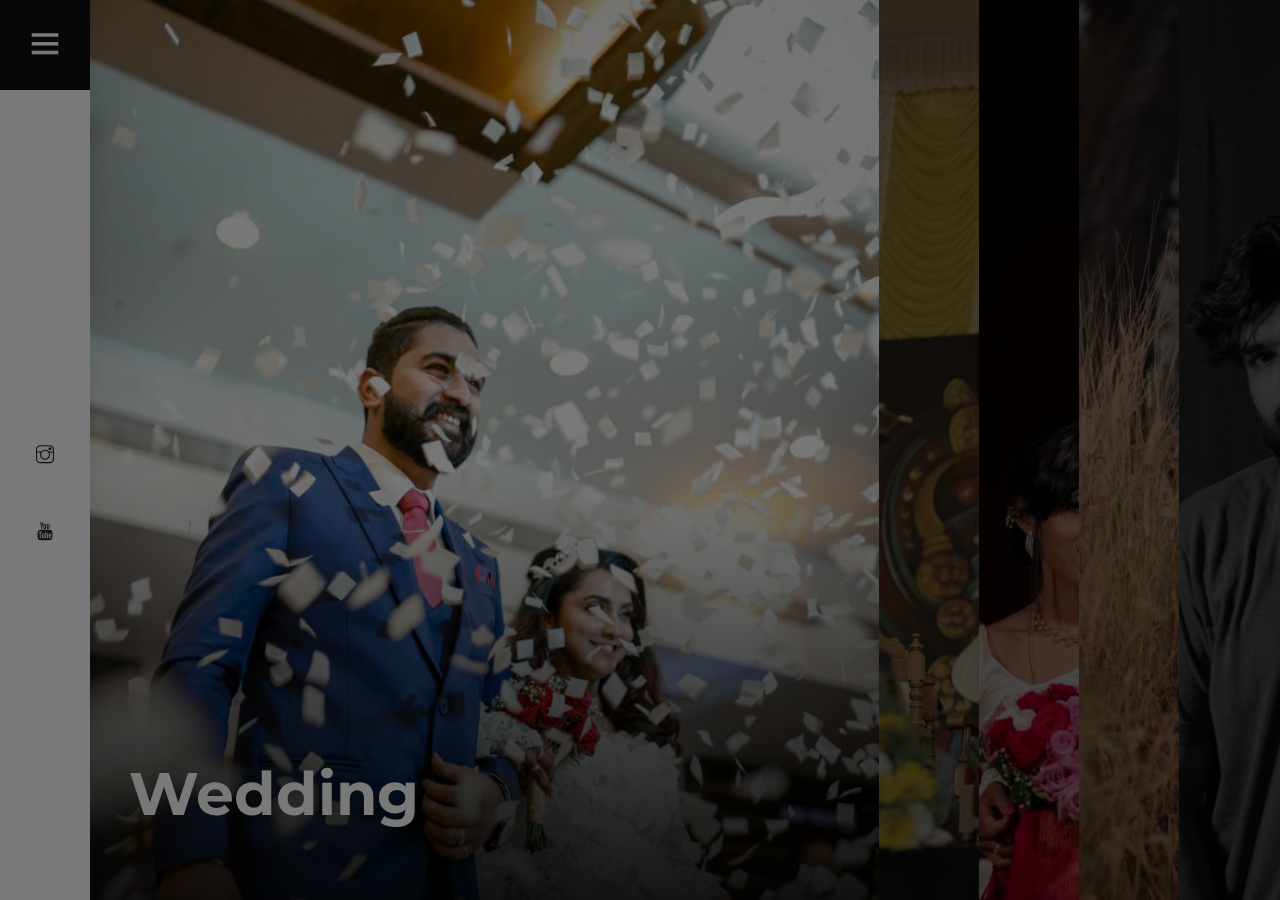
<file: index.html>
<!DOCTYPE html>
<html lang="zxx">
<head>
	<title>MagicEye Photography</title>
	<meta charset="UTF-8">
	<meta name="description" content="Tulen Photography HTML Template"">
	<meta name="keywords" content="photo, html">
	<meta name="viewport" content="width=device-width, initial-scale=1.0">
	<!-- Stylesheets -->
	<link rel="stylesheet" href="css/bootstrap.min.css"/>
	<link rel="stylesheet" href="css/font-awesome.min.css"/>
	<link rel="stylesheet" href="css/themify-icons.css"/>
	<link rel="stylesheet" href="css/accordion.css"/>
	<link rel="stylesheet" href="css/owl.carousel.min.css"/>
	<link rel="favicon" href="images/piano.png"/>
	<!-- Main Stylesheets -->
	<link rel="stylesheet" href="css/style.css"/>


	<!--[if lt IE 9]>
		<script src="https://oss.maxcdn.com/html5shiv/3.7.2/html5shiv.min.js"></script>
		<script src="https://oss.maxcdn.com/respond/1.4.2/respond.min.js"></script>
	<![endif]-->

</head>
<body>
	<!-- Page Preloder -->
	<div id="preloder">
		<div class="loader"></div>
	</div>

	<!-- Offcanvas Menu Section -->
	<div class="menu-wrapper">
		<div class="menu-switch">
			<i class="ti-menu"></i>
		</div>
		<div class="menu-social-warp">
			<div class="menu-social">
				<a href="https://www.instagram.com/magic_eye_weddingstories/?igshid=YmMyMTA2M2Y=" target="_blank"><i class="ti-instagram"></i></a>
				<a href="https://www.youtube.com/channel/UCpM5FG9Kh1Nis9Dhz3dktrw" target="_blank"><i class="ti-youtube"></i></a>
			</div>
		</div>
	</div>
	<div class="side-menu-wrapper">
		<div class="sm-header">
			<div class="menu-close">
				<i class="ti-arrow-left"></i>
			</div>
			<a href="index.html" class="site-logo">
				<img src="images/mod.png" alt="">
			</a>
		</div>
		<nav class="main-menu">
			<ul>
				<li><a href="index.html" class="active">Home</a></li>
				<li><a href="about.html">About</a></li>
				<li><a href="gallery.html">Gallery</a></li>
		<!--	<li><a href="blog.html">Blog</a></li> -->
				<li><a href="contact.html">Contact</a></li>
			</ul>
		</nav>
		<div class="sm-footer">
			<div class="sm-socail">
				<a href="tel:+918304830018"><i class="fa fa-phone">1</i></a>
				<a href="tel:+918330807018"><i class="fa fa-phone">2</i></a>
				<a href="mailto:roshannrmusics@gmail.com"><i class="ti-email"></i></a>
				<a href="https://www.instagram.com/magic_eye_weddingstories/?igshid=YmMyMTA2M2Y=" target="_blank"><i class="ti-instagram"></i></a>
			</div>
		<div class="copyright-text">
			<p>  </p>
</div>
		</div>
	</div>
	<!-- Offcanvas Menu Section end -->
	<!--	pc view -->
	<!-- Hero Section end -->
	<section class="hero-section">
		<div class="pana-accordion" id="accordion">
    		<div class="pana-accordion-wrap">
				<div class="pana-accordion-item set-bg" data-setbg="images/he3.jpg">
					<div class="pa-text">
				<!--	<div class="pa-tag">people</div> -->
						<h2>Wedding</h2>
					<div class="pa-author">
				<!--		<img src="images/rosh5.jpg" alt=""> 
							<h4>Roshan Raji</h4>  -->
						</div>
					</div>
				</div>
				<div class="pana-accordion-item set-bg" data-setbg="images/he13.jpg">
					<div class="pa-text">
						
						<h2>Events</h2>
						<div class="pa-author">
							
						</div>
					</div>
				</div>
				<div class="pana-accordion-item set-bg" data-setbg="images/pro5.jpg">
					<div class="pa-text">
						
						<h2>Couple Portraits</h2>
						<div class="pa-author">
							
						</div>
					</div>
				</div>
				<div class="pana-accordion-item set-bg" data-setbg="images/he10.jpg">
					<div class="pa-text">
						
						<h2>Outdoor Shoot</h2>
						<div class="pa-author">
							
						</div>
					</div>
				</div>
				<div class="pana-accordion-item set-bg" data-setbg="images/r.jpg">
					<div class="pa-text">
						
						<h2>Portraits</h2>
						<div class="pa-author">
							
						</div>
					</div>
				</div>
	    	</div>
		</div>

<!--              smartphone view    -->

		<div class="hero-slider-warp">
			<div class="hero-slider owl-carousel">
				<div class="hero-item set-bg" data-setbg="images/he3.jpg">
					<div class="pa-text">
						
						<h2>Wedding</h2>
						
					</div>
				</div>
				<div class="hero-item set-bg" data-setbg="images/he13.jpg">
					<div class="pa-text">
						
						<h2>Events</h2>
						
					</div>
				</div>
				<div class="hero-item set-bg" data-setbg="images/pro5.jpg">
					<div class="pa-text">
						
						<h2>Couple Portraits</h2>
						
					</div>
				</div>
				<div class="hero-item set-bg" data-setbg="images/he10.jpg">
					<div class="pa-text">
						
						<h2>Outdoor</h2>
						
					</div>
				</div>
				<div class="hero-item set-bg" data-setbg="images/r.jpg">
					<div class="pa-text">
					<!----	<div class="pa-tag">people</div> -->
						<h2>Portraits</h2>
					<!--	<div class="pa-author"> -->
						<!--<img src="img/Hero/author.jpg" alt=""> -->
						<!--	<h2>Events</h2>
						</div> -->
					</div>
				</div>
			</div>
		</div>
	</section>
	<!-- Hero Section end -->

	<!--====== Javascripts & Jquery ======-->
	<script src="js/vendor/jquery-3.2.1.min.js"></script>
	<script src="js/bootstrap.min.js"></script>
	<script src="js/owl.carousel.min.js"></script>
	<script src="js/imagesloaded.pkgd.min.js"></script>
	<script src="js/isotope.pkgd.min.js"></script>
	<script src="js/jquery.nicescroll.min.js"></script>
	<script src="js/circle-progress.min.js"></script>
	<script src="js/pana-accordion.js"></script>
	<script src="js/main.js"></script>

	</body>
</html>
</file>
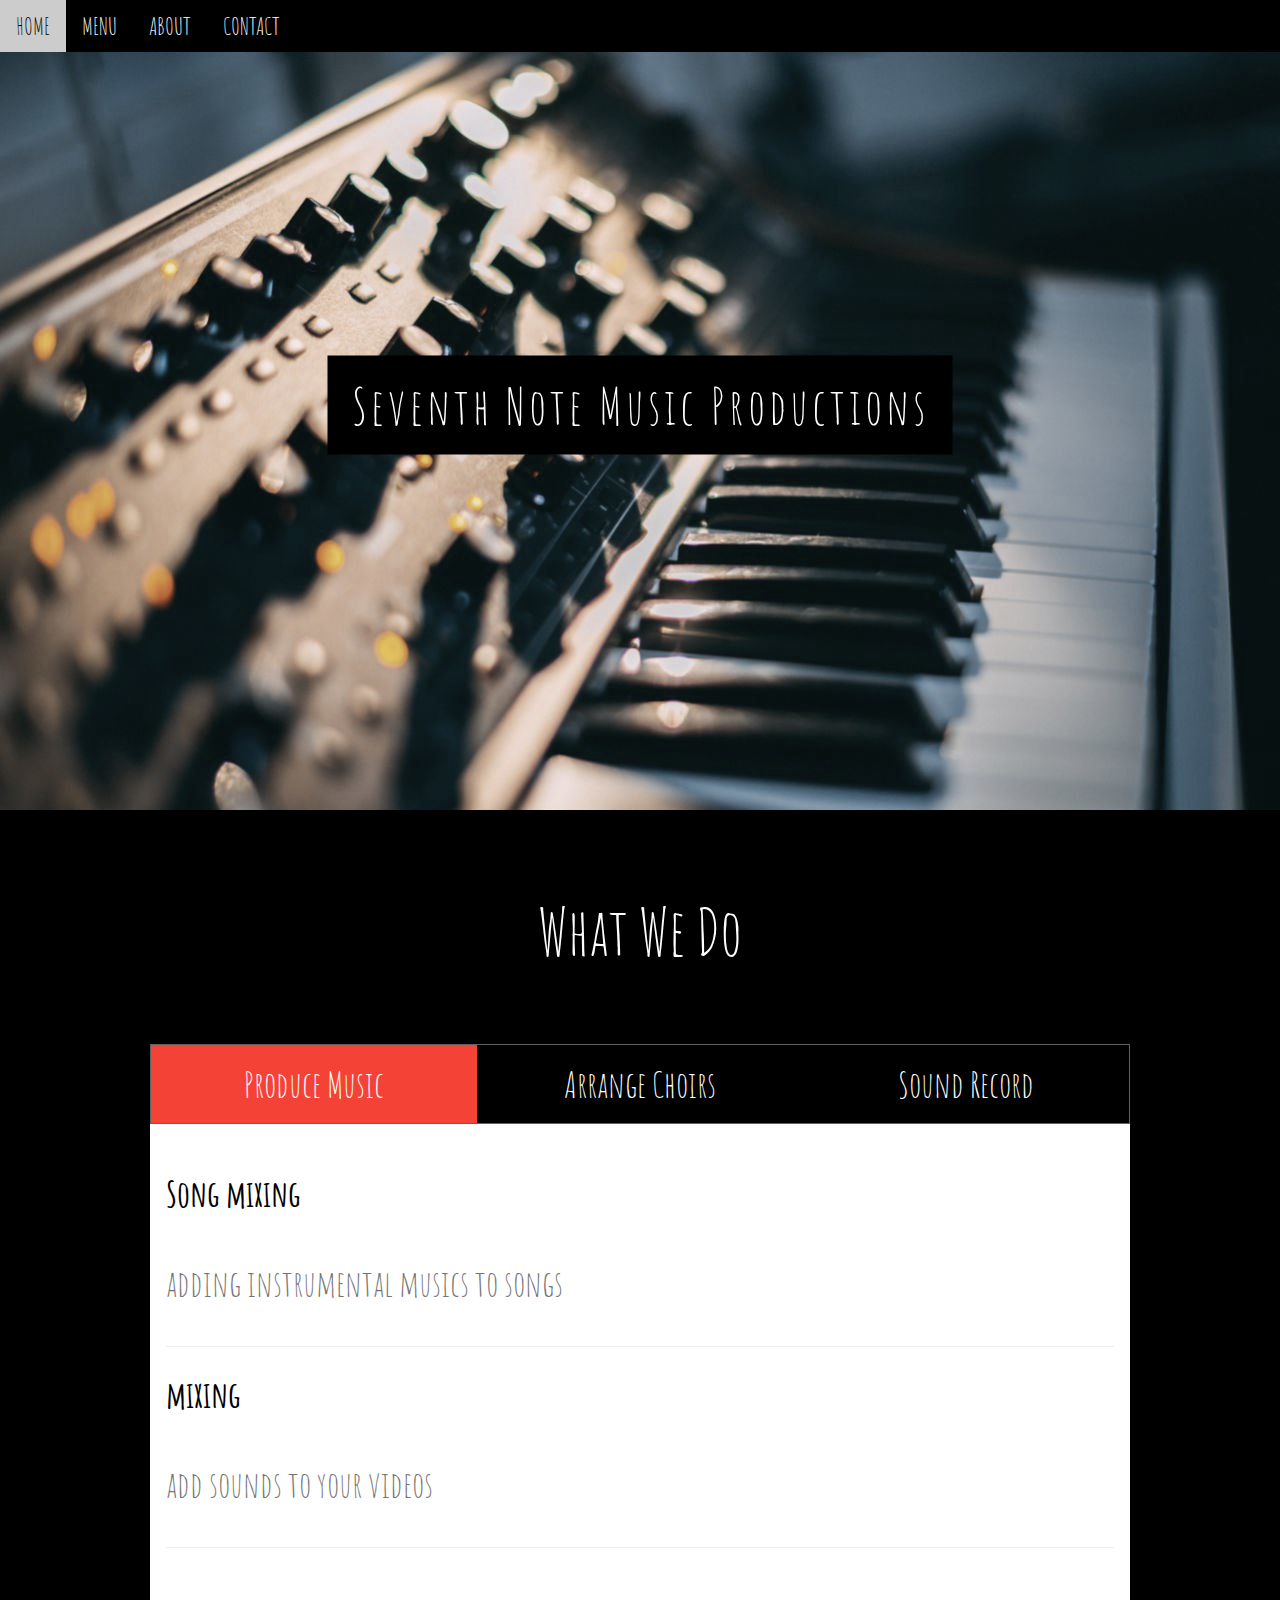
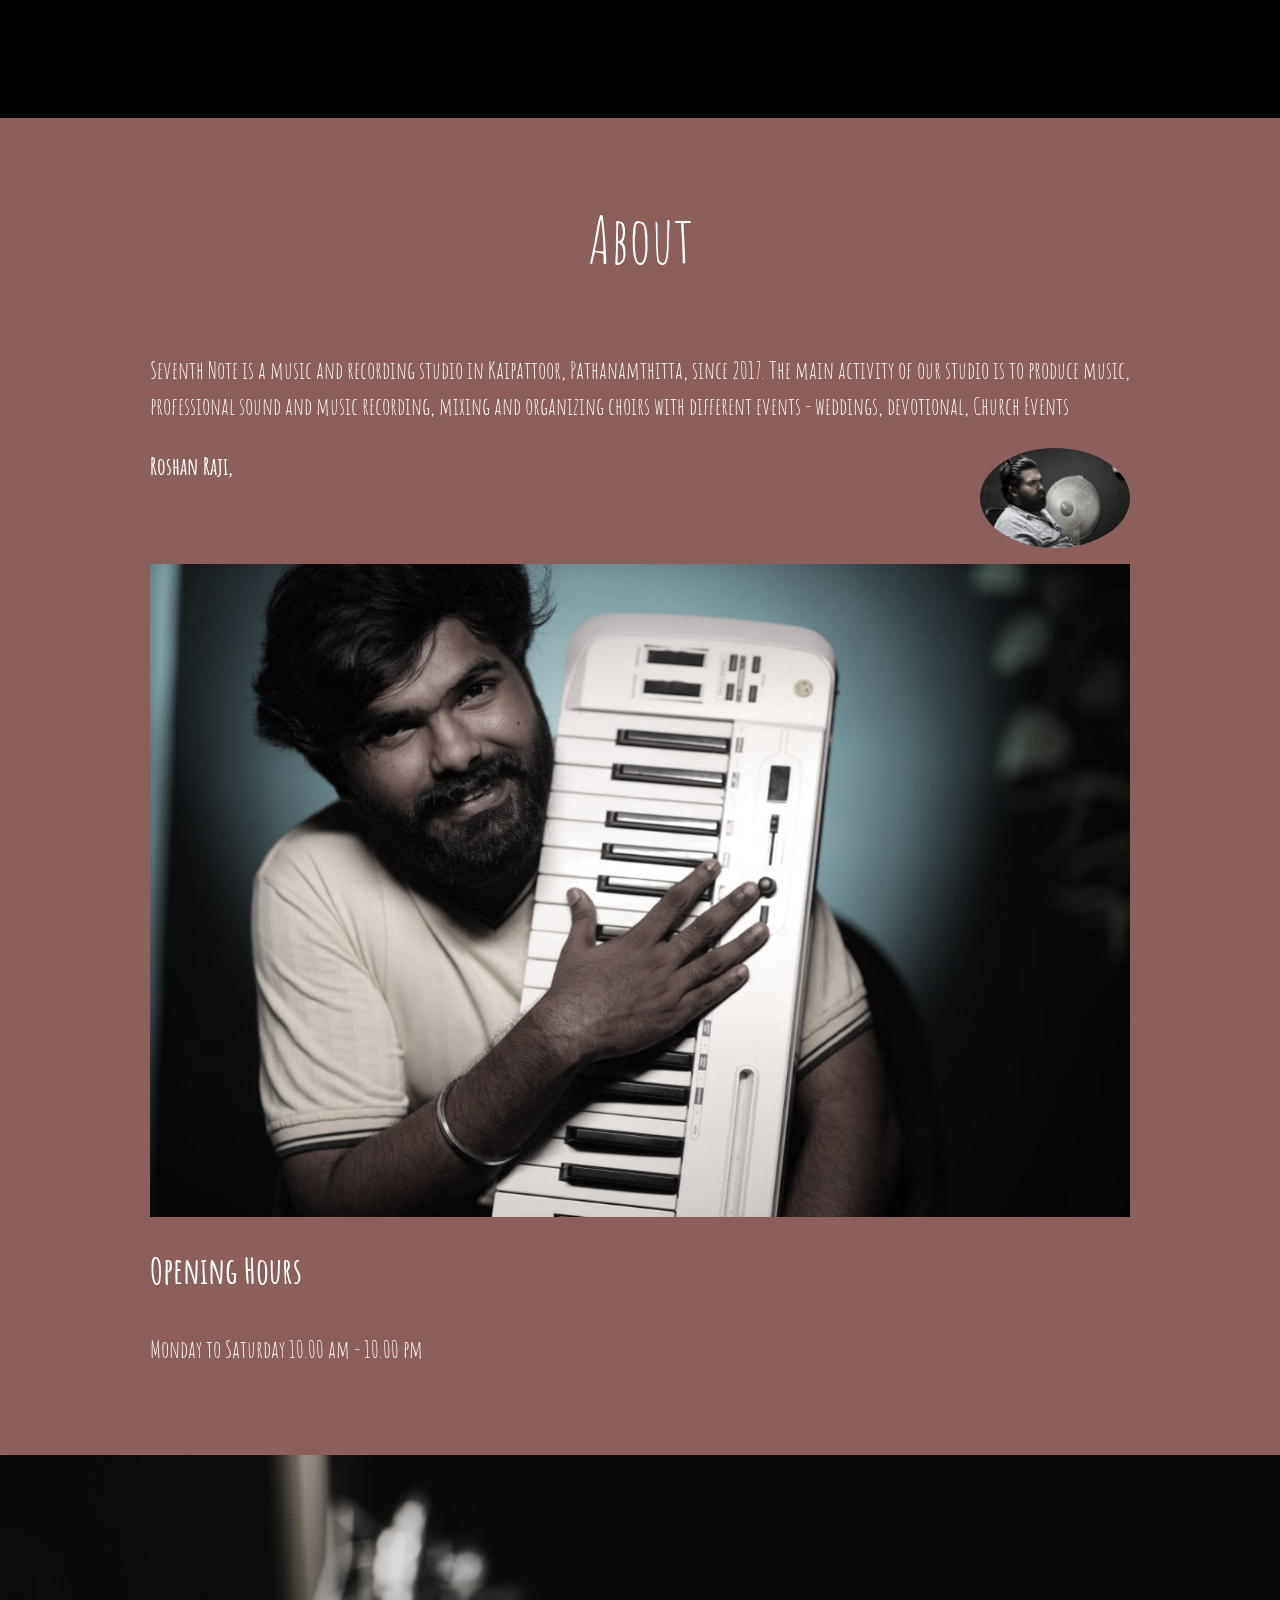
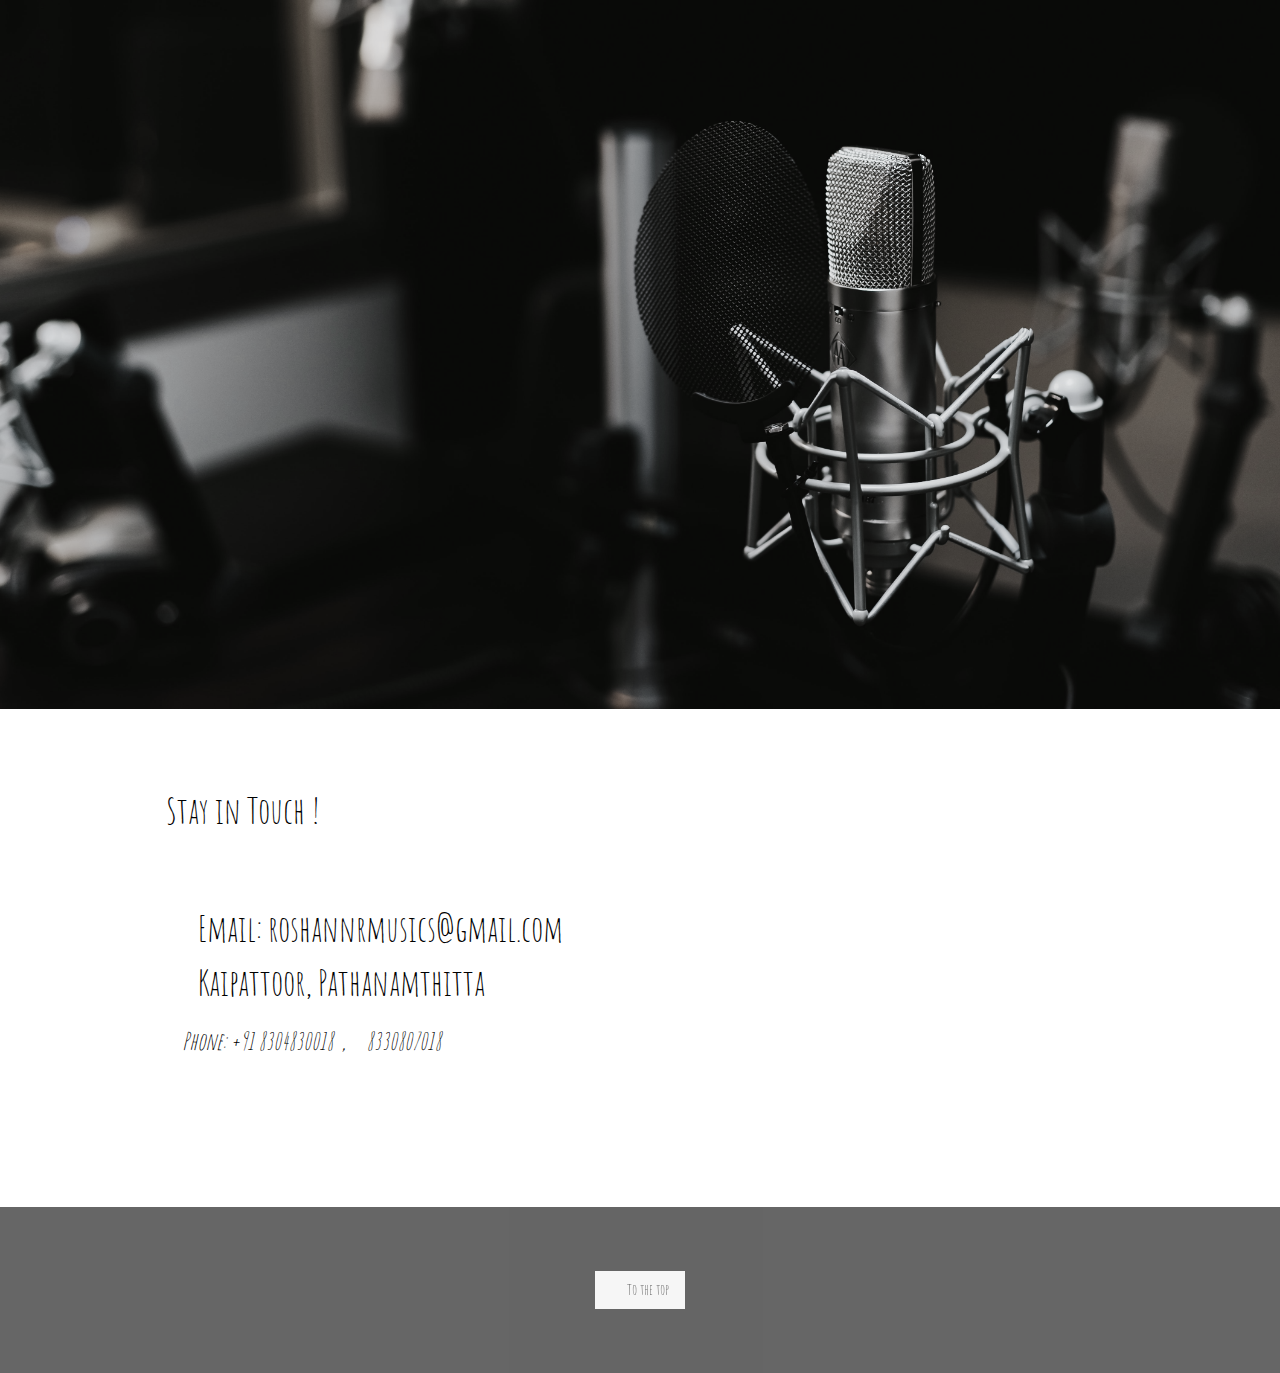
<file: 7note.html>
<!DOCTYPE html>
<html>
<head>
<title>Seventh Note</title>
<meta charset="UTF-8">
<meta name="viewport" content="width=device-width, initial-scale=1">
<link rel="stylesheet" href="7note.css">
<link rel="stylesheet" href="https://fonts.googleapis.com/css?family=Amatic+SC">
<style>
body, html {height: 100%}
body,h1,h2,h3,h4,h5,h6 {font-family: "Amatic SC", sans-serif}
.menu {display: none}
.bgimg {
  background-repeat: no-repeat;
  background-size: cover;
  background-image: url(images/piano.jpg  );
  min-height: 90%;
}
</style>
</head>
<body>

<!-- Navbar (sit on top) -->
<div class="w3-top w3-hide-small">
  <div class="w3-bar w3-xlarge w3-black w3-opacity w3-hover-opacity-off" id="myNavbar">
    <a href="#" class="w3-bar-item w3-button">HOME</a>
    <a href="#menu" class="w3-bar-item w3-button">MENU</a>
    <a href="#about" class="w3-bar-item w3-button">ABOUT</a>
    <a href="#myMap" class="w3-bar-item w3-button">CONTACT</a>
  </div>
</div>
  
<!-- Header with image -->
<header class="bgimg w3-display-container w3-grayscale-min" id="home">
 <!-- <div class="w3-display-bottomleft w3-padding">
    <span class="w3-tag w3-xlarge">texttt</span>
  </div> -->

  <div class="w3-display-middle" style="margin-bottom:64px" > <!-- style="white-space: nowrap" -->
    <h1 class="w3-center w3-padding-large w3-black w3-large w3-wide w3-animate-opacity">Seventh Note Music Productions</h1>
  </div>

  <!--test <div class="w3-display-middle w3-center">
    <span class="w3-text-white w3-hide-small" style="font-size:100px">Seventh Note<br>Music Productions</span>
    <span class="w3-text-white w3-hide-large w3-hide-medium" style="font-size:60px"><b>Seventh Note<br>Music Productions</b></span>
    <p><a href="#menu" class="w3-button w3-xxlarge w3-black">Let me see the menu</a></p>
  </div> -->
</header>

<!-- Menu Container -->
<div class="w3-container w3-black w3-padding-64 w3-xxlarge" id="menu">
  <div class="w3-content">
  
    <h1 class="w3-center w3-jumbo" style="margin-bottom:64px">What We Do</h1>
    <div class="w3-row w3-center w3-border w3-border-dark-grey">
      <a href="javascript:void(0)" onclick="openMenu(event, 'music');" id="myLink">
        <div class="w3-col s4 tablink w3-padding-large w3-hover-red">Produce Music</div>
      </a>
      <a href="javascript:void(0)" onclick="openMenu(event, 'choir');">
        <div class="w3-col s4 tablink w3-padding-large w3-hover-red">Arrange Choirs</div>
      </a>
      <a href="javascript:void(0)" onclick="openMenu(event, 'record');">
        <div class="w3-col s4 tablink w3-padding-large w3-hover-red">Sound Record</div>
      </a>
    </div>

    <div id="music" class="w3-container menu w3-padding-32 w3-white">
      <h1><b>Song mixing</b></h1>
      <p class="w3-text-grey">adding instrumental musics to songs</p>
      <hr>
   
      <h1><b>mixing</b></h1>
      <p class="w3-text-grey">add sounds to your videos</p>
      <hr>
    </div>

    <div id="choir" class="w3-container menu w3-padding-32 w3-white">
      <h1><b>wedding choirs</b></h1>
      <p class="w3-text-grey">we can arrange choirs for your wedding</p>
      <hr>
   
      <h1><b>church choirs</b></h1>
      <p class="w3-text-grey">we'll arrange devotional choirs for churches</p>
      <hr>
    </div>


    <div id="record" class="w3-container menu w3-padding-32 w3-white">
      <h1><b>songs</b></h1>
      <p class="w3-text-grey">turn your lyrics to awesome songs</p>
      <hr>
   
      <h1><b>voice recording</b></h1>
      <p class="w3-text-grey">record sounds with quality </p>
      <hr>
    </div><br>

  </div>
</div>

<!-- About Container -->
<div class="w3-container w3-padding-64 w3-red w3-grayscale w3-xlarge" id="about">
  <div class="w3-content">
    <h1 class="w3-center w3-jumbo" style="margin-bottom:64px">About</h1>
    <p>Seventh Note is a music and recording studio in Kaipattoor, Pathanamthitta, since 2017. The main activity of our studio is to produce music, professional sound and music recording, mixing and organizing choirs with different events - weddings, devotional, Church Events</p>
    <p><strong>Roshan Raji,</strong> <img src="images/rosh5.jpg" style="width:150px" class="w3-circle w3-right" alt="Chef"></p>
    <img src="images/rosh4.jpg" style="width:100%" class="w3-margin-top w3-margin-bottom" alt="Restaurant">
    <h1><b>Opening Hours</b></h1>
    
    <div class="w3-row">
      <div class="w3-col s6">
        <p>Monday to Saturday 10.00 am - 10.00 pm</p>
      </div>
    </div>
    
  </div>
</div>

<!-- Image of location/map -->
<img src="images/studio.jpg" class="w3-image w3-greyscale" style="width:100%;" id="myMap">

<!-- Container (Contact Section) -->
<div class="w3-content w3-container w3-padding-64" id="contact">
  <h3 class="w3-xxlarge">Stay in Touch !</h3>

  <div class="w3-row w3-padding-32 w3-section">
    <div class="w3-col m8 w3-panel">
      <div class="w3-xxlarge w3-margin-bottom">
        
        
        <i
          class="fa fa-envelope fa-fw w3-hover-text-black w3-xlarge w3-margin-right"
        ></i>
        <a href="mailto:roshannrmusics@gmail.com" style="text-decoration: none;"> Email: roshannrmusics@gmail.com </a><br />
        <i
          class="fa fa-map-marker fa-fw w3-hover-text-black w3-xlarge w3-margin-right"
        ></i>
        Kaipattoor, Pathanamthitta<br />

        <i
          class="fa fa-phone fa-fw w3-hover-text-black w3-xlarge w3-margin-right"
        ><a href="tel:+918304830018" style="text-decoration: none;">Phone: +91 8304830018 &nbsp;,</a> </i>
        <i class="fa fa-phone fa-fw w3-hover-text-black w3-xlarge w3-margin-right"><a href="tel:+918330807018" style="text-decoration: none;"> 8330807018</a></i>

      </div>
    </div>
  </div>
</div>


<!-- excluded
<div class="w3-container w3-padding-64 w3-blue-grey w3-grayscale-min w3-xlarge">
  <div class="w3-content">
    <h1 class="w3-center w3-jumbo" style="margin-bottom:64px">Contact</h1>
    <p>Find us at some address at some place or call us at 05050515-122330</p>
    <p><span class="w3-tag">FYI!</span> We offer full-service catering for any event, large or small. We understand your needs and we will cater the food to satisfy the biggerst criteria of them all, both look and taste.</p>
    <p class="w3-xxlarge"><strong>Reserve</strong> a table, ask for today's special or just send us a message:</p>
    <form action="/action_page.php" target="_blank">
      <p><input class="w3-input w3-padding-16 w3-border" type="text" placeholder="Name" required name="Name"></p>
      <p><input class="w3-input w3-padding-16 w3-border" type="number" placeholder="How many people" required name="People"></p>
      <p><input class="w3-input w3-padding-16 w3-border" type="datetime-local" placeholder="Date and time" required name="date" value="2020-11-16T20:00"></p>
      <p><input class="w3-input w3-padding-16 w3-border" type="text" placeholder="Message \ Special requirements" required name="Message"></p>
      <p><button class="w3-button w3-light-grey w3-block" type="submit">SEND MESSAGE</button></p>
    </form>
  </div>
</div> -->

<!-- Footer -->
<!-- Footer -->
<footer
class="w3-center w3-black w3-padding-64 w3-opacity w3-hover-opacity-off"
>
<a href="#home" class="w3-button w3-light-grey"
  ><i class="fa fa-arrow-up w3-margin-right"></i>To the top</a
  >
</footer>

<script>
// Tabbed Menu
function openMenu(evt, menuName) {
  var i, x, tablinks;
  x = document.getElementsByClassName("menu");
  for (i = 0; i < x.length; i++) {
     x[i].style.display = "none";
  }
  tablinks = document.getElementsByClassName("tablink");
  for (i = 0; i < x.length; i++) {
     tablinks[i].className = tablinks[i].className.replace(" w3-red", "");
  }
  document.getElementById(menuName).style.display = "block";
  evt.currentTarget.firstElementChild.className += " w3-red";
}
document.getElementById("myLink").click();
</script>

</body>
</html>
</file>
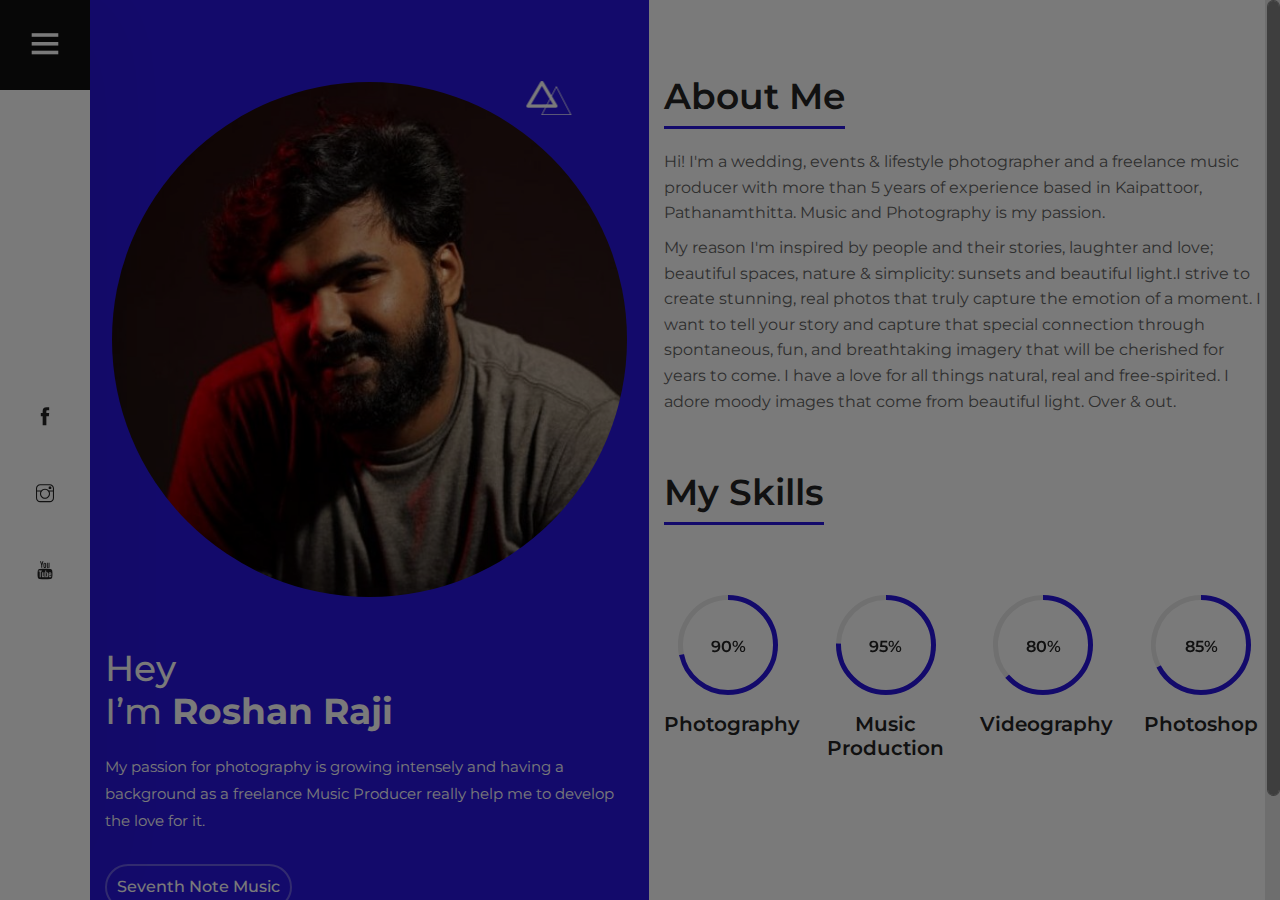
<file: about.html>
<!DOCTYPE html>
<html lang="zxx">
  <head>
    <title>Roshan Raji</title>
    <meta charset="UTF-8" />
    <meta name="description" content="Tulen Photography HTML Template"">
    <meta name="keywords" content="photo, html" />
    <meta name="viewport" content="width=device-width, initial-scale=1.0" />
    <!-- Stylesheets -->
    <link rel="stylesheet" href="css/bootstrap.min.css" />
    <link rel="stylesheet" href="css/font-awesome.min.css" />
    <link rel="stylesheet" href="css/themify-icons.css" />
    <link rel="stylesheet" href="css/accordion.css" />
    <link rel="stylesheet" href="css/owl.carousel.min.css" />

    <!-- Main Stylesheets -->
    <link rel="stylesheet" href="css/style.css" />

    <!--[if lt IE 9]>
      <script src="https://oss.maxcdn.com/html5shiv/3.7.2/html5shiv.min.js"></script>
      <script src="https://oss.maxcdn.com/respond/1.4.2/respond.min.js"></script>
    <![endif]-->
  </head>
  <body>
    <!-- Page Preloder -->
    <div id="preloder">
      <div class="loader"></div>
    </div>

    <!-- Offcanvas Menu Section -->
    <div class="menu-wrapper">
      <div class="menu-switch">
        <i class="ti-menu"></i>
      </div>
      <div class="menu-social-warp">
        <div class="menu-social">
          <a href="https://www.facebook.com/roshan.raji" target="_blank"><i class="ti-facebook"></i></a>
          <a href="https://www.instagram.com/accounts/login/?next=/achayanz_officiall/" target="_blank"><i class="ti-instagram"></i></a>
          <a href="https://www.youtube.com/channel/UCpM5FG9Kh1Nis9Dhz3dktrw" target="_blank"><i class="ti-youtube"></i></a>
        </div>
      </div>
    </div>
    <div class="side-menu-wrapper">
      <div class="sm-header">
        <div class="menu-close">
          <i class="ti-arrow-left"></i>
        </div>
        <a href="index.html" class="site-logo">
          <img src="images/mod.png" alt="" />
        </a>
      </div>
      <nav class="main-menu">
        <ul>
          <li><a href="index.html">Home</a></li>
          <li><a href="about.html" class="active">About</a></li>
          <li><a href="gallery.html">Gallery</a></li>
    <!--  <li><a href="blog.html">Blog</a></li> -->
          <li><a href="contact.html">Contact</a></li>
        </ul>
      </nav>
      <div class="sm-footer">
        <div class="sm-socail">
          <a href="tel:+918304830018"><i class="fa fa-phone">1</i></a>
				<a href="tel:+918330807018"><i class="fa fa-phone">2</i></a>
				<a href="mailto:roshannrmusics@gmail.com"><i class="ti-email"></i></a>
				<a href="https://www.instagram.com/magic_eye_weddingstories/?igshid=YmMyMTA2M2Y=" target="_blank"><i class="ti-instagram"></i></a>
        </div>
        <div class="copyright-text">
          <p>
            
          </p>
        </div>
      </div>
    </div>
    <!-- Offcanvas Menu Section end -->

    <!-- About Section end -->
    <section class="about-section">
      <div class="about-warp">
        <div class="about-left">
          <div class="about-img">
            <img src="images/about1.jpg" alt="" />
          </div>
          <div class="profile-text text-white">
            <h2>Hey</h2>
            <h2>I’m <strong>Roshan Raji</strong></h2>
            <p>
              My passion for photography is growing intensely and having a
              background as a freelance Music Producer really help me to develop
              the love for it.
            </p>
            <a href="7note.html" target="_blank" class="profile-btn">Seventh Note Music</a>
            <a href="7note.html" target="_blank" style="text-decoration: none;" class="profile-email">Feel free to browse our music production site</a>
            <hr>
          </div>

        </div>
        <div class="about-right">
          <div class="about-text">
            <h2>About Me</h2>
            <p>
              Hi! I'm a wedding, events & lifestyle photographer and a freelance
              music producer with more than 5 years of experience based in
              Kaipattoor, Pathanamthitta. Music and Photography is my passion.
              
            </p>
			<p>
				      My reason I'm inspired by people and their stories, laughter and
              love; beautiful spaces, nature & simplicity: sunsets and beautiful
              light.I strive to create stunning, real photos that truly capture
              the emotion of a moment. I want to tell your story and capture
              that special connection through spontaneous, fun, and breathtaking
              imagery that will be cherished for years to come. I have a love
              for all things natural, real and free-spirited. I adore moody
              images that come from beautiful light. Over & out.

			</p>
            <h2 class="pt-5">My Skills</h2>
          </div>
          <div class="skill-warp text-center">
            <div class="row">
              <div class="col-lg-3 col-sm-6">
                <div class="circle-item">
                  <div
                    class="circle-progress"
                    data-cpid="id-1"
                    data-cpvalue="90"
                    data-cpcolor="#2916e0"
                  ></div>
                  <h4>Photography</h4>
                </div>
              </div>
              <div class="col-lg-3 col-sm-6">
                <div class="circle-item">
                  <div
                    class="circle-progress"
                    data-cpid="id-2"
                    data-cpvalue="95"
                    data-cpcolor="#2916e0"
                  ></div>
                  <h4>Music Production</h4>
                </div>
              </div>
              <div class="col-lg-3 col-sm-6">
                <div class="circle-item">
                  <div
                    class="circle-progress"
                    data-cpid="id-3"
                    data-cpvalue="80"
                    data-cpcolor="#2916e0"
                  ></div>
                  <h4>Videography</h4>
                </div>
              </div>
              <div class="col-lg-3 col-sm-6">
                <div class="circle-item">
                  <div
                    class="circle-progress"
                    data-cpid="id-4"
                    data-cpvalue="85"
                    data-cpcolor="#2916e0"
                  ></div>
                  <h4>Photoshop</h4>
                </div>
              </div>
            </div>
          </div>
        </div>
      </div>
    </section>
    <!-- About Section end -->

    <!--====== Javascripts & Jquery ======-->
    <script src="js/vendor/jquery-3.2.1.min.js"></script>
    <script src="js/bootstrap.min.js"></script>
    <script src="js/owl.carousel.min.js"></script>
    <script src="js/imagesloaded.pkgd.min.js"></script>
    <script src="js/isotope.pkgd.min.js"></script>
    <script src="js/jquery.nicescroll.min.js"></script>
    <script src="js/circle-progress.min.js"></script>
    <script src="js/pana-accordion.js"></script>
    <script src="js/main.js"></script>
  </body>
</html>
</file>
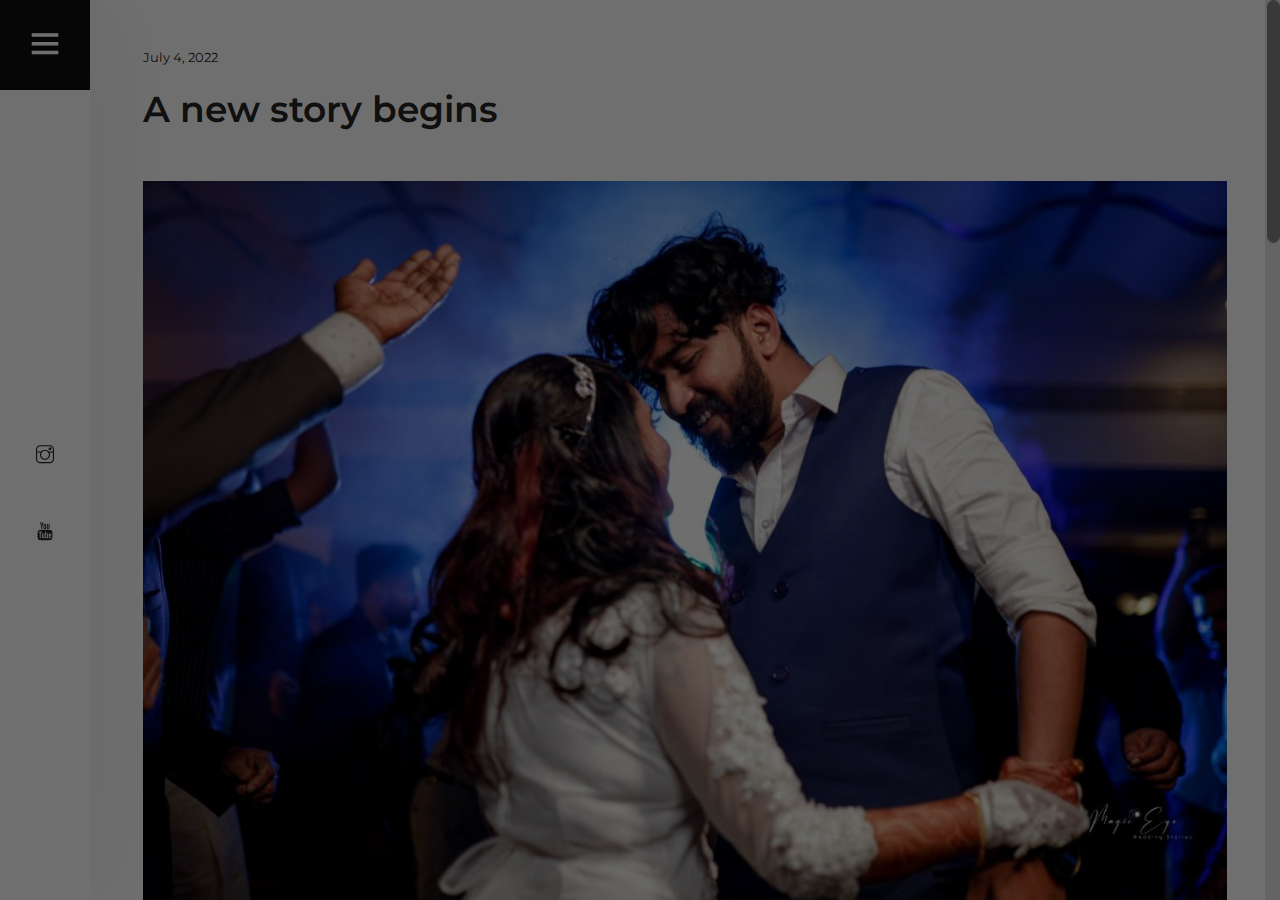
<file: blog-details.html>
<!DOCTYPE html>
<html lang="zxx">
<head>
	<title>Magic Eye Blog Stories</title>
	<meta charset="UTF-8">
	<meta name="description" content="Tulen Photography HTML Template"">
	<meta name="keywords" content="photo, html">
	<meta name="viewport" content="width=device-width, initial-scale=1.0">
	<!-- Stylesheets -->
	<link rel="stylesheet" href="css/bootstrap.min.css"/>
	<link rel="stylesheet" href="css/font-awesome.min.css"/>
	<link rel="stylesheet" href="css/themify-icons.css"/>
	<link rel="stylesheet" href="css/accordion.css"/>
	<link rel="stylesheet" href="css/fresco.css"/>
	<link rel="stylesheet" href="css/owl.carousel.min.css"/>

	<!-- Main Stylesheets -->
	<link rel="stylesheet" href="css/style.css"/>


	<!--[if lt IE 9]>
		<script src="https://oss.maxcdn.com/html5shiv/3.7.2/html5shiv.min.js"></script>
		<script src="https://oss.maxcdn.com/respond/1.4.2/respond.min.js"></script>
	<![endif]-->

</head>
<body>
	<!-- Page Preloder -->
	<div id="preloder">
		<div class="loader"></div>
	</div>

	<!-- Offcanvas Menu Section -->
	<div class="menu-wrapper">
		<div class="menu-switch">
			<i class="ti-menu"></i>
		</div>
		<div class="menu-social-warp">
			<div class="menu-social">
				<a href="https://www.instagram.com/magic_eye_weddingstories/?igshid=YmMyMTA2M2Y=" target="_blank"><i class="ti-instagram"></i></a>
				<a href="https://www.youtube.com/channel/UCpM5FG9Kh1Nis9Dhz3dktrw" target="_blank"><i class="ti-youtube"></i></a>
			</div>
		</div>
	</div>
	<div class="side-menu-wrapper">
		<div class="sm-header">
			<div class="menu-close">
				<i class="ti-arrow-left"></i>
			</div>
			<a href="index.html" class="site-logo">
				<img src="images/mod.png" alt="">
			</a>
		</div>
		<nav class="main-menu">
			<ul>
				<li><a href="index.html">Home</a></li>
				<li><a href="about.html">About</a></li>
				<li><a href="gallery.html">Gallery</a></li>
				<li><a href="blog.html" class="active">Blog</a></li>
				<li><a href="contact.html">Contact</a></li>
			</ul>
		</nav>
		<div class="sm-footer">
			<div class="sm-socail">
				<a href="tel:+918304830018"><i class="fa fa-phone">1</i></a>
				<a href="tel:+918330807018"><i class="fa fa-phone">2</i></a>
				<a href="mailto:roshannrmusics@gmail.com"><i class="ti-email"></i></a>
				<a href="https://www.instagram.com/magic_eye_weddingstories/?igshid=YmMyMTA2M2Y=" target="_blank"><i class="ti-instagram"></i></a>
			</div>
			<div class="copyright-text"><p> </p></div>
		</div>
	</div>
	<!-- Offcanvas Menu Section end -->

	<!-- Blog Section end -->
	<section class="blog-details">
		<div class="container">
			<div class="single-blog-page">
				<div class="blog-metas">
					<div class="blog-meta">July 4, 2022</div>
			<!--	<div class="blog-meta"></div> -->
				</div>
				<h2>A new story begins</h2>
				<div class="blog-thumb">
		<!--			<div class="thumb-cata">people</div>  -->
					<img src="images/pro1.jpg" alt="">
				</div>
				<p>Lorem ipsum dolor sit amet, consectetur adipisicing elit, sed do eiusmod tempor incididunt ut labore et dolore magna aliqua. Ut enim ad minim veniam, quis nostrud exercitation ullamco laboris nisi ut aliquip ex ea commodo consequat. Duis aute irure dolor in reprehenderit in voluptate velit esse cillum dolore eu fugiat nulla pariatur. </p>
				<p>Excepteur sint occaecat cupidatat non proident, sunt in culpa qui officia deserunt mollit anim id est laborum. </p>
				<p>Sed ut perspiciatis unde omnis iste natus error sit voluptatem accusantium doloremque laudantium, totam rem aperiam, eaque ipsa quae ab illo inventore veritatis et quasi architecto beatae vitae dicta sunt explicabo</p>
				<div class="row blog-gallery">
					<div class="col-lg-3 p-0">
						<div class="bg-item">
							<img src="images/he15.jpg" alt="">
						</div>
					</div>
					<div class="col-lg-9 p-0">
						<div class="row m-0">
							
							<div class="col-lg-8 p-0">
								<div class="bg-item">
									<img src="images/he3.jpg" alt="">
								</div>	
							</div>
							<div class="col-lg-8 p-0">
								<div class="bg-item">
									<img src="images/pro6.jpg" alt="">
								</div>	
							</div>
							<div class="col-lg-4 p-0">
								<div class="bg-item">
									<img src="images/wi12.jpg" alt="">
								</div>	
							</div>
						</div>
					</div>
				</div>
				<br>
				<hr>
		<!--		<div class="row pt-5">
					<div class="col-lg-6 mb-4">
						<a href="#" class="post-cata">people</a>
						<a href="#" class="post-cata">Photography</a>
						<a href="#" class="post-cata">nature</a>
					</div>	-->
	            	<div class="col-lg-6 mb-5 text-left text-md-right">
				<!--		<div class="post-share">
							<span>Share:</span>
							<a href="#"><i class="fa fa-facebook"></i></a>
							<a href="#"><i class="fa fa-twitter"></i></a>
							<a href="#"><i class="fa fa-google-plus"></i></a>
						</div>
					</div> -->
				</div>	
	<!--			<div class="blog-navigation">
					<div class="row m-0">
						<div class="col-lg-6 p-0">
							<a href="#" class="bn-item set-bg" data-setbg="img/blog-details/blog-prev.jpg">
								<h4><i class="ti-arrow-left"></i> The Female Body Shape Men Find Most Attractive</h4>
							</a>
						</div>
						<div class="col-lg-6 p-0">
							<a href="#" class="bn-item bn-next set-bg" data-setbg="img/blog-details/blog-next.jpg">
								<h4><i class="ti-arrow-right"></i>Vietnam's largest art community</h4>
							</a>
						</div>
					</div>
				</div>	-->
				<div class="recent-blog">
					<h3 class="mb-4 pb-2">Recommended For You</h3>
					<div class="row">
						<div class="col-lg-4">
							<div class="blog-item rp-item set-bg" data-setbg="images/wi2.jpg">
						<!--		<div class="bi-tag">nature</div> -->
								<div class="bi-text">
									<div class="bi-date">July 4, 2022 </div>
									<h3><a href="blog-details.html">A wedding story</a></h3>
								</div>
							</div>
						</div>
						<div class="col-lg-4">
							<div class="blog-item rp-item set-bg" data-setbg="images/pro2.jpg">
								
								<div class="bi-text">
									<div class="bi-date">July 4, 2022</div>
									<h3><a href="blog-details.html"> Story of a wedding</a></h3>
								</div>
							</div>
						</div>
						<div class="col-lg-4">
							<div class="blog-item rp-item set-bg" data-setbg="images/wi11.jpg">
								
								<div class="bi-text">
									<div class="bi-date">July 4, 2022</div>
									<h3><a href="blog-details.html"> Wedding day</a></h3>
								</div>
							</div>
						</div>
					</div>
				</div>
		<!--		<div class="comment-option">
					<h3>2 Comments</h3>
					<div class="single-comment-item first-comment">
						<div class="sc-author">
							<img src="img/blog-details/user-1.jpg" alt="">
						</div>
						<div class="sc-text">
							<span>27 Aug 2019</span>
							<h5>Brandon Kelley</h5>
							<p>Neque porro qui squam est, qui dolorem ipsum quia dolor sit amet, consectetur, adipisci velit, sed quia non numquam eius modi tempora.lit, sed quia non numquam eius modi tempora numquam eius modi tempora..</p>
							<a href="#" class="comment-btn like-btn">Like</a>
							<a href="#" class="comment-btn">Reply</a>
						</div>
					</div>
					<div class="single-comment-item reply-comment">
						<div class="sc-author">
							<img src="img/blog-details/user-2.jpg" alt="">
						</div>
						<div class="sc-text">
							<span>27 Aug 2019</span>
							<h5>Mia Maya</h5>
							<p>Neque porro qui squam est, qui dolorem ipsum quia dolor sit amet, consectetur, adipisci velit, sed quia non numquam eius modi tempora.lit, sed quia non numquam eius modi tempora numquam eius modi tempora.</p>
							<a href="#" class="comment-btn like-btn">Like</a>
							<a href="#" class="comment-btn">Reply</a>
						</div>
					</div>
					<div class="single-comment-item second-comment ">
						<div class="sc-author">
							<img src="img/blog-details/user-3.jpg" alt="">
						</div>
						<div class="sc-text">
							<span>27 Aug 2019</span>
							<h5>Mike Phillips</h5>
							<p>Neque porro qui squam est, qui dolorem ipsum quia dolor sit amet, consectetur, adipisci velit, sed quia non numquam eius modi tempora.lit, sed quia non numquam eius modi tempora numquam eius modi tempora.</p>
							<a href="#" class="comment-btn like-btn">Like</a>
							<a href="#" class="comment-btn">Reply</a>
						</div>
					</div>
				</div>
				<div class="comment-form">
					<h3>Leave A Comment</h3>
					<form action="#">
						<div class="row">
							<div class="col-md-4">
								<input type="text" placeholder="Name">
							</div>
							<div class="col-md-4">
								<input type="text" placeholder="Email">
							</div>
							<div class="col-md-4">
								<input type="text" placeholder="Phone">
							</div>
							<div class="col-md-12">
								<textarea placeholder="Comment"></textarea>
								<button type="submit">Post Comment</button>
							</div>
						</div>
					</form>
				</div>
			</div>
		</div>
	</section> -->
	<!-- Blog Section end -->

	<!--====== Javascripts & Jquery ======-->
	<script src="js/vendor/jquery-3.2.1.min.js"></script>
	<script src="js/bootstrap.min.js"></script>
	<script src="js/owl.carousel.min.js"></script>
	<script src="js/imagesloaded.pkgd.min.js"></script>
	<script src="js/isotope.pkgd.min.js"></script>
	<script src="js/jquery.nicescroll.min.js"></script>
	<script src="js/circle-progress.min.js"></script>
	<script src="js/pana-accordion.js"></script>
	<script src="js/main.js"></script>

	</body>
</html>
</file>
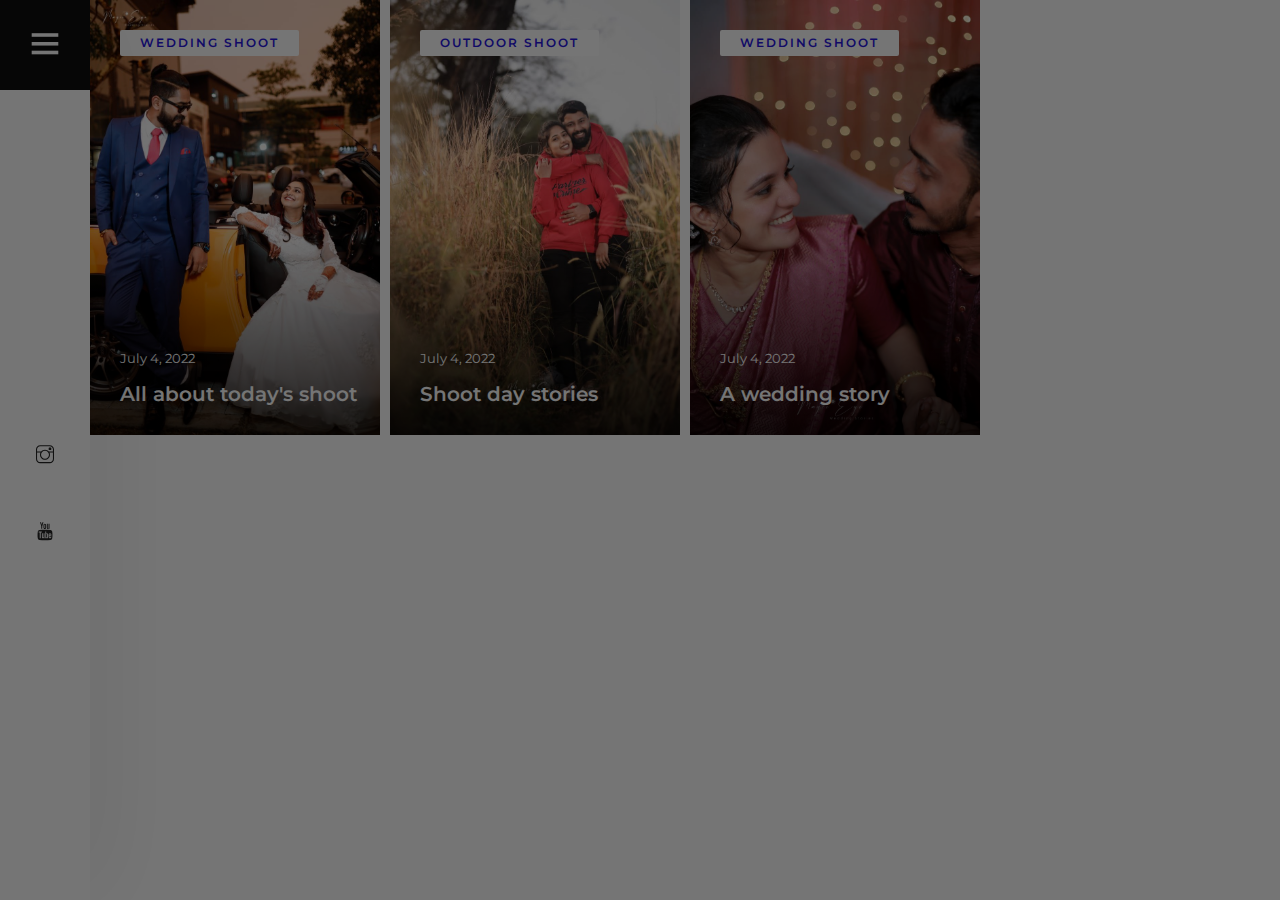
<file: blog.html>
<!DOCTYPE html>
<html lang="zxx">
<head>
	<title>Magic Eye Blog</title>
	<meta charset="UTF-8">
	<meta name="description" content="Tulen Photography HTML Template"">
	<meta name="keywords" content="photo, html">
	<meta name="viewport" content="width=device-width, initial-scale=1.0">
	<!-- Stylesheets -->
	<link rel="stylesheet" href="css/bootstrap.min.css"/>
	<link rel="stylesheet" href="css/font-awesome.min.css"/>
	<link rel="stylesheet" href="css/themify-icons.css"/>
	<link rel="stylesheet" href="css/accordion.css"/>
	<link rel="stylesheet" href="css/fresco.css"/>
	<link rel="stylesheet" href="css/owl.carousel.min.css"/>

	<!-- Main Stylesheets -->
	<link rel="stylesheet" href="css/style.css"/>


	<!--[if lt IE 9]>
		<script src="https://oss.maxcdn.com/html5shiv/3.7.2/html5shiv.min.js"></script>
		<script src="https://oss.maxcdn.com/respond/1.4.2/respond.min.js"></script>
	<![endif]-->

</head>
<body>
	<!-- Page Preloder -->
	<div id="preloder">
		<div class="loader"></div>
	</div>

	<!-- Offcanvas Menu Section -->
	<div class="menu-wrapper">
		<div class="menu-switch">
			<i class="ti-menu"></i>
		</div>
		<div class="menu-social-warp">
			<div class="menu-social">
				<a href="https://www.instagram.com/magic_eye_weddingstories/?igshid=YmMyMTA2M2Y=" target="_blank"><i class="ti-instagram"></i></a>
				<a href="https://www.youtube.com/channel/UCpM5FG9Kh1Nis9Dhz3dktrw" target="_blank"><i class="ti-youtube"></i></a>
        </div>
			</div>
		</div>
	</div>
	<div class="side-menu-wrapper">
		<div class="sm-header">
			<div class="menu-close">
				<i class="ti-arrow-left"></i>
			</div>
			<a href="index.html" class="site-logo">
				<img src="images/mod.png" alt="">
			</a>
		</div>
		<nav class="main-menu">
			<ul>
				<li><a href="index.html">Home</a></li>
				<li><a href="about.html">About</a></li>
				<li><a href="gallery.html">Gallery</a></li>
				<li><a href="blog.html" class="active">Blog</a></li>
				<li><a href="contact.html">Contact</a></li>
			</ul>
		</nav>
		<div class="sm-footer">
			<div class="sm-socail">
				<a href="tel:+918304830018"><i class="fa fa-phone">1</i></a>
				<a href="tel:+918330807018"><i class="fa fa-phone">2</i></a>
				<a href="mailto:roshannrmusics@gmail.com"><i class="ti-email"></i></a>
				<a href="https://www.instagram.com/magic_eye_weddingstories/?igshid=YmMyMTA2M2Y=" target="_blank"><i class="ti-instagram"></i></a>
			</div>
			<div class="copyright-text"><p> </p></div>
		</div>
	</div>
	<!-- Offcanvas Menu Section end -->

	<!-- Blog Section end -->
	<section class="blog-section">
		<div class="nice-scroll">
			<div class="blog-grid-warp">
				<div class="blog-grid-sizer"></div>

				<!--blog story section-->
				<div class="blog-grid">
					<div class="blog-item">
						<img src="images/pro6.jpg" alt="">
						<div class="bi-tag">Wedding Shoot</div>
						<div class="bi-text">
							<div class="bi-date">July 4, 2022 </div>
							<h3><a href="blog-details.html">All about today's shoot</a></h3>
						</div>
					</div>
				</div>

				<div class="blog-grid">
					<div class="blog-item">
						<img src="images/he10.jpg" alt="">
						<div class="bi-tag">Outdoor Shoot</div>
						<div class="bi-text">
							<div class="bi-date">July 4, 2022 </div>
							<h3><a href="blog-details.html">Shoot day stories</a></h3>
						</div>
					</div>
				</div>

				<div class="blog-grid">
					<div class="blog-item">
						<img src="images/he9.jpg" alt="">
						<div class="bi-tag">Wedding Shoot</div>
						<div class="bi-text">
							<div class="bi-date">July 4, 2022 </div>
							<h3><a href="blog-details.html">A wedding story</a></h3>
						</div>
					</div>
				</div>
	
				
			</div>
		</div>
	</section>
	<!-- Blog Section end -->

	<!--====== Javascripts & Jquery ======-->
	<script src="js/vendor/jquery-3.2.1.min.js"></script>
	<script src="js/bootstrap.min.js"></script>
	<script src="js/owl.carousel.min.js"></script>
	<script src="js/imagesloaded.pkgd.min.js"></script>
	<script src="js/isotope.pkgd.min.js"></script>
	<script src="js/jquery.nicescroll.min.js"></script>
	<script src="js/circle-progress.min.js"></script>
	<script src="js/pana-accordion.js"></script>
	<script src="js/main.js"></script>
	</body>
</html>
</file>
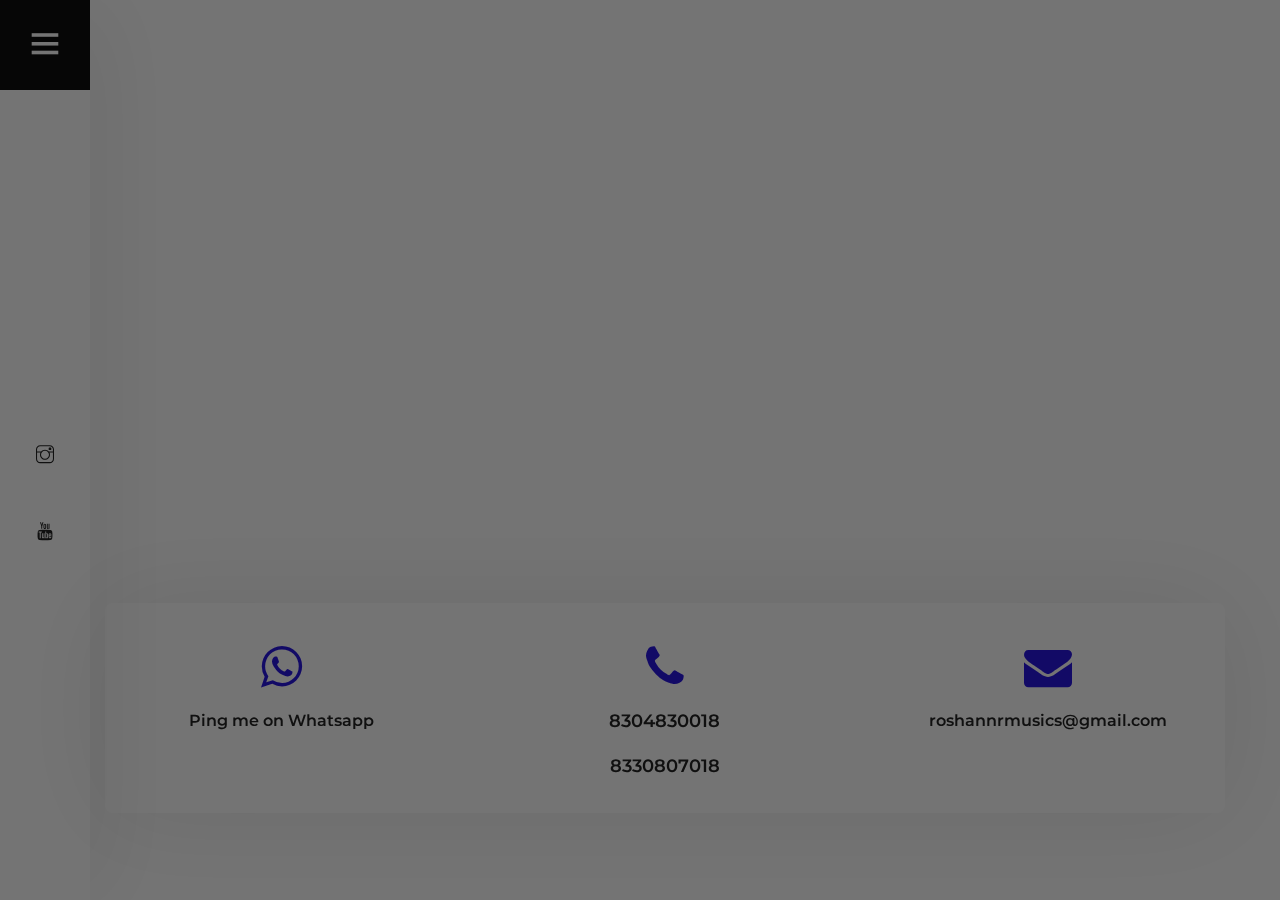
<file: contact.html>
<!DOCTYPE html>
<html lang="zxx">
<head>
	<title>Contact Us</title>
	<meta charset="UTF-8">
	<meta name="description" content="Tulen Photography HTML Template">
	<meta name="keywords" content="photo, html">
	<meta name="viewport" content="width=device-width, initial-scale=1.0">
	<!-- Stylesheets -->
	<link rel="stylesheet" href="css/bootstrap.min.css"/>
	<link rel="stylesheet" href="css/font-awesome.min.css"/>
	<link rel="stylesheet" href="css/themify-icons.css"/>
	<link rel="stylesheet" href="css/accordion.css"/>
	<link rel="stylesheet" href="css/fresco.css"/>
	<link rel="stylesheet" href="css/owl.carousel.min.css"/>

	<!-- Main Stylesheets -->
	<link rel="stylesheet" href="css/style.css"/>


	<!--[if lt IE 9]>
		<script src="https://oss.maxcdn.com/html5shiv/3.7.2/html5shiv.min.js"></script>
		<script src="https://oss.maxcdn.com/respond/1.4.2/respond.min.js"></script>
	<![endif]-->

</head>
<body>
	<!-- Page Preloder -->
	<div id="preloder">
		<div class="loader"></div>
	</div>

	<!-- Offcanvas Menu Section -->
	<div class="menu-wrapper">
		<div class="menu-switch">
			<i class="ti-menu"></i>
		</div>
		<div class="menu-social-warp">
			<div class="menu-social">
				<a href="https://www.instagram.com/magic_eye_weddingstories/?igshid=YmMyMTA2M2Y=" target="_blank"><i class="ti-instagram"></i></a>
				<a href="https://www.youtube.com/channel/UCpM5FG9Kh1Nis9Dhz3dktrw" target="_blank"><i class="ti-youtube"></i></a>
			</div>
		</div>
	</div>
	<div class="side-menu-wrapper">
		<div class="sm-header">
			<div class="menu-close">
				<i class="ti-arrow-left"></i>
			</div>
			<a href="index.html" class="site-logo">
				<img src="images/mod.png" alt="">
			</a>
		</div>
		<nav class="main-menu">
			<ul>
				<li><a href="index.html">Home</a></li>
				<li><a href="about.html">About</a></li>
				<li><a href="gallery.html">Gallery</a></li>
<!--			<li><a href="blog.html">Blog</a></li> -->
				<li><a href="contact.html" class="active">Contact</a></li>
			</ul>
		</nav>
		<div class="sm-footer">
			<div class="sm-socail">
				<a href="tel:+918304830018"><i class="fa fa-phone">1</i></a>
				<a href="tel:+918330807018"><i class="fa fa-phone">2</i></a>
				<a href="mailto:roshannrmusics@gmail.com"><i class="ti-email"></i></a>
				<a href="https://www.instagram.com/magic_eye_weddingstories/?igshid=YmMyMTA2M2Y=" target="_blank"><i class="ti-instagram"></i></a>
			</div>
			<div class="copyright-text"><p> </p></div>
		</div>
	</div>
	<!-- Offcanvas Menu Section end -->

	<!-- Contact Section end -->
	<div class="contact-section">
		<div class="map-warp"><iframe src="https://www.google.com/maps/embed?pb=!1m18!1m12!1m3!1d3938.137361457655!2d76.7428230142641!3d9.232009893380196!2m3!1f0!2f0!3f0!3m2!1i1024!2i768!4f13.1!3m3!1m2!1s0x3b06150b0453a069%3A0xbc118ed2097ecfb8!2sMagic%20Eye%20Wedding%20Stories!5e0!3m2!1sen!2sin!4v1656744666177!5m2!1sen!2sin" width="600" height="450" style="border:0;" allowfullscreen="" loading="lazy" referrerpolicy="no-referrer-when-downgrade"></iframe></div>
		<div class="contact-box">
			<div class="row">
				<div class="col-lg-4">
					<div class="contact-info">
					
						<a href="whatsapp://send?text=Hello !&phone=+918304830018" style="color: inherit;"><i class="fa fa-whatsapp"></i></a>
						<a href="whatsapp://send?text=Hello !&phone=+918304830018" style="color: inherit;"><h6>Ping me on Whatsapp</h6></a>
						
					</div>
				</div>
				<div class="col-lg-4">
					<div class="contact-info">
						<i class="fa fa-phone"></i>
						<a href="tel:+918304830018" style="text-decoration: none; color: inherit;" class="profile-email"><h5>8304830018</h5></a> 
            			<br>
						<a href="tel:+918330807018" style="text-decoration: none; color: inherit;" class="profile-email"><h5>8330807018<h5></a>	
						
					<!--<p><span>Mail:</span> @</p> -->	
					</div>
				</div>
				<div class="col-lg-4">
					<div class="contact-info">
						<a href="mailto:roshannrmusics@gmail.com" style="text-decoration: none; color: inherit;" class="profile-email"><i class="fa fa-envelope" ></i></a>
						<a href="mailto:roshannrmusics@gmail.com" style="text-decoration: none; color: inherit;" class="profile-email"><h6>roshannrmusics@gmail.com</h6></a>
					</div>
				</div>

		<!--	<div class="col-lg-4">
					<div class="contact-info">
						<i class="ti-location-pin"></i>
						<p>Kaipattoor ,<br>Pathanamthitta</p>	
					</div>
				</div>	-->
			</div>
		</div>
	</div>
	<!-- Contact Section end -->

	<!--====== Javascripts & Jquery ======-->
	<script src="js/vendor/jquery-3.2.1.min.js"></script>
	<script src="js/bootstrap.min.js"></script>
	<script src="js/owl.carousel.min.js"></script>
	<script src="js/imagesloaded.pkgd.min.js"></script>
	<script src="js/isotope.pkgd.min.js"></script>
	<script src="js/jquery.nicescroll.min.js"></script>
	<script src="js/circle-progress.min.js"></script>
	<script src="js/pana-accordion.js"></script>
	<script src="js/main.js"></script>

	</body>
</html>
</file>
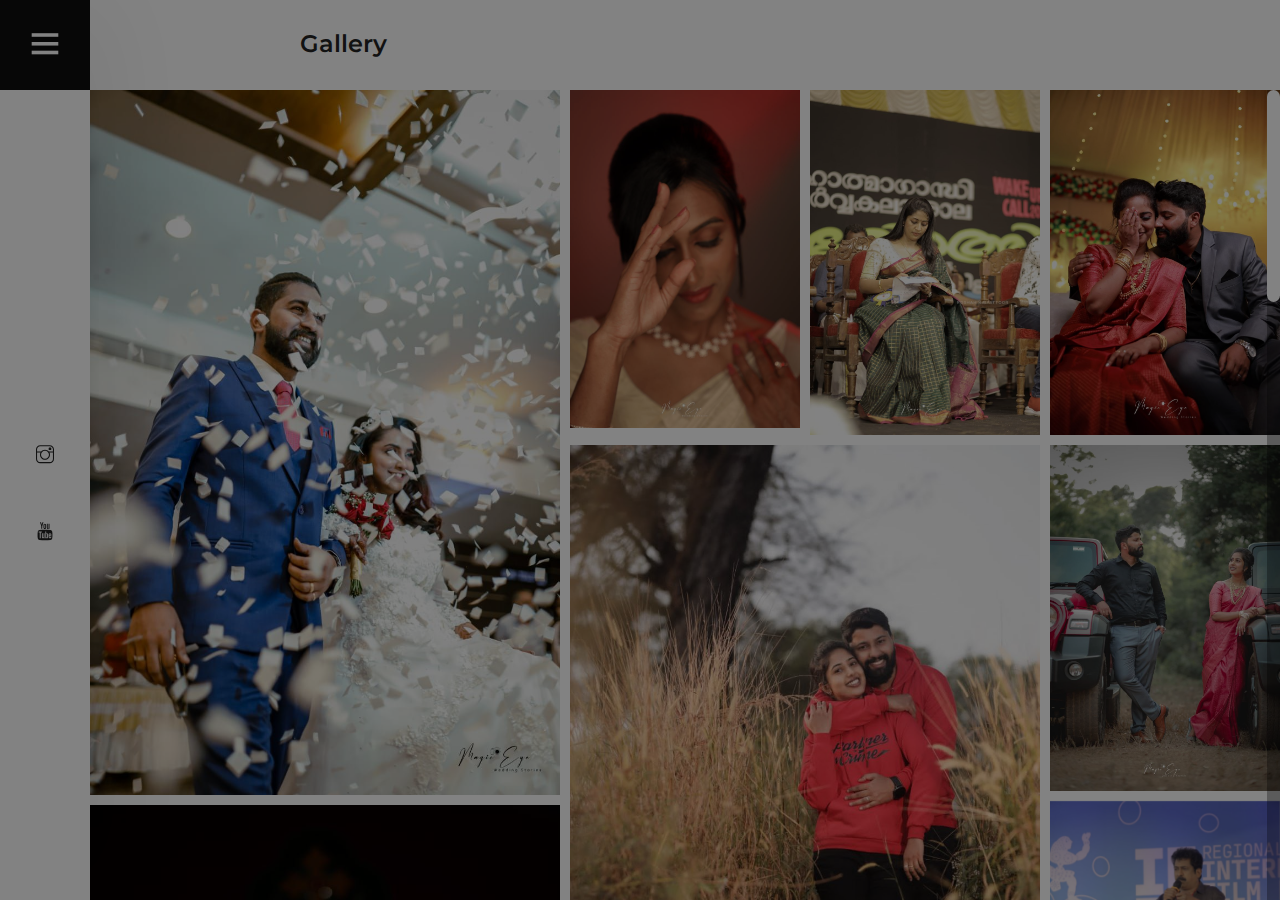
<file: gallery.html>
<!DOCTYPE html>
<html lang="zxx">
<head>
	<title>MagicEye Gallery</title>
	<meta charset="UTF-8">
	<meta name="description" content="Tulen Photography HTML Template"">
	<meta name="keywords" content="photo, html">
	<meta name="viewport" content="width=device-width, initial-scale=1.0">
	<!-- Stylesheets -->
	<link rel="stylesheet" href="css/bootstrap.min.css"/>
	<link rel="stylesheet" href="css/font-awesome.min.css"/>
	<link rel="stylesheet" href="css/themify-icons.css"/>
	<link rel="stylesheet" href="css/accordion.css"/>
	<link rel="stylesheet" href="css/fresco.css"/>
	<link rel="stylesheet" href="css/owl.carousel.min.css"/>

	<!-- Main Stylesheets -->
	<link rel="stylesheet" href="css/style.css"/>


	<!--[if lt IE 9]>
		<script src="https://oss.maxcdn.com/html5shiv/3.7.2/html5shiv.min.js"></script>
		<script src="https://oss.maxcdn.com/respond/1.4.2/respond.min.js"></script>
	<![endif]-->

</head>
<body>
	<!-- Page Preloder -->
	<div id="preloder">
		<div class="loader"></div>
	</div>

	<!-- Offcanvas Menu Section -->
	<div class="menu-wrapper">
		<div class="menu-switch">
			<i class="ti-menu"></i>
		</div>
		<div class="menu-social-warp">
			<div class="menu-social">
				<a href="https://www.instagram.com/magic_eye_weddingstories/?igshid=YmMyMTA2M2Y=" target="_blank"><i class="ti-instagram"></i></a>
				<a href="https://www.youtube.com/channel/UCpM5FG9Kh1Nis9Dhz3dktrw" target="_blank"><i class="ti-youtube"></i></a>
			</div>
		</div>
	</div>
	<div class="side-menu-wrapper">
		<div class="sm-header">
			<div class="menu-close">
				<i class="ti-arrow-left"></i>
			</div>
			<a href="index.html" class="site-logo">
				<img src="images/mod.png" alt="">
			</a>
		</div>
		<nav class="main-menu">
			<ul>
				<li><a href="index.html">Home</a></li>
				<li><a href="about.html">About</a></li>
				<li><a href="gallery.html" class="active">Gallery</a></li>
		<!--    <li><a href="blog.html">Blog</a></li> -->
				<li><a href="contact.html">Contact</a></li>
			</ul>
		</nav>
		<div class="sm-footer">
			<div class="sm-socail">
				<a href="tel:+918304830018"><i class="fa fa-phone">1</i></a>
				<a href="tel:+918330807018"><i class="fa fa-phone">2</i></a>
				<a href="mailto:roshannrmusics@gmail.com"><i class="ti-email"></i></a>
				<a href="https://www.instagram.com/magic_eye_weddingstories/?igshid=YmMyMTA2M2Y=" target="_blank"><i class="ti-instagram"></i></a>
			</div>
			<div class="copyright-text"><p>  </p></div>
		</div>
	</div>
	<!-- Offcanvas Menu Section end -->

	<!-- Gallery Section end -->
	<section class="gallery-section">
		<div class="gallery-header">
			<h4>Gallery</h4>
			<ul class="gallery-filter">
		<!--~	<li class="filter all active" data-filter="*">All</li>
				<li class="filter" data-filter=".featured">Wedding</li>
				<li class="filter" data-filter=".nature">Lifestyle</li>
				<li class="filter" data-filter=".animal">Portraits</li>
				<li class="filter" data-filter=".travel">Events</li> -->
			</ul>
		</div>
		<div class="nice-scroll">
			<div class="gallery-warp">
				<div class="grid-sizer"></div>
				<div class="gallery-item gi-big featured">
					<a class="fresco" href="images/he3.jpg" data-fresco-group="projects">
						<img src="images/he3.jpg" alt="">
					</a>
			<!--	<div class="gi-hover">
						<img src="img/gallery/author.jpg" alt="">
						<h6>Arthur Rose</h6>
					</div> -->
				</div>
				<div class="gallery-item people">
					<a class="fresco" href="images/he1.jpg" data-fresco-group="projects">
						<img src="images/he1.jpg" alt="">
					</a>
					
				</div>
				<div class="gallery-item nature">
					<a class="fresco" href="images/pro7.jpg" data-fresco-group="projects">
						<img src="images/pro7.jpg" alt="">
					</a>
					
				</div>
				<div class="gallery-item gi-long travel">
					<a class="fresco" href="images/he4.jpg" data-fresco-group="projects">
						<img src="images/he4.jpg" alt="">
					</a>
					
				</div>
				<div class="gallery-item gi-big animal">
					<a class="fresco" href="images/he10.jpg" data-fresco-group="projects">
						<img src="images/he10.jpg" alt="">
					</a>
					
				</div>
				<div class="gallery-item gi-big featured">
					<a class="fresco" href="images/pro5.jpg" data-fresco-group="projects">
						<img src="images/pro5.jpg" alt="">
					</a>
					
				</div>
				<div class="gallery-item travel">
					<a class="fresco" href="images/he5.jpg" data-fresco-group="projects">
						<img src="images/he5.jpg" alt="">
					</a>
					
				</div>
				<div class="gallery-item people">
					<a class="fresco" href="images/he6.jpg" data-fresco-group="projects">
						<img src="images/he6.jpg" alt="">
					</a>
					
				</div>
				<div class="gallery-item animal">
					<a class="fresco" href="images/pro8.jpg" data-fresco-group="projects">
						<img src="images/pro8.jpg" alt="">
					</a>
					
				</div>
				<div class="gallery-item gi-big travel">
					<a class="fresco" href="images/he9.jpg" data-fresco-group="projects">
						<img src="images/he9.jpg" alt="">
					</a>
					
				</div>
				<div class="gallery-item featured">
					<a class="fresco" href="images/he7.jpg" data-fresco-group="projects">
						<img src="images/he7.jpg" alt="">
					</a>
				</div>
				<div class="gallery-item featured">
					<a class="fresco" href="images/he8.jpg" data-fresco-group="projects">
						<img src="images/he8.jpg" alt="">
					</a>
				</div>
				<div class="gallery-item featured">
					<a class="fresco" href="images/he13.jpg" data-fresco-group="projects">
						<img src="images/he13.jpg" alt="">
					</a>
				</div>

				<div class="gallery-item gi-big featured">
					<a class="fresco" href="images/he12.jpg" data-fresco-group="projects">
						<img src="images/he12.jpg" alt="">
					</a>
					
				</div>
				<div class="gallery-item gi-big featured">
					<a class="fresco" href="images/he11.jpg" data-fresco-group="projects">
						<img src="images/he11.jpg" alt="">
					</a>
					
				</div>
				<div class="gallery-item gi-big featured">
					<a class="fresco" href="images/he15.jpg" data-fresco-group="projects">
						<img src="images/he15.jpg" alt="">
					</a>
					
				</div>
				<div class="gallery-item featured">
					<a class="fresco" href="images/he14.jpg" data-fresco-group="projects">
						<img src="images/he14.jpg" alt="">
					</a>
				</div>
				<div class="gallery-item featured">
					<a class="fresco" href="images/pro1.jpg" data-fresco-group="projects">
						<img src="images/pro1.jpg" alt="">
					</a>
				</div>
				<div class="gallery-item featured">
					<a class="fresco" href="images/pro2.jpg" data-fresco-group="projects">
						<img src="images/pro2.jpg" alt="">
					</a>
				</div>
				<div class="gallery-item featured">
					<a class="fresco" href="images/pro3.jpg" data-fresco-group="projects">
						<img src="images/pro3.jpg" alt="">
					</a>
				</div>
				<div class="gallery-item featured">
					<a class="fresco" href="images/pro6.jpg" data-fresco-group="projects">
						<img src="images/pro6.jpg" alt="">
					</a>
				</div>
				<div class="gallery-item featured">
					<a class="fresco" href="images/pro8.jpg" data-fresco-group="projects">
						<img src="images/pro8.jpg" alt="">
					</a>
				</div>
				<div class="gallery-item featured">
					<a class="fresco" href="images/rosh4.jpg" data-fresco-group="projects">
						<img src="images/rosh4.jpg" alt="">
					</a>
				</div>
			</div>
		</div>
	</section>
	<!-- Gallery Section end -->

	<!--====== Javascripts & Jquery ======-->
	<script src="js/vendor/jquery-3.2.1.min.js"></script>
	<script src="js/bootstrap.min.js"></script>
	<script src="js/owl.carousel.min.js"></script>
	<script src="js/imagesloaded.pkgd.min.js"></script>
	<script src="js/isotope.pkgd.min.js"></script>
	<script src="js/jquery.nicescroll.min.js"></script>
	<script src="js/circle-progress.min.js"></script>
	<script src="js/pana-accordion.js"></script>
	<script src="js/fresco.min.js"></script>
	<script src="js/main.js"></script>

	</body>
</html>
</file>
<file: css/themify-icons.css>
@font-face {
	font-family: 'themify';
	src:url('../fonts/themify.eot?-fvbane');
	src:url('../fonts/themify.eot?#iefix-fvbane') format('embedded-opentype'),
		url('../fonts/themify.woff?-fvbane') format('woff'),
		url('../fonts/themify.ttf?-fvbane') format('truetype'),
		url('../fonts/themify.svg?-fvbane#themify') format('svg');
	font-weight: normal;
	font-style: normal;
}

[class^="ti-"], [class*=" ti-"] {
	font-family: 'themify';
	speak: none;
	font-style: normal;
	font-weight: normal;
	font-variant: normal;
	text-transform: none;
	line-height: 1;

	/* Better Font Rendering =========== */
	-webkit-font-smoothing: antialiased;
	-moz-osx-font-smoothing: grayscale;
}

.ti-wand:before {
	content: "\e600";
}
.ti-volume:before {
	content: "\e601";
}
.ti-user:before {
	content: "\e602";
}
.ti-unlock:before {
	content: "\e603";
}
.ti-unlink:before {
	content: "\e604";
}
.ti-trash:before {
	content: "\e605";
}
.ti-thought:before {
	content: "\e606";
}
.ti-target:before {
	content: "\e607";
}
.ti-tag:before {
	content: "\e608";
}
.ti-tablet:before {
	content: "\e609";
}
.ti-star:before {
	content: "\e60a";
}
.ti-spray:before {
	content: "\e60b";
}
.ti-signal:before {
	content: "\e60c";
}
.ti-shopping-cart:before {
	content: "\e60d";
}
.ti-shopping-cart-full:before {
	content: "\e60e";
}
.ti-settings:before {
	content: "\e60f";
}
.ti-search:before {
	content: "\e610";
}
.ti-zoom-in:before {
	content: "\e611";
}
.ti-zoom-out:before {
	content: "\e612";
}
.ti-cut:before {
	content: "\e613";
}
.ti-ruler:before {
	content: "\e614";
}
.ti-ruler-pencil:before {
	content: "\e615";
}
.ti-ruler-alt:before {
	content: "\e616";
}
.ti-bookmark:before {
	content: "\e617";
}
.ti-bookmark-alt:before {
	content: "\e618";
}
.ti-reload:before {
	content: "\e619";
}
.ti-plus:before {
	content: "\e61a";
}
.ti-pin:before {
	content: "\e61b";
}
.ti-pencil:before {
	content: "\e61c";
}
.ti-pencil-alt:before {
	content: "\e61d";
}
.ti-paint-roller:before {
	content: "\e61e";
}
.ti-paint-bucket:before {
	content: "\e61f";
}
.ti-na:before {
	content: "\e620";
}
.ti-mobile:before {
	content: "\e621";
}
.ti-minus:before {
	content: "\e622";
}
.ti-medall:before {
	content: "\e623";
}
.ti-medall-alt:before {
	content: "\e624";
}
.ti-marker:before {
	content: "\e625";
}
.ti-marker-alt:before {
	content: "\e626";
}
.ti-arrow-up:before {
	content: "\e627";
}
.ti-arrow-right:before {
	content: "\e628";
}
.ti-arrow-left:before {
	content: "\e629";
}
.ti-arrow-down:before {
	content: "\e62a";
}
.ti-lock:before {
	content: "\e62b";
}
.ti-location-arrow:before {
	content: "\e62c";
}
.ti-link:before {
	content: "\e62d";
}
.ti-layout:before {
	content: "\e62e";
}
.ti-layers:before {
	content: "\e62f";
}
.ti-layers-alt:before {
	content: "\e630";
}
.ti-key:before {
	content: "\e631";
}
.ti-import:before {
	content: "\e632";
}
.ti-image:before {
	content: "\e633";
}
.ti-heart:before {
	content: "\e634";
}
.ti-heart-broken:before {
	content: "\e635";
}
.ti-hand-stop:before {
	content: "\e636";
}
.ti-hand-open:before {
	content: "\e637";
}
.ti-hand-drag:before {
	content: "\e638";
}
.ti-folder:before {
	content: "\e639";
}
.ti-flag:before {
	content: "\e63a";
}
.ti-flag-alt:before {
	content: "\e63b";
}
.ti-flag-alt-2:before {
	content: "\e63c";
}
.ti-eye:before {
	content: "\e63d";
}
.ti-export:before {
	content: "\e63e";
}
.ti-exchange-vertical:before {
	content: "\e63f";
}
.ti-desktop:before {
	content: "\e640";
}
.ti-cup:before {
	content: "\e641";
}
.ti-crown:before {
	content: "\e642";
}
.ti-comments:before {
	content: "\e643";
}
.ti-comment:before {
	content: "\e644";
}
.ti-comment-alt:before {
	content: "\e645";
}
.ti-close:before {
	content: "\e646";
}
.ti-clip:before {
	content: "\e647";
}
.ti-angle-up:before {
	content: "\e648";
}
.ti-angle-right:before {
	content: "\e649";
}
.ti-angle-left:before {
	content: "\e64a";
}
.ti-angle-down:before {
	content: "\e64b";
}
.ti-check:before {
	content: "\e64c";
}
.ti-check-box:before {
	content: "\e64d";
}
.ti-camera:before {
	content: "\e64e";
}
.ti-announcement:before {
	content: "\e64f";
}
.ti-brush:before {
	content: "\e650";
}
.ti-briefcase:before {
	content: "\e651";
}
.ti-bolt:before {
	content: "\e652";
}
.ti-bolt-alt:before {
	content: "\e653";
}
.ti-blackboard:before {
	content: "\e654";
}
.ti-bag:before {
	content: "\e655";
}
.ti-move:before {
	content: "\e656";
}
.ti-arrows-vertical:before {
	content: "\e657";
}
.ti-arrows-horizontal:before {
	content: "\e658";
}
.ti-fullscreen:before {
	content: "\e659";
}
.ti-arrow-top-right:before {
	content: "\e65a";
}
.ti-arrow-top-left:before {
	content: "\e65b";
}
.ti-arrow-circle-up:before {
	content: "\e65c";
}
.ti-arrow-circle-right:before {
	content: "\e65d";
}
.ti-arrow-circle-left:before {
	content: "\e65e";
}
.ti-arrow-circle-down:before {
	content: "\e65f";
}
.ti-angle-double-up:before {
	content: "\e660";
}
.ti-angle-double-right:before {
	content: "\e661";
}
.ti-angle-double-left:before {
	content: "\e662";
}
.ti-angle-double-down:before {
	content: "\e663";
}
.ti-zip:before {
	content: "\e664";
}
.ti-world:before {
	content: "\e665";
}
.ti-wheelchair:before {
	content: "\e666";
}
.ti-view-list:before {
	content: "\e667";
}
.ti-view-list-alt:before {
	content: "\e668";
}
.ti-view-grid:before {
	content: "\e669";
}
.ti-uppercase:before {
	content: "\e66a";
}
.ti-upload:before {
	content: "\e66b";
}
.ti-underline:before {
	content: "\e66c";
}
.ti-truck:before {
	content: "\e66d";
}
.ti-timer:before {
	content: "\e66e";
}
.ti-ticket:before {
	content: "\e66f";
}
.ti-thumb-up:before {
	content: "\e670";
}
.ti-thumb-down:before {
	content: "\e671";
}
.ti-text:before {
	content: "\e672";
}
.ti-stats-up:before {
	content: "\e673";
}
.ti-stats-down:before {
	content: "\e674";
}
.ti-split-v:before {
	content: "\e675";
}
.ti-split-h:before {
	content: "\e676";
}
.ti-smallcap:before {
	content: "\e677";
}
.ti-shine:before {
	content: "\e678";
}
.ti-shift-right:before {
	content: "\e679";
}
.ti-shift-left:before {
	content: "\e67a";
}
.ti-shield:before {
	content: "\e67b";
}
.ti-notepad:before {
	content: "\e67c";
}
.ti-server:before {
	content: "\e67d";
}
.ti-quote-right:before {
	content: "\e67e";
}
.ti-quote-left:before {
	content: "\e67f";
}
.ti-pulse:before {
	content: "\e680";
}
.ti-printer:before {
	content: "\e681";
}
.ti-power-off:before {
	content: "\e682";
}
.ti-plug:before {
	content: "\e683";
}
.ti-pie-chart:before {
	content: "\e684";
}
.ti-paragraph:before {
	content: "\e685";
}
.ti-panel:before {
	content: "\e686";
}
.ti-package:before {
	content: "\e687";
}
.ti-music:before {
	content: "\e688";
}
.ti-music-alt:before {
	content: "\e689";
}
.ti-mouse:before {
	content: "\e68a";
}
.ti-mouse-alt:before {
	content: "\e68b";
}
.ti-money:before {
	content: "\e68c";
}
.ti-microphone:before {
	content: "\e68d";
}
.ti-menu:before {
	content: "\e68e";
}
.ti-menu-alt:before {
	content: "\e68f";
}
.ti-map:before {
	content: "\e690";
}
.ti-map-alt:before {
	content: "\e691";
}
.ti-loop:before {
	content: "\e692";
}
.ti-location-pin:before {
	content: "\e693";
}
.ti-list:before {
	content: "\e694";
}
.ti-light-bulb:before {
	content: "\e695";
}
.ti-Italic:before {
	content: "\e696";
}
.ti-info:before {
	content: "\e697";
}
.ti-infinite:before {
	content: "\e698";
}
.ti-id-badge:before {
	content: "\e699";
}
.ti-hummer:before {
	content: "\e69a";
}
.ti-home:before {
	content: "\e69b";
}
.ti-help:before {
	content: "\e69c";
}
.ti-headphone:before {
	content: "\e69d";
}
.ti-harddrives:before {
	content: "\e69e";
}
.ti-harddrive:before {
	content: "\e69f";
}
.ti-gift:before {
	content: "\e6a0";
}
.ti-game:before {
	content: "\e6a1";
}
.ti-filter:before {
	content: "\e6a2";
}
.ti-files:before {
	content: "\e6a3";
}
.ti-file:before {
	content: "\e6a4";
}
.ti-eraser:before {
	content: "\e6a5";
}
.ti-envelope:before {
	content: "\e6a6";
}
.ti-download:before {
	content: "\e6a7";
}
.ti-direction:before {
	content: "\e6a8";
}
.ti-direction-alt:before {
	content: "\e6a9";
}
.ti-dashboard:before {
	content: "\e6aa";
}
.ti-control-stop:before {
	content: "\e6ab";
}
.ti-control-shuffle:before {
	content: "\e6ac";
}
.ti-control-play:before {
	content: "\e6ad";
}
.ti-control-pause:before {
	content: "\e6ae";
}
.ti-control-forward:before {
	content: "\e6af";
}
.ti-control-backward:before {
	content: "\e6b0";
}
.ti-cloud:before {
	content: "\e6b1";
}
.ti-cloud-up:before {
	content: "\e6b2";
}
.ti-cloud-down:before {
	content: "\e6b3";
}
.ti-clipboard:before {
	content: "\e6b4";
}
.ti-car:before {
	content: "\e6b5";
}
.ti-calendar:before {
	content: "\e6b6";
}
.ti-book:before {
	content: "\e6b7";
}
.ti-bell:before {
	content: "\e6b8";
}
.ti-basketball:before {
	content: "\e6b9";
}
.ti-bar-chart:before {
	content: "\e6ba";
}
.ti-bar-chart-alt:before {
	content: "\e6bb";
}
.ti-back-right:before {
	content: "\e6bc";
}
.ti-back-left:before {
	content: "\e6bd";
}
.ti-arrows-corner:before {
	content: "\e6be";
}
.ti-archive:before {
	content: "\e6bf";
}
.ti-anchor:before {
	content: "\e6c0";
}
.ti-align-right:before {
	content: "\e6c1";
}
.ti-align-left:before {
	content: "\e6c2";
}
.ti-align-justify:before {
	content: "\e6c3";
}
.ti-align-center:before {
	content: "\e6c4";
}
.ti-alert:before {
	content: "\e6c5";
}
.ti-alarm-clock:before {
	content: "\e6c6";
}
.ti-agenda:before {
	content: "\e6c7";
}
.ti-write:before {
	content: "\e6c8";
}
.ti-window:before {
	content: "\e6c9";
}
.ti-widgetized:before {
	content: "\e6ca";
}
.ti-widget:before {
	content: "\e6cb";
}
.ti-widget-alt:before {
	content: "\e6cc";
}
.ti-wallet:before {
	content: "\e6cd";
}
.ti-video-clapper:before {
	content: "\e6ce";
}
.ti-video-camera:before {
	content: "\e6cf";
}
.ti-vector:before {
	content: "\e6d0";
}
.ti-themify-logo:before {
	content: "\e6d1";
}
.ti-themify-favicon:before {
	content: "\e6d2";
}
.ti-themify-favicon-alt:before {
	content: "\e6d3";
}
.ti-support:before {
	content: "\e6d4";
}
.ti-stamp:before {
	content: "\e6d5";
}
.ti-split-v-alt:before {
	content: "\e6d6";
}
.ti-slice:before {
	content: "\e6d7";
}
.ti-shortcode:before {
	content: "\e6d8";
}
.ti-shift-right-alt:before {
	content: "\e6d9";
}
.ti-shift-left-alt:before {
	content: "\e6da";
}
.ti-ruler-alt-2:before {
	content: "\e6db";
}
.ti-receipt:before {
	content: "\e6dc";
}
.ti-pin2:before {
	content: "\e6dd";
}
.ti-pin-alt:before {
	content: "\e6de";
}
.ti-pencil-alt2:before {
	content: "\e6df";
}
.ti-palette:before {
	content: "\e6e0";
}
.ti-more:before {
	content: "\e6e1";
}
.ti-more-alt:before {
	content: "\e6e2";
}
.ti-microphone-alt:before {
	content: "\e6e3";
}
.ti-magnet:before {
	content: "\e6e4";
}
.ti-line-double:before {
	content: "\e6e5";
}
.ti-line-dotted:before {
	content: "\e6e6";
}
.ti-line-dashed:before {
	content: "\e6e7";
}
.ti-layout-width-full:before {
	content: "\e6e8";
}
.ti-layout-width-default:before {
	content: "\e6e9";
}
.ti-layout-width-default-alt:before {
	content: "\e6ea";
}
.ti-layout-tab:before {
	content: "\e6eb";
}
.ti-layout-tab-window:before {
	content: "\e6ec";
}
.ti-layout-tab-v:before {
	content: "\e6ed";
}
.ti-layout-tab-min:before {
	content: "\e6ee";
}
.ti-layout-slider:before {
	content: "\e6ef";
}
.ti-layout-slider-alt:before {
	content: "\e6f0";
}
.ti-layout-sidebar-right:before {
	content: "\e6f1";
}
.ti-layout-sidebar-none:before {
	content: "\e6f2";
}
.ti-layout-sidebar-left:before {
	content: "\e6f3";
}
.ti-layout-placeholder:before {
	content: "\e6f4";
}
.ti-layout-menu:before {
	content: "\e6f5";
}
.ti-layout-menu-v:before {
	content: "\e6f6";
}
.ti-layout-menu-separated:before {
	content: "\e6f7";
}
.ti-layout-menu-full:before {
	content: "\e6f8";
}
.ti-layout-media-right-alt:before {
	content: "\e6f9";
}
.ti-layout-media-right:before {
	content: "\e6fa";
}
.ti-layout-media-overlay:before {
	content: "\e6fb";
}
.ti-layout-media-overlay-alt:before {
	content: "\e6fc";
}
.ti-layout-media-overlay-alt-2:before {
	content: "\e6fd";
}
.ti-layout-media-left-alt:before {
	content: "\e6fe";
}
.ti-layout-media-left:before {
	content: "\e6ff";
}
.ti-layout-media-center-alt:before {
	content: "\e700";
}
.ti-layout-media-center:before {
	content: "\e701";
}
.ti-layout-list-thumb:before {
	content: "\e702";
}
.ti-layout-list-thumb-alt:before {
	content: "\e703";
}
.ti-layout-list-post:before {
	content: "\e704";
}
.ti-layout-list-large-image:before {
	content: "\e705";
}
.ti-layout-line-solid:before {
	content: "\e706";
}
.ti-layout-grid4:before {
	content: "\e707";
}
.ti-layout-grid3:before {
	content: "\e708";
}
.ti-layout-grid2:before {
	content: "\e709";
}
.ti-layout-grid2-thumb:before {
	content: "\e70a";
}
.ti-layout-cta-right:before {
	content: "\e70b";
}
.ti-layout-cta-left:before {
	content: "\e70c";
}
.ti-layout-cta-center:before {
	content: "\e70d";
}
.ti-layout-cta-btn-right:before {
	content: "\e70e";
}
.ti-layout-cta-btn-left:before {
	content: "\e70f";
}
.ti-layout-column4:before {
	content: "\e710";
}
.ti-layout-column3:before {
	content: "\e711";
}
.ti-layout-column2:before {
	content: "\e712";
}
.ti-layout-accordion-separated:before {
	content: "\e713";
}
.ti-layout-accordion-merged:before {
	content: "\e714";
}
.ti-layout-accordion-list:before {
	content: "\e715";
}
.ti-ink-pen:before {
	content: "\e716";
}
.ti-info-alt:before {
	content: "\e717";
}
.ti-help-alt:before {
	content: "\e718";
}
.ti-headphone-alt:before {
	content: "\e719";
}
.ti-hand-point-up:before {
	content: "\e71a";
}
.ti-hand-point-right:before {
	content: "\e71b";
}
.ti-hand-point-left:before {
	content: "\e71c";
}
.ti-hand-point-down:before {
	content: "\e71d";
}
.ti-gallery:before {
	content: "\e71e";
}
.ti-face-smile:before {
	content: "\e71f";
}
.ti-face-sad:before {
	content: "\e720";
}
.ti-credit-card:before {
	content: "\e721";
}
.ti-control-skip-forward:before {
	content: "\e722";
}
.ti-control-skip-backward:before {
	content: "\e723";
}
.ti-control-record:before {
	content: "\e724";
}
.ti-control-eject:before {
	content: "\e725";
}
.ti-comments-smiley:before {
	content: "\e726";
}
.ti-brush-alt:before {
	content: "\e727";
}
.ti-youtube:before {
	content: "\e728";
}
.ti-vimeo:before {
	content: "\e729";
}
.ti-twitter:before {
	content: "\e72a";
}
.ti-time:before {
	content: "\e72b";
}
.ti-tumblr:before {
	content: "\e72c";
}
.ti-skype:before {
	content: "\e72d";
}
.ti-share:before {
	content: "\e72e";
}
.ti-share-alt:before {
	content: "\e72f";
}
.ti-rocket:before {
	content: "\e730";
}
.ti-pinterest:before {
	content: "\e731";
}
.ti-new-window:before {
	content: "\e732";
}
.ti-microsoft:before {
	content: "\e733";
}
.ti-list-ol:before {
	content: "\e734";
}
.ti-linkedin:before {
	content: "\e735";
}
.ti-layout-sidebar-2:before {
	content: "\e736";
}
.ti-layout-grid4-alt:before {
	content: "\e737";
}
.ti-layout-grid3-alt:before {
	content: "\e738";
}
.ti-layout-grid2-alt:before {
	content: "\e739";
}
.ti-layout-column4-alt:before {
	content: "\e73a";
}
.ti-layout-column3-alt:before {
	content: "\e73b";
}
.ti-layout-column2-alt:before {
	content: "\e73c";
}
.ti-instagram:before {
	content: "\e73d";
}
.ti-google:before {
	content: "\e73e";
}
.ti-github:before {
	content: "\e73f";
}
.ti-flickr:before {
	content: "\e740";
}
.ti-facebook:before {
	content: "\e741";
}
.ti-dropbox:before {
	content: "\e742";
}
.ti-dribbble:before {
	content: "\e743";
}
.ti-apple:before {
	content: "\e744";
}
.ti-android:before {
	content: "\e745";
}
.ti-save:before {
	content: "\e746";
}
.ti-save-alt:before {
	content: "\e747";
}
.ti-yahoo:before {
	content: "\e748";
}
.ti-wordpress:before {
	content: "\e749";
}
.ti-vimeo-alt:before {
	content: "\e74a";
}
.ti-twitter-alt:before {
	content: "\e74b";
}
.ti-tumblr-alt:before {
	content: "\e74c";
}
.ti-trello:before {
	content: "\e74d";
}
.ti-stack-overflow:before {
	content: "\e74e";
}
.ti-soundcloud:before {
	content: "\e74f";
}
.ti-sharethis:before {
	content: "\e750";
}
.ti-sharethis-alt:before {
	content: "\e751";
}
.ti-reddit:before {
	content: "\e752";
}
.ti-pinterest-alt:before {
	content: "\e753";
}
.ti-microsoft-alt:before {
	content: "\e754";
}
.ti-linux:before {
	content: "\e755";
}
.ti-jsfiddle:before {
	content: "\e756";
}
.ti-joomla:before {
	content: "\e757";
}
.ti-html5:before {
	content: "\e758";
}
.ti-flickr-alt:before {
	content: "\e759";
}
.ti-email:before {
	content: "\e75a";
}
.ti-drupal:before {
	content: "\e75b";
}
.ti-dropbox-alt:before {
	content: "\e75c";
}
.ti-css3:before {
	content: "\e75d";
}
.ti-rss:before {
	content: "\e75e";
}
.ti-rss-alt:before {
	content: "\e75f";
}
</file>
<file: css/accordion.css>
.pana-accordion {
	width: 100%;
	height: 100%;
	margin: 0 auto;
	position: relative;
	overflow: hidden
}

.pana-accordion .pana-accordion-wrap {
	margin-left: -1px;
	position: relative;
	width: 300%
}

.pana-accordion .pana-accordion-wrap .pana-accordion-item {
	width: 100%;
	height: 200px;
	overflow: hidden;
	float: left;
	position: absolute;
	left: 0;
	top: 0;
	background-position: top left -200px;
	transition: background-position 0.4s;
	
}
.pana-accordion .pana-accordion-wrap .pana-accordion-item.active {
	background-position: top center;
}

.pana-accordion .pana-accordion-wrap .pana-accordion-item .pana-accordion-mask {
	width: 100%;
	height: 100%;
	left: 0;
	top: 0;
	position: absolute;
	z-index: 10;
	background-color: #000;
	filter: alpha(opacity=40);
	-ms-filter: "progid:DXImageTransform.Microsoft.Alpha(Opacity=40)";
	-webkit-opacity: 0.4;
	-khtml-opacity: 0.4;
	-moz-opacity: 0.4;
	-ms-opacity: 0.4;
	-o-opacity: 0.4;
	opacity: 0.4
}

.pana-accordion .pana-accordion-wrap .pana-accordion-item.active .pana-accordion-mask {
	display: none
}
</file>
<file: css/style.css>
/* =================================
------------------------------------
  Tulen | Photography HTML Template
  Version: 1.0
 ------------------------------------
 ====================================*/

/*----------------------------------------*/
/* Template default CSS
/*----------------------------------------*/

@import url("https://fonts.googleapis.com/css?family=Montserrat:400,400i,500,500i,600,600i,700,700i&display=swap");


html,
body {
	height: 100%;
	font-family: "Montserrat", sans-serif;
	-webkit-font-smoothing: antialiased;
}

body {
	padding-left: 90px;
}

@media (max-width: 420px) {
	body {
		padding-left: 60px;
	}
}

h1,
h2,
h3,
h4,
h5,
h6 {
	margin: 0;
	color: #252525;
	font-weight: 600;
}

h1 {
	font-size: 70px;
}

h2 {
	font-size: 36px;
}

h3 {
	font-size: 30px;
}

h4 {
	font-size: 24px;
}

h5 {
	font-size: 18px;
}

h6 {
	font-size: 16px;
}

p {
	font-size: 15px;
	color: #636363;
	line-height: 1.8;
}

img {
	max-width: 100%;
}

input:focus,
select:focus,
button:focus,
textarea:focus {
	outline: none;
}

a:hover,
a:focus {
	text-decoration: none;
	outline: none;
}

ul,
ol {
	padding: 0;
	margin: 0;
}

@media (min-width: 1200px) {
	.container {
		max-width: 1200px;
	}
}

/*---------------------
   Helper CSS
 -----------------------*/

.section-title {
	text-align: center;
	margin-bottom: 55px;
}

.section-title img {
	margin-bottom: 15px;
}

.section-title h2 {
	font-weight: 400;
	font-size: 38px;
	text-transform: uppercase;
}

.section-title p {
	padding-top: 15px;
	margin-bottom: 0;
}

.set-bg {
	background-repeat: no-repeat;
	background-size: cover;
	background-position: top center;
}

.spad {
	padding-top: 110px;
	padding-bottom: 105px;
}

.text-white h1,
.text-white h2,
.text-white h3,
.text-white h4,
.text-white h5,
.text-white h6,
.text-white p,
.text-white span,
.text-white li,
.text-white a {
	color: #fff;
}

/*---------------------
  Commom elements
-----------------------*/

.site-btn {
	display: inline-block;
	font-size: 16px;
	padding: 17px 25px;
	min-width: 170px;
	color: #fff;
	background: #2916e0;
	line-height: 1;
	letter-spacing: 1px;
	text-transform: uppercase;
	text-align: center;
	font-weight: 500;
	border: none;
	border-radius: 2px;
}

.site-btn i {
	font-size: 24px;
	position: relative;
	top: 5px;
	margin-left: 4px;
}

.site-btn:hover {
	color: #fff;
}

/* Preloder */

#preloder {
	position: fixed;
	width: 100%;
	height: 100%;
	top: 0;
	left: 0;
	z-index: 999999;
	background: #000;
}

.loader {
	width: 40px;
	height: 40px;
	position: absolute;
	top: 50%;
	left: 50%;
	margin-top: -13px;
	margin-left: -13px;
	border-radius: 60px;
	animation: loader 0.8s linear infinite;
	-webkit-animation: loader 0.8s linear infinite;
}

@keyframes loader {
	0% {
		-webkit-transform: rotate(0deg);
		transform: rotate(0deg);
		border: 4px solid #f44336;
		border-left-color: transparent;
	}
	50% {
		-webkit-transform: rotate(180deg);
		transform: rotate(180deg);
		border: 4px solid #673ab7;
		border-left-color: transparent;
	}
	100% {
		-webkit-transform: rotate(360deg);
		transform: rotate(360deg);
		border: 4px solid #f44336;
		border-left-color: transparent;
	}
}

@-webkit-keyframes loader {
	0% {
		-webkit-transform: rotate(0deg);
		border: 4px solid #f44336;
		border-left-color: transparent;
	}
	50% {
		-webkit-transform: rotate(180deg);
		border: 4px solid #673ab7;
		border-left-color: transparent;
	}
	100% {
		-webkit-transform: rotate(360deg);
		border: 4px solid #f44336;
		border-left-color: transparent;
	}
}

.menu-wrapper {
	position: fixed;
	width: 90px;
	height: 100%;
	left: 0;
	top: 0;
	-webkit-box-shadow: 14px 0px 103px rgba(0, 0, 0, 0.08);
	box-shadow: 14px 0px 103px rgba(0, 0, 0, 0.08);
	z-index: 999;
	-webkit-transition: 0.4s;
	-o-transition: 0.4s;
	transition: 0.4s;
}

@media (max-width: 420px) {
	.menu-wrapper {
		width: 60px;
	}
}

.menu-wrapper.hide-left {
	opacity: 0;
	left: -90px;
}

.menu-switch {
	width: 100%;
	height: 90px;
	padding-top: 23px;
	font-size: 30px;
	text-align: center;
	color: #fff;
	background: #0f0f0f;
	cursor: pointer;
}

.menu-social-warp {
	height: calc(100% - 90px);
	display: -webkit-box;
	display: -ms-flexbox;
	display: flex;
	-moz-justify-content: center;
	-ms-justify-content: center;
	-webkit-box-pack: center;
	justify-content: center;
	-ms-flex-pack: center;
	-moz-align-items: center;
	-ms-align-items: center;
	-webkit-box-align: center;
	-ms-flex-align: center;
	align-items: center;
}

.menu-social a {
	display: block;
	font-size: 18px;
	color: #252525;
	margin-bottom: 50px;
}

.menu-social a:last-child {
	margin-bottom: 0;
}

@media (max-width: 576px) {
	.menu-social a {
		margin-bottom: 30px;
	}
}

.side-menu-wrapper {
	position: fixed;
	width: 270px;
	height: 100%;
	left: -280px;
	top: 0;
	overflow-y: auto;
	-webkit-box-shadow: 14px 0px 103px rgba(0, 0, 0, 0.08);
	box-shadow: 14px 0px 103px rgba(0, 0, 0, 0.08);
	background-color: #fff;
	z-index: 9999;
	opacity: 0;
	filter: alpha(opacity=0);
	-webkit-transition: 0.3s;
	-o-transition: 0.3s;
	transition: 0.3s;
}

@media (max-width: 420px) {
	.side-menu-wrapper {
		width: 100%;
		left: -100%;
	}
}

.side-menu-wrapper.active {
	left: 0;
	opacity: 1;
	filter: alpha(opacity=100);
}

.side-menu-wrapper .sm-header {
	display: -webkit-box;
	display: -ms-flexbox;
	display: flex;
}

.menu-close {
	width: 90px;
	height: 90px;
	padding-top: 23px;
	font-size: 30px;
	text-align: center;
	color: #fff;
	background: #0f0f0f;
	cursor: pointer;
}

.site-logo {
	background: #000000;
	width: calc(100% - 90px);
	display: -webkit-box;
	display: -ms-flexbox;
	display: flex;
	-moz-justify-content: center;
	-ms-justify-content: center;
	-webkit-box-pack: center;
	justify-content: center;
	-ms-flex-pack: center;
	-moz-align-items: center;
	-ms-align-items: center;
	-webkit-box-align: center;
	-ms-flex-align: center;
	align-items: center;
}

.main-menu {
	height: calc(100% - 160px);
	display: -webkit-box;
	display: -ms-flexbox;
	display: flex;
	-moz-justify-content: center;
	-ms-justify-content: center;
	-webkit-box-pack: center;
	justify-content: center;
	-ms-flex-pack: center;
	-moz-align-items: center;
	-ms-align-items: center;
	-webkit-box-align: center;
	-ms-flex-align: center;
	align-items: center;
}

.main-menu ul {
	list-style: none;
	text-align: center;
}

.main-menu ul li {
	display: block;
	margin-bottom: 20px;
}

@media (max-height: 500px),
(max-width: 576px) {
	.main-menu ul li {
		margin-bottom: 5px;
	}
}

.main-menu ul li a {
	display: block;
	font-size: 30px;
	font-weight: 600;
	color: #b2b2b2;
	-webkit-transition: 0.3s;
	-o-transition: 0.3s;
	transition: 0.3s;
}

@media (max-height: 500px),
(max-width: 576px) {
	.main-menu ul li a {
		font-size: 20px;
	}
}

.main-menu ul li a:hover,
.main-menu ul li a.active {
	color: #2916e0;
}

.sm-footer {
	position: absolute;
	left: 0;
	bottom: 0;
	width: 100%;
	text-align: center;
	padding: 0 15px;
}

@media (max-height: 500px) {
	.sm-footer {
		position: relative;
		padding-top: 30px;
	}
}

.sm-footer .sm-socail a {
	display: inline-block;
	font-size: 18px;
	color: #b2b2b2;
	margin-right: 30px;
	margin-bottom: 10px;
}

.sm-footer .sm-socail a:last-child {
	margin-right: 0;
}

.copyright-text {
	font-size: 16px;
	font-weight: 500;
	color: #b2b2b2;
	padding-bottom: 40px;
}

@media (max-width: 420px) {
	.copyright-text {
		padding-bottom: 15px;
	}
}

.copyright-text i {
	color: #e21010;
}

.copyright-text a {
	color: #b2b2b2;
}

.copyright-text a:hover {
	color: #2916e0;
}

/*---------------------
   Hero section
 -----------------------*/

.hero-section {
	height: 100%;
}

@media only screen and (min-width: 576px) and (max-width: 767px),
(max-width: 576px) {
	.pana-accordion {
		display: none;
	}
}

.pana-accordion-item,
.hero-item {
	display: -webkit-box;
	display: -ms-flexbox;
	display: flex;
	-webkit-box-align: end;
	-ms-flex-align: end;
	align-items: flex-end;
	position: relative;
}

.pana-accordion-item .pa-text,
.hero-item .pa-text {
	padding-left: 40px;
	padding-bottom: 50px;
	position: relative;
	z-index: 5;
	opacity: 0;
	top: -50px;
}

.pana-accordion-item .pa-text .pa-tag,
.hero-item .pa-text .pa-tag {
	display: inline-block;
	padding: 4px 20px;
	margin-bottom: 10px;
	font-size: 12px;
	color: #2916e0;
	text-transform: uppercase;
	font-weight: 600;
	border-radius: 2px;
	background: #fff;
}

.pana-accordion-item .pa-text h2,
.hero-item .pa-text h2 {
	font-size: 60px;
	font-weight: 700;
	color: #fff;
	margin-bottom: 20px;
}

@media only screen and (min-width: 576px) and (max-width: 767px),
only screen and (min-width: 768px) and (max-width: 991px) {
	.pana-accordion-item .pa-text h2,
	.hero-item .pa-text h2 {
		font-size: 48px;
	}
}

@media (max-width: 576px) {
	.pana-accordion-item .pa-text h2,
	.hero-item .pa-text h2 {
		font-size: 36px;
	}
}

@media (max-width: 420px) {
	.pana-accordion-item .pa-text h2,
	.hero-item .pa-text h2 {
		font-size: 24px;
	}
}

.pana-accordion-item .pa-text h4,
.hero-item .pa-text h4 {
	font-weight: 600;
	color: #fff;
	padding-top: 15px;
}

@media (max-width: 420px) {
	.pana-accordion-item .pa-text h4,
	.hero-item .pa-text h4 {
		font-size: 16px;
	}
}

.pana-accordion-item .pa-text .pa-author,
.hero-item .pa-text .pa-author {
	overflow: hidden;
}

.pana-accordion-item .pa-text .pa-author img,
.hero-item .pa-text .pa-author img {
	width: 60px;
	height: 60px;
	float: left;
	border-radius: 50%;
	margin-right: 10px;
}

.pana-accordion-item.active .pa-text,
.hero-item.active .pa-text {
	opacity: 1;
	top: 0;
	-webkit-transition: all 0.4s ease 0.4s;
	-o-transition: all 0.4s ease 0.4s;
	transition: all 0.4s ease 0.4s;
}

.pana-accordion-item.active:after,
.hero-item.active:after {
	content: "";
	position: absolute;
	width: 100%;
	height: 50%;
	left: 0;
	bottom: 0;
	background: black;
	background: -webkit-gradient(linear, left bottom, left top, from(rgba(0, 0, 0, 0.8211659664)), color-stop(94%, rgba(0, 0, 0, 0)));
	background: -o-linear-gradient(bottom, rgba(0, 0, 0, 0.8211659664) 0%, rgba(0, 0, 0, 0) 94%);
	background: linear-gradient(0deg, rgba(0, 0, 0, 0.8211659664) 0%, rgba(0, 0, 0, 0) 94%);
	filter: progid:DXImageTransform.Microsoft.gradient(startColorstr="#000000", endColorstr="#000000", GradientType=1);
}

.hero-slider-warp {
	height: 100%;
	display:none;
}


@media only screen and (min-width: 576px) and (max-width: 767px),
(max-width: 576px) {
	.hero-slider-warp {
		display: block;
	}
}

.hero-slider {
	height: 100%;
}

/* nks experiment section*/





.hero-slider .owl-stage-outer,
.hero-slider .owl-stage,
.hero-slider .owl-item,
.hero-slider .pana-accordion-item,
.hero-slider .hero-item {
	height: 100%;
}

.hero-item {
	position: relative;
	display: -webkit-box;
	display: -ms-flexbox;
	display: flex;
	-webkit-box-align: center;
	-ms-flex-align: center;
	align-items: center;
	-webkit-box-pack: center;
	-ms-flex-pack: center;
	justify-content: center;
	text-align: center;
	padding: 0 15px;
}

.hero-item .pa-text {
	padding-left: 0;
	padding-bottom: 0;
}

.hero-item .pa-text h4 {
	display: inline-block;
}

.hero-item .pa-text .pa-author img {
	float: none;
	display: inline-block;
}

.owl-item.active .hero-item .pa-text {
	opacity: 1;
	top: 0;
	-webkit-transition: all 0.4s ease 0.4s;
	-o-transition: all 0.4s ease 0.4s;
	transition: all 0.4s ease 0.4s;
}

.owl-item.active .hero-item:after {
	content: "";
	position: absolute;
	width: 100%;
	height: 100%;
	left: 0;
	bottom: 0;
	background: #000000;
	opacity: 0.5;
}

/*------------------
   About page
 ------------------*/

.about-section {
	height: 100%;
}

.about-section .about-warp {
	height: 100%;
	display: -ms-flexbox;
	display: -webkit-box;
	display: flex;
	-ms-flex-wrap: wrap;
	flex-wrap: wrap;
}

@media only screen and (min-width: 992px) and (max-width: 1200px),
only screen and (min-width: 768px) and (max-width: 991px),
only screen and (min-width: 576px) and (max-width: 767px),
(max-width: 576px) {
	.about-section .about-warp {
		display: block;
	}
}

.about-section .about-left {
	background: #2916e0;
	-ms-flex: 0 0 47%;
	-webkit-box-flex: 0;
	flex: 0 0 47%;
	max-width: 47%;
	padding: 0 15px;
}

@media only screen and (min-width: 992px) and (max-width: 1200px),
only screen and (min-width: 768px) and (max-width: 991px),
only screen and (min-width: 576px) and (max-width: 767px),
(max-width: 576px) {
	.about-section .about-left {
		max-width: 100%;
	}
}

.about-section .about-right {
	-ms-flex: 0 0 53%;
	-webkit-box-flex: 0;
	flex: 0 0 53%;
	max-width: 53%;
	padding: 0 15px;
}

@media only screen and (min-width: 992px) and (max-width: 1200px),
only screen and (min-width: 768px) and (max-width: 991px),
only screen and (min-width: 576px) and (max-width: 767px),
(max-width: 576px) {
	.about-section .about-right {
		max-width: 100%;
	}
}

.about-img {
	text-align: center;
	background-image: url("../img/about-bg.png");
	background-repeat: no-repeat;
	background-size: inherit;
	background-position: center center;
}

@media only screen and (min-width: 576px) and (max-width: 767px) {
	.about-img {
		background-size: 300px;
	}
}

@media (max-width: 576px) {
	.about-img {
		background-size: 250px;
	}
}

.about-img img {
	width: 515px;
	height: 515px;
	border-radius: 50%;
	margin: 82px auto 50px;
}

@media only screen and (min-width: 576px) and (max-width: 767px) {
	.about-img img {
		width: 250px;
		height: 250px;
	}
}

@media (max-width: 576px) {
	.about-img img {
		width: 180px;
		height: 180px;
	}
}

.profile-text {
	max-width: 550px;
	margin: 0 auto;
	padding-bottom: 40px;
}

.profile-text h2 {
	font-weight: 500;
}

.profile-text p {
	padding-top: 20px;
	margin-bottom: 30px;
}

.profile-text .profile-btn {
	display: inline-block;
	min-width: 160px;
	padding: 9px 10px;
	margin-bottom: 10px;
	margin-right: 28px;
	color: #fff;
	font-size: 16px;
	font-weight: 500;
	text-align: center;
	border-radius: 50px;
	border: 2px solid rgba(255, 255, 255, 0.3);
}

.profile-text .profile-email {
	display: inline-block;
	font-style: italic;
	font-size: 16px;
	color: #fff;
	text-decoration: underline;
}

.about-text {
	max-width: 810px;
	margin: 0 auto;
	padding: 75px 0 50px;
}

.about-text h2 {
	display: inline-block;
	padding-bottom: 8px;
	border-bottom: 3px solid #2916e0;
	margin-bottom: 20px;
}

.about-text p {
	font-size: 16px;
	line-height: 1.6;
	margin-bottom: 9px;
}

.skill-warp {
	max-width: 930px;
	margin: 0 auto;
}

.circle-progress {
	text-align: center;
	display: inline-block;
	position: relative;
	margin-bottom: 10px;
}

.circle-progress canvas {
	-webkit-transform: rotate(90deg);
	-ms-transform: rotate(90deg);
	transform: rotate(90deg);
}

.circle-progress .progress-info {
	position: absolute;
	width: 100%;
	top: 50%;
	margin-top: -10px;
}

.circle-progress .progress-info h2 {
	font-size: 16px;
	line-height: 1;
	font-weight: 600;
}

.circle-item {
	margin-bottom: 30px;
}

.circle-item h4 {
	font-size: 20px;
	font-weight: 600;
}

/*------------------
   Gallery page
 ------------------*/

.gallery-section {
	height: 100%;
	overflow: hidden;
	position: relative;
	padding-top: 90px;
}

.gallery-section .gallery-warp {
	margin-left: -5px;
	margin-right: -5px;
}

@media only screen and (min-width: 576px) and (max-width: 767px),
(max-width: 576px) {
	.gallery-section {
		padding-top: 0;
		height: auto;
	}
}

.nice-scroll {
	height: 100%;
	overflow: hidden;
}

@media only screen and (min-width: 576px) and (max-width: 767px),
(max-width: 576px) {
	.nice-scroll {
		overflow: inherit;
	}
}

.gallery-header {
	position: absolute;
	width: 100%;
	left: 0;
	top: 0;
	overflow: hidden;
	padding-top: 30px;
	padding-right: 74px;
	padding-left: 210px;
	z-index: 99;
}

@media only screen and (min-width: 992px) and (max-width: 1200px),
only screen and (min-width: 768px) and (max-width: 991px),
only screen and (min-width: 576px) and (max-width: 767px),
(max-width: 576px) {
	.gallery-header {
		padding-left: 15px;
		padding-right: 15px;
	}
}

@media only screen and (min-width: 576px) and (max-width: 767px),
(max-width: 576px) {
	.gallery-header {
		position: relative;
		padding-bottom: 20px;
	}
}

.gallery-header h4 {
	float: left;
	margin-bottom: 30px;
}

@media only screen and (min-width: 576px) and (max-width: 767px),
(max-width: 576px) {
	.gallery-header h4 {
		margin-bottom: 20px;
		float: none;
	}
}

.gallery-filter {
	list-style: none;
	float: right;
}

@media only screen and (min-width: 576px) and (max-width: 767px),
(max-width: 576px) {
	.gallery-filter {
		float: none;
	}
}

.gallery-filter li {
	display: inline-block;
	font-size: 18px;
	font-weight: 500;
	color: #252525;
	margin-left: 35px;
	cursor: pointer;
}

@media only screen and (min-width: 768px) and (max-width: 991px) {
	.gallery-filter li {
		margin-left: 20px;
	}
}

@media only screen and (min-width: 576px) and (max-width: 767px),
(max-width: 576px) {
	.gallery-filter li {
		margin-left: 0;
		margin-right: 15px;
		font-size: 16px;
	}
}

.gallery-filter li.active {
	color: #2916e0;
}

.grid-sizer,
.gallery-item {
	width: 20%;
}

@media only screen and (min-width: 992px) and (max-width: 1200px) {
	.grid-sizer,
	.gallery-item {
		width: 25%;
	}
}

@media only screen and (min-width: 768px) and (max-width: 991px),
only screen and (min-width: 576px) and (max-width: 767px) {
	.grid-sizer,
	.gallery-item {
		width: 50%;
	}
}

@media (max-width: 576px) {
	.grid-sizer,
	.gallery-item {
		width: 100%;
	}
}

.gallery-item {
	padding: 0 5px;
	margin-bottom: 10px;
	position: relative;
}

.gallery-item .gi-hover {
	position: absolute;
	left: 30px;
	bottom: 30px;
	opacity: 0;
	filter: alpha(opacity=0);
	-webkit-transition: all 0.4s ease 0s;
	-o-transition: all 0.4s ease 0s;
	transition: all 0.4s ease 0s;
}

.gallery-item .gi-hover img {
	display: inline-block;
	border-radius: 50%;
	width: 60px;
	height: 60px;
	margin-right: 6px;
}

.gallery-item .gi-hover h6 {
	padding-top: 5px;
	display: inline-block;
	color: #fff;
	position: relative;
	top: 2px;
}

.gallery-item a {
	display: block;
	position: relative;
}

.gallery-item a:after {
	content: "";
	position: absolute;
	width: 100%;
	height: 50%;
	left: 0;
	bottom: 0;
	background: black;
	background: -webkit-gradient(linear, left bottom, left top, from(rgba(0, 0, 0, 0.8211659664)), color-stop(94%, rgba(0, 0, 0, 0)));
	background: -o-linear-gradient(bottom, rgba(0, 0, 0, 0.8211659664) 0%, rgba(0, 0, 0, 0) 94%);
	background: linear-gradient(0deg, rgba(0, 0, 0, 0.8211659664) 0%, rgba(0, 0, 0, 0) 94%);
	filter: progid:DXImageTransform.Microsoft.gradient(startColorstr="#000000", endColorstr="#000000", GradientType=1);
	opacity: 0;
	filter: alpha(opacity=0);
	-webkit-transition: all 0.4s ease 0s;
	-o-transition: all 0.4s ease 0s;
	transition: all 0.4s ease 0s;
}

.gallery-item a img {
	min-width: 100%;
}

.gallery-item:hover .gi-hover {
	opacity: 1;
	filter: alpha(opacity=100);
}

.gallery-item:hover a:after {
	opacity: 0.8;
	filter: alpha(opacity=80);
}

.gallery-item.gi-big {
	width: 40%;
}

@media only screen and (min-width: 992px) and (max-width: 1200px),
only screen and (min-width: 768px) and (max-width: 991px),
only screen and (min-width: 576px) and (max-width: 767px) {
	.gallery-item.gi-big {
		width: 50%;
	}
}

@media (max-width: 576px) {
	.gallery-item.gi-big {
		width: 100%;
	}
}

@media only screen and (min-width: 992px) and (max-width: 1200px),
only screen and (min-width: 768px) and (max-width: 991px),
only screen and (min-width: 576px) and (max-width: 767px) {
	.gallery-item.gi-long {
		width: 50%;
	}
}

@media (max-width: 576px) {
	.gallery-item.gi-long {
		width: 100%;
	}
}

.fr-position-outside {
	left: 0;
	top: 0;
	right: auto;
	bottom: auto;
}

.fr-position-text {
	color: #fff;
}

.fr-window-skin-fresco.fr-window-ui-outside .fr-close-background,
.fr-window-skin-fresco.fr-window-ui-outside .fr-close:hover .fr-close-background {
	background-color: transparent;
}

.fr-thumbnail-active {
	border: 2px solid #2916e0;
}

/*----------------
   Blog Page
 ----------------*/

.blog-section {
	height: 100%;
	overflow: auto;		/* previously hidden */
	position: relative;
}

.blog-grid-warp {
	margin-left: -5px;
	margin-right: -5px;
}

.blog-grid-sizer,
.blog-grid {
	width: 20%;
}

@media only screen and (min-width: 1200px) and (max-width: 1440px) {
	.blog-grid-sizer,
	.blog-grid {
		width: 25%;
	}
}

@media only screen and (min-width: 992px) and (max-width: 1200px) {
	.blog-grid-sizer,
	.blog-grid {
		width: 33.333333%;
	}
}

@media only screen and (min-width: 768px) and (max-width: 991px),
only screen and (min-width: 576px) and (max-width: 767px) {
	.blog-grid-sizer,
	.blog-grid {
		width: 50%;
	}
}

@media (max-width: 576px) {
	.blog-grid-sizer,
	.blog-grid {
		width: 100%;
	}
	.blog-grid-sizer img,
	.blog-grid img {
		min-height: 250px;
	}
}

.blog-grid {
	padding: 0 5px;
	margin-bottom: 10px;
}

.blog-item {
	position: relative;
}

.blog-item:after {
	content: "";
	position: absolute;
	width: 100%;
	height: 50%;
	left: 0;
	bottom: 0;
	background: black;
	background: -webkit-gradient(linear, left bottom, left top, from(rgba(0, 0, 0, 0.7)), color-stop(94%, rgba(0, 0, 0, 0)));
	background: -o-linear-gradient(bottom, rgba(0, 0, 0, 0.7) 0%, rgba(0, 0, 0, 0) 94%);
	background: linear-gradient(0deg, rgba(0, 0, 0, 0.7) 0%, rgba(0, 0, 0, 0) 94%);
	filter: progid:DXImageTransform.Microsoft.gradient(startColorstr="#000000", endColorstr="#000000", GradientType=1);
}

.blog-item img {
	min-width: 100%;
}

.blog-item .bi-tag {
	position: absolute;
	top: 30px;
	left: 30px;
	display: inline-block;
	padding: 4px 20px;
	margin-bottom: 10px;
	font-size: 12px;
	letter-spacing: 2px;
	color: #2916e0;
	text-transform: uppercase;
	font-weight: 600;
	border-radius: 2px;
	background: #fff;
}

.blog-item .bi-text {
	position: absolute;
	left: 0;
	bottom: 0;
	padding-left: 30px;
	padding-right: 20px;
	z-index: 99;
}

.blog-item .bi-text .bi-date {
	font-size: 13px;
	color: #fff;
	margin-bottom: 10px;
}

.blog-item .bi-text h3 {
	font-size: 20px;
	padding-bottom: 25px;
	color: #fff;
	line-height: 1.6;
}

.blog-item .bi-text h3 a {
	color: #fff;
}

/*-------------------
   Blog Single Page
 --------------------*/

.blog-details {
	height: 100%;
}

.single-blog-page {
	padding: 45px 38px 50px;
}

@media (max-width: 576px) {
	.single-blog-page {
		padding: 45px 0 50px;
	}
}

.single-blog-page h2 {
	font-size: 36px;
	margin-bottom: 50px;
}

.single-blog-page p {
	margin-bottom: 10px;
}

.blog-metas {
	margin-bottom: 10px;
}

.blog-metas .blog-meta {
	display: inline-block;
	font-size: 13px;
	color: #252525;
	padding-right: 14px;
	margin-right: 12px;
	margin-bottom: 10px;
	position: relative;
}

.blog-metas .blog-meta:after {
	position: absolute;
	content: "|";
	right: 0;
	top: 0;
	font-size: 12px;
	color: #252525;
}

.blog-metas .blog-meta:last-child {
	padding-right: 0;
	margin-right: 0;
}

.blog-metas .blog-meta:last-child:after {
	display: none;
}

.blog-thumb {
	position: relative;
	margin-bottom: 45px;
}

.blog-thumb .thumb-cata {
	position: absolute;
	top: 35px;
	left: 55px;
	display: inline-block;
	padding: 4px 20px;
	margin-bottom: 10px;
	font-size: 12px;
	letter-spacing: 2px;
	color: #2916e0;
	text-transform: uppercase;
	font-weight: 600;
	border-radius: 2px;
	background: #fff;
}

.blog-gallery {
	padding-top: 40px;
	margin: 0 -5px;
}

.blog-gallery .bg-item {
	padding: 0 5px;
	margin-bottom: 10px;
}

.blog-gallery .bg-item img {
	min-width: 100%;
}

.post-cata {
	display: inline-block;
	font-size: 12px;
	font-weight: 600;
	padding: 4px 13px;
	margin-bottom: 10px;
	margin-right: 6px;
	text-transform: uppercase;
	text-align: center;
	letter-spacing: 2px;
	border-radius: 2px;
	color: #2916e0;
	background: #ebebeb;
	-webkit-transition: 0.3s;
	-o-transition: 0.3s;
	transition: 0.3s;
}

.post-cata:hover {
	color: #fff;
	background: #2916e0;
}

.post-share span {
	display: inline-block;
	font-size: 16px;
	margin-right: 20px;
	color: #252525;
}

.post-share a {
	display: inline-block;
	font-size: 14px;
	width: 36px;
	height: 36px;
	text-align: center;
	padding-top: 8px;
	color: #2916e0;
	border-radius: 52px;
	margin-left: 4px;
	background: #ebebeb;
}

.post-share a:hover {
	background: #2916e0;
	color: #fff;
}

.blog-navigation {
	margin-bottom: 50px;
}

.blog-navigation .bn-item {
	height: 236px;
	display: -webkit-box;
	display: -ms-flexbox;
	display: flex;
	-webkit-box-align: center;
	-ms-flex-align: center;
	align-items: center;
	-webkit-box-pack: center;
	-ms-flex-pack: center;
	justify-content: center;
}

.blog-navigation .bn-item h4 {
	color: #fff;
	max-width: 350px;
	position: relative;
	text-align: center;
}

.blog-navigation .bn-item i {
	position: absolute;
	left: 0;
	top: calc(50% - 12px);
	opacity: 0;
	-webkit-transition: 0.3s;
	-o-transition: 0.3s;
	transition: 0.3s;
}

@media (max-width: 576px) {
	.blog-navigation .bn-item i {
		left: calc(50% - 0px);
		top: 100%;
		margin-top: 15px;
	}
}

.blog-navigation .bn-item:hover i {
	opacity: 1;
	left: -50px;
}

@media (max-width: 576px) {
	.blog-navigation .bn-item:hover i {
		left: calc(50% - 12px);
		top: 100%;
	}
}

.blog-navigation .bn-item.bn-next i {
	left: auto;
	right: 0;
}

@media (max-width: 576px) {
	.blog-navigation .bn-item.bn-next i {
		right: calc(50% - 0px);
	}
}

.blog-navigation .bn-item.bn-next:hover i {
	opacity: 1;
	right: -50px;
}

@media (max-width: 576px) {
	.blog-navigation .bn-item.bn-next:hover i {
		right: calc(50% - 12px);
		top: 100%;
	}
}

.recent-blog {
	margin-bottom: 40px;
}

.recent-blog .row {
	margin: 0 -6px;
}

.recent-blog .col-lg-4 {
	padding: 0 6px;
}

.recent-blog .rp-item {
	height: 250px;
	margin-bottom: 20px;
}

.recent-blog .rp-item:after {
	content: "";
	height: 80%;
}

.comment-option h3 {
	margin-bottom: 40px;
}

.comment-option .single-comment-item {
	margin-bottom: 30px;
}

.comment-option .single-comment-item.reply-comment {
	padding-left: 131px;
}

@media (max-width: 576px) {
	.comment-option .single-comment-item.reply-comment {
		padding-left: 5%;
	}
}

.comment-option .single-comment-item.reply-comment .sc-text {
	padding-left: 5px;
}

.comment-option .single-comment-item.reply-comment .sc-author {
	margin-right: 30px;
}

.comment-option .single-comment-item.first-comment .sc-text {
	position: relative;
}

.comment-option .single-comment-item.first-comment .sc-text:before {
	position: absolute;
	left: 0;
	top: 8px;
	height: 260px;
	width: 1px;
	background: #e9e9e9;
	content: "";
}

@media (max-width: 576px) {
	.comment-option .single-comment-item.first-comment .sc-text:before {
		display: none;
	}
}

.comment-option .single-comment-item.second-comment .sc-text {
	position: relative;
}

.comment-option .single-comment-item.second-comment .sc-text:before {
	position: absolute;
	left: 0;
	top: 8px;
	height: 100px;
	width: 1px;
	background: #e9e9e9;
	content: "";
}

@media (max-width: 576px) {
	.comment-option .single-comment-item.second-comment .sc-text:before {
		display: none;
	}
}

.comment-option .single-comment-item .sc-author {
	float: left;
	margin-right: 30px;
}

@media (max-width: 576px) {
	.comment-option .single-comment-item .sc-author {
		float: none;
		margin-bottom: 20px;
	}
}

.comment-option .single-comment-item .sc-author img {
	height: 70px;
	width: 70px;
	border-radius: 50%;
}

.comment-option .single-comment-item .sc-text {
	display: table;
	padding-left: 30px;
}

@media (max-width: 576px) {
	.comment-option .single-comment-item .sc-text {
		padding-left: 0;
	}
}

.comment-option .single-comment-item .sc-text span {
	font-size: 12px;
	letter-spacing: 2px;
	text-transform: uppercase;
	color: #b2b2b2;
}

.comment-option .single-comment-item .sc-text h5 {
	color: #252525;
	margin-top: 8px;
	margin-bottom: 14px;
}

.comment-option .single-comment-item .sc-text p {
	font-size: 14px;
	line-height: 22px;
}

.comment-option .single-comment-item .sc-text .comment-btn {
	display: inline-block;
	font-size: 11px;
	text-transform: uppercase;
	color: #242d2e;
	border: 1px solid #e5e5e5;
	border-radius: 2px;
	padding: 5px 22px;
	margin-bottom: 10px;
	font-weight: 600;
	border-radius: 40px;
	-webkit-transition: all 0.3s;
	-o-transition: all 0.3s;
	transition: all 0.3s;
}

.comment-option .single-comment-item .sc-text .comment-btn.like-btn {
	margin-right: 10px;
}

.comment-option .single-comment-item .sc-text .comment-btn:hover {
	background: #2916e0;
	border-color: #2916e0;
	color: #fff;
}

.comment-form .row {
	margin: 0 -6px;
}

.comment-form .col-md-4,
.comment-form .col-md-12 {
	padding: 0 6px;
}

.comment-form h3 {
	margin-bottom: 45px;
}

.comment-form form input,
.comment-form form textarea {
	height: 50px;
	border: 1px solid #e5e5e5;
	border-radius: 4px;
	width: 100%;
	padding: 0 20px;
	font-size: 16px;
	margin-bottom: 20px;
	padding-right: 5px;
}

.comment-form form input:focus,
.comment-form form textarea:focus {
	border: 1px solid #2916e0;
}

.comment-form form input::-webkit-input-placeholder,
.comment-form form textarea::-webkit-input-placeholder {
	color: #636363;
}

.comment-form form input::-moz-placeholder,
.comment-form form textarea::-moz-placeholder {
	color: #636363;
}

.comment-form form input:-ms-input-placeholder,
.comment-form form textarea:-ms-input-placeholder {
	color: #636363;
}

.comment-form form input::-ms-input-placeholder,
.comment-form form textarea::-ms-input-placeholder {
	color: #636363;
}

.comment-form form input::-webkit-input-placeholder,
.comment-form form textarea::-webkit-input-placeholder {
	color: #636363;
}

.comment-form form input::-moz-placeholder,
.comment-form form textarea::-moz-placeholder {
	color: #636363;
}

.comment-form form input:-ms-input-placeholder,
.comment-form form textarea:-ms-input-placeholder {
	color: #636363;
}

.comment-form form input::-ms-input-placeholder,
.comment-form form textarea::-ms-input-placeholder {
	color: #636363;
}

.comment-form form input::placeholder,
.comment-form form textarea::placeholder {
	color: #636363;
}

.comment-form form textarea {
	height: 116px;
	width: 100%;
	padding-top: 18px;
	margin-bottom: 30px;
	resize: none;
}

.comment-form form button {
	font-size: 14px;
	color: #fff;
	text-transform: uppercase;
	font-weight: 500;
	background: #2916e0;
	border: none;
	padding: 13px 37px 12px;
	border-radius: 50px;
}

/*----------------
   Contact Page
 ----------------*/

.contact-section {
	height: 100%;
	min-height: 700px;
	position: relative;
}

.contact-section .map-warp {
	position: absolute;
	width: 100%;
	height: 100%;
	left: 0;
	top: 0;
}

.contact-section iframe {
	position: absolute;
	width: 100%;
	height: 100%;
	left: 0;
	top: 0;
}

.contact-box {
	padding-top: 40px;
	position: absolute;
	background: #fff;
	max-width: 1120px;
	width: 100%;
	left: calc(50% - 560px);
	bottom: 87px;
	text-align: center;
	border-radius: 8px;
	-webkit-box-shadow: 0 0 103px rgba(0, 0, 0, 0.08);
	box-shadow: 0 0 103px rgba(0, 0, 0, 0.08);
}

@media only screen and (min-width: 1200px) and (max-width: 1440px),
only screen and (min-width: 992px) and (max-width: 1200px),
(max-width: 991px) {
	.contact-box {
		width: calc(100% - 30px);
		left: 15px;
	}
}

.contact-info {
	margin-bottom: 35px;
}

.contact-info i {
	display: block;
	font-size: 48px;
	color: #2916e0;
	margin-bottom: 20px;
}

.contact-info p {
	margin-bottom: 0;
	font-size: 18px;
	color: #252525;
	font-weight: 500;
}

.contact-info p span {
	color: #b2b2b2;
	font-weight: 400;
}
</file>
<file: css/fresco.css>
/* box-sizing */
.fr-window,
.fr-window [class^="fr-"],
.fr-overlay,
.fr-overlay [class^="fr-"],
.fr-spinner,
.fr-spinner [class^="fr-"] {
  box-sizing: border-box;
}

.fr-window {
  position: fixed;
  width: 100%;
  height: 100%;
  top: 0;
  left: 0;
  font: 13px/20px "Lucida Sans", "Lucida Sans Unicode", "Lucida Grande", Verdana,
    Arial, sans-serif;
  /* Chrome hack, this fixes a visual glitch when quickly toggling a video */
  transform: translateZ(0px);
}

/* z-index */
.fr-overlay {
  z-index: 99998;
}
.fr-window {
  z-index: 99999;
}
.fr-spinner {
  z-index: 100000;
}

/* overlay */
.fr-overlay {
  position: fixed;
  top: 0;
  left: 0;
  height: 100%;
  width: 100%;
}
.fr-overlay-background {
  float: left;
  width: 100%;
  height: 100%;
  background: #000;
  opacity: 0.9;
  filter: alpha(opacity=90);
}

.fr-overlay-ui-fullclick .fr-overlay-background {
  background: #292929;
  opacity: 1;
  filter: alpha(opacity=100);
}

/* mobile touch has position:absolute to allow zooming */
.fr-window.fr-mobile-touch,
.fr-overlay.fr-mobile-touch {
  position: absolute;
  overflow: visible;
}

/* some properties on the window are used to toggle things
 * like margin and the fullclick mode,
 * we reset those properties after measuring them
 */
.fr-measured {
  margin: 0 !important;
  min-width: 0 !important;
  min-height: 0 !important;
}

.fr-box {
  position: absolute;
  top: 0;
  left: 0;
  width: 100%;
  height: 100%;
}

.fr-pages {
  position: absolute;
  width: 100%;
  height: 100%;
  overflow: hidden;
  -webkit-user-select: none;
  -khtml-user-select: none;
  -moz-user-select: none;
  -ms-user-select: none;
  user-select: none;
}

.fr-page {
  position: absolute;
  width: 100%;
  height: 100%;
}

.fr-container {
  position: absolute;
  top: 0;
  left: 0;
  right: 0;
  bottom: 0;
  margin: 0;
  padding: 0;
  text-align: center;
}

.fr-hovering-clickable .fr-container {
  cursor: pointer;
}

/*
   padding:
   youtube & vimeo always have buttons on the outside
   side button = 72 = 54 + (2 * 9 margin)
   close button = 48
*/
/* padding ui:inside */
.fr-ui-inside .fr-container {
  padding: 20px 20px;
}
.fr-ui-inside.fr-no-sides .fr-container {
  padding: 20px;
}

/* padding ui:outside */
.fr-ui-outside .fr-container {
  padding: 20px 82px;
}
.fr-ui-outside.fr-no-sides .fr-container {
  padding: 20px 48px;
}

/* reduce padding on smaller screens */
@media all and (max-width: 700px) and (orientation: portrait),
  all and (orientation: landscape) and (max-height: 700px) {
  /* padding ui:inside */
  .fr-ui-inside .fr-container {
    padding: 12px 12px;
  }
  .fr-ui-inside.fr-no-sides .fr-container {
    padding: 12px;
  }

  /* padding ui:outside */
  .fr-ui-outside .fr-container {
    padding: 12px 72px;
  }
  .fr-ui-outside.fr-no-sides .fr-container {
    padding: 12px 48px;
  }
}

@media all and (max-width: 500px) and (orientation: portrait),
  all and (orientation: landscape) and (max-height: 500px) {
  /* padding ui:inside */
  .fr-ui-inside .fr-container {
    padding: 0px 0px;
  }
  .fr-ui-inside.fr-no-sides .fr-container {
    padding: 0px;
  }

  /* padding ui:outside */
  .fr-ui-outside .fr-container {
    padding: 0px 72px;
  }
  .fr-ui-outside.fr-no-sides .fr-container {
    padding: 0px 48px;
  }
}

/* padding ui:fullclick */
.fr-ui-fullclick .fr-container {
  padding: 0;
}
.fr-ui-fullclick.fr-no-sides .fr-container {
  padding: 0;
}

/* video fullclick */
.fr-ui-fullclick.fr-type-video .fr-container {
  padding: 0px 62px;
}
.fr-ui-fullclick.fr-no-sides.fr-type-video .fr-container {
  padding: 48px 0px;
}

/* overflow-y should always have 0 padding top and bottom */
.fr-overflow-y .fr-container {
  padding-top: 0 !important;
  padding-bottom: 0 !important;
}

.fr-content,
.fr-content-background {
  position: absolute;
  top: 50%;
  left: 50%;
  /* IE11 has a 1px blur bug on the edges of the caption (ui:inside)
     during animation with overflow:hidden */
  overflow: visible;
}

/* img/iframe/error */
.fr-content-element {
  float: left;
  width: 100%;
  height: 100%;
}

.fr-content-background {
  background: #101010;
}

.fr-info {
  position: absolute;
  top: 0;
  left: 0;
  width: 100%;
  color: #efefef;
  font-size: 13px;
  line-height: 20px;
  text-align: left;
  -webkit-text-size-adjust: none;
  text-size-adjust: none;
  -webkit-user-select: text;
  -khtml-user-select: text;
  -moz-user-select: text;
  -ms-user-select: text;
  user-select: text;
}
.fr-info-background {
  position: absolute;
  top: 0;
  left: 0;
  height: 100%;
  width: 100%;
  background: #000;
  line-height: 1%;
  filter: none;
  opacity: 1;
}
.fr-ui-inside .fr-info-background {
  filter: alpha(opacity=80);
  opacity: 0.8;
  zoom: 1;
}
/* ui:outside has a slightly lighter info background to break up from black page backgrounds */
.fr-ui-outside .fr-info-background {
  background: #0d0d0d;
}

/* info at the bottom for ui:inside */
.fr-content .fr-info {
  top: auto;
  bottom: 0;
}

.fr-info-padder {
  display: block;
  overflow: hidden;
  padding: 12px;
  position: relative;
  width: auto;
}
.fr-caption {
  width: auto;
  display: inline;
}

.fr-position {
  color: #b3b3b3;
  float: right;
  line-height: 21px;
  opacity: 0.99;
  position: relative;
  text-align: right;
  margin-left: 15px;
  white-space: nowrap;
}

/* positions not within the info bar
   for ui:outside/inside */
.fr-position-outside,
.fr-position-inside {
  position: absolute;
  bottom: 0;
  right: 0;
  margin: 12px;
  width: auto;
  padding: 2px 8px;
  border-radius: 10px;
  font-size: 11px;
  line-height: 20px;
  text-shadow: 0 1px 0 rgba(0, 0, 0, 0.4);
  display: none;
  overflow: hidden;
  white-space: nowrap;
  -webkit-text-size-adjust: none;
  text-size-adjust: none;
  -webkit-user-select: text;
  -khtml-user-select: text;
  -moz-user-select: text;
  -ms-user-select: text;
  user-select: text;
}
.fr-position-inside {
  border: 0;
}

.fr-position-background {
  position: absolute;
  top: 0;
  left: 0;
  width: 100%;
  height: 100%;
  background: #0d0d0d;
  filter: alpha(opacity=80);
  opacity: 0.8;
  zoom: 1; /* oldIE */
}
.fr-position-text {
  color: #b3b3b3;
}
.fr-position-outside .fr-position-text,
.fr-position-inside .fr-position-text {
  float: left;
  position: relative;
  text-shadow: 0 1px 1px rgba(0, 0, 0, 0.3);
  opacity: 1;
}

/* display it for the outside ui, hide the caption inside */
.fr-ui-outside .fr-position-outside {
  display: block;
}
.fr-ui-outside .fr-info .fr-position {
  display: none;
}

.fr-ui-inside.fr-no-caption .fr-position-inside {
  display: block;
}

/* links */
.fr-info a,
.fr-info a:hover {
  color: #ccc;
  border: 0;
  background: none;
  text-decoration: underline;
}
.fr-info a:hover {
  color: #eee;
}

/* no-caption */
.fr-ui-outside.fr-no-caption .fr-info {
  display: none;
}
.fr-ui-inside.fr-no-caption .fr-caption {
  display: none;
}

/* --- stroke */
.fr-stroke {
  position: absolute;
  top: 0;
  left: 0;
  width: 100%;
  height: 1px;
}
.fr-stroke-vertical {
  width: 1px;
  height: 100%;
}
.fr-stroke-horizontal {
  padding: 0 1px;
}

.fr-stroke-right {
  left: auto;
  right: 0;
}
.fr-stroke-bottom {
  top: auto;
  bottom: 0;
}

.fr-stroke-color {
  float: left;
  width: 100%;
  height: 100%;
  background: rgba(255, 255, 255, 0.08);
}

/* the stroke is brighter inside the info box */
.fr-info .fr-stroke-color {
  background: rgba(80, 80, 80, 0.3);
}

/* remove the stroke when outside ui has a caption */
.fr-ui-outside.fr-has-caption .fr-content .fr-stroke-bottom {
  display: none;
}

/* remove stroke and shadow when ui:fullclick */
.fr-ui-fullclick .fr-stroke {
  display: none;
}
.fr-ui-fullclick .fr-content-background {
  box-shadow: none;
}

/* the info box never bas a top stroke */
.fr-info .fr-stroke-top {
  display: none;
}

/* < > */
.fr-side {
  position: absolute;
  top: 50%;
  width: 54px;
  height: 72px;
  margin: 0 9px;
  margin-top: -36px;
  cursor: pointer;
  -webkit-user-select: none;
  -moz-user-select: none;
  user-select: none;
  zoom: 1;
}
.fr-side-previous {
  left: 0;
}
.fr-side-next {
  right: 0;
  left: auto;
}

.fr-side-disabled {
  cursor: default;
}
.fr-side-hidden {
  display: none !important;
}

.fr-side-button {
  float: left;
  width: 100%;
  height: 100%;
  margin: 0;
  padding: 0;
}
.fr-side-button-background {
  position: absolute;
  top: 0;
  left: 0;
  width: 100%;
  height: 100%;
  background-color: #101010;
}
.fr-side-button-icon {
  float: left;
  position: relative;
  height: 100%;
  width: 100%;
  zoom: 1;
  background-position: 50% 50%;
  background-repeat: no-repeat;
}
/* smaller side buttons */
@media all and (max-width: 500px) and (orientation: portrait),
  all and (orientation: landscape) and (max-height: 414px) {
  .fr-side {
    width: 54px;
    height: 60px;
    margin: 0;
    margin-top: -30px;
  }
  .fr-side-button {
    width: 48px;
    height: 60px;
    margin: 0 3px;
  }
}

/* X */
.fr-close {
  position: absolute;
  width: 48px;
  height: 48px;
  top: 0;
  right: 0;
  cursor: pointer;
  -webkit-user-select: none;
  -moz-user-select: none;
  user-select: none;
}

.fr-close-background,
.fr-close-icon {
  position: absolute;
  top: 12px;
  left: 12px;
  height: 26px;
  width: 26px;
  background-position: 50% 50%;
  background-repeat: no-repeat;
}
.fr-close-background {
  background-color: #000;
}

/* Thumbnails */
.fr-thumbnails {
  position: absolute;
  overflow: hidden;
}
.fr-thumbnails-disabled .fr-thumbnails {
  display: none !important;
}
.fr-thumbnails-horizontal .fr-thumbnails {
  width: 100%;
  height: 12%;
  min-height: 74px;
  max-height: 160px;
  bottom: 0;
}

.fr-thumbnails-vertical .fr-thumbnails {
  height: 100%;
  width: 10%;
  min-width: 74px;
  max-width: 160px;
  left: 0;
}

.fr-thumbnails,
.fr-thumbnails * {
  -webkit-user-select: none;
  -khtml-user-select: none;
  -moz-user-select: none;
  -ms-user-select: none;
  user-select: none;
}

.fr-thumbnails-wrapper {
  position: absolute;
  top: 0;
  left: 50%;
  height: 100%;
}
.fr-thumbnails-vertical .fr-thumbnails-wrapper {
  top: 50%;
  left: 0;
}

.fr-thumbnails-slider {
  position: relative;
  width: 100%;
  height: 100%;
  float: left;
  zoom: 1;
}

.fr-thumbnails-slider-slide {
  position: absolute;
  top: 0;
  left: 0;
  height: 100%;
}

.fr-thumbnails-thumbs {
  float: left;
  height: 100%;
  overflow: hidden;
  position: relative;
  top: 0;
  left: 0;
}

.fr-thumbnails-slide {
  position: absolute;
  top: 0;
  height: 100%;
  width: 100%;
}

.fr-thumbnail-frame {
  position: absolute;
  zoom: 1;
  overflow: hidden;
}

.fr-thumbnail {
  position: absolute;
  width: 30px;
  height: 100%;
  left: 50%;
  top: 50%;
  zoom: 1;
  cursor: pointer;
  margin: 0 10px;
}
.fr-ltIE9 .fr-thumbnail * {
  overflow: hidden; /* IE6(7) */
  z-index: 1;
  zoom: 1;
}

.fr-thumbnail-wrapper {
  position: relative;
  background: #161616;
  width: 100%;
  height: 100%;
  float: left;
  overflow: hidden;
  display: inline; /* IE6(7) */
  z-index: 0; /* IE8 */
}

.fr-thumbnail-overlay {
  cursor: pointer;
}
.fr-thumbnail-active .fr-thumbnail-overlay {
  cursor: default;
}
.fr-thumbnail-overlay,
.fr-thumbnail-overlay-background,
.fr-thumbnail-overlay-border {
  position: absolute;
  top: 0;
  left: 0;
  width: 100%;
  height: 100%;
  border-width: 0;
  overflow: hidden;
  border-style: solid;
  border-color: transparent;
}
.fr-ltIE9 .fr-thumbnail-overlay-border {
  border-width: 0 !important;
}
.fr-thumbnail .fr-thumbnail-image {
  position: absolute;
  filter: alpha(opacity=85);
  opacity: 0.85;
  max-width: none;
}
.fr-thumbnail:hover .fr-thumbnail-image,
.fr-thumbnail-active:hover .fr-thumbnail-image {
  filter: alpha(opacity=99);
  opacity: 0.99;
}
.fr-thumbnail-active .fr-thumbnail-image,
.fr-thumbnail-active:hover .fr-thumbnail-image {
  filter: alpha(opacity=35);
  opacity: 0.35;
}
.fr-thumbnail-active {
  cursor: default;
}

/* Thumbnails loading */
.fr-thumbnail-loading,
.fr-thumbnail-loading-background,
.fr-thumbnail-loading-icon {
  position: absolute;
  top: 0;
  left: 0;
  width: 100%;
  height: 100%;
}
.fr-thumbnail-loading-background {
  background-color: #161616;
  background-position: 50% 50%;
  background-repeat: no-repeat;
  opacity: 0.8;
  position: relative;
  float: left;
}
/* this element is there as an alternative to putting the loading image on the background */
.fr-thumbnail-loading-icon {
  display: none;
}

/* error on thumbnail */
.fr-thumbnail-error .fr-thumbnail-image {
  position: absolute;
  top: 0;
  left: 0;
  width: 100%;
  height: 100%;
  background-color: #202020;
}

/* Thumbnail < > */
.fr-thumbnails-side {
  float: left;
  height: 100%;
  width: 28px;
  margin: 0 5px;
  position: relative;
  overflow: hidden;
}
.fr-thumbnails-side-previous {
  margin-left: 12px;
}
.fr-thumbnails-side-next {
  margin-right: 12px;
}

.fr-thumbnails-vertical .fr-thumbnails-side {
  height: 28px;
  width: 100%;
  margin: 10px 0;
}
.fr-thumbnails-vertical .fr-thumbnails-side-previous {
  margin-top: 20px;
}
.fr-thumbnails-vertical .fr-thumbnails-side-next {
  margin-bottom: 20px;
}

.fr-thumbnails-side-button {
  position: absolute;
  top: 50%;
  left: 50%;
  margin-top: -14px;
  margin-left: -14px;
  width: 28px;
  height: 28px;
  cursor: pointer;
}

.fr-thumbnails-side-button-background {
  position: absolute;
  top: 0;
  left: 0;
  height: 100%;
  width: 100%;
  filter: alpha(opacity=80);
  opacity: 0.8;
  -moz-transition: background-color 0.2s ease-in;
  -webkit-transition: background-color 0.2s ease-in;
  transition: background-color 0.2s ease-in;
  background-color: #333;
  cursor: pointer;
  border-radius: 4px;
}
.fr-thumbnails-side-button:hover .fr-thumbnails-side-button-background {
  background-color: #3b3b3b;
}

.fr-thumbnails-side-button-disabled * {
  cursor: default;
}
.fr-thumbnails-side-button-disabled:hover
  .fr-thumbnails-side-button-background {
  background-color: #333;
}

.fr-thumbnails-side-button-icon {
  position: absolute;
  /*top: -7px;
  left: -7px;*/
  top: 0;
  left: 0;
  width: 100%;
  height: 100%;
}

/* vertical thumbnails */
.fr-thumbnails-vertical .fr-thumbnails-side,
.fr-thumbnails-vertical .fr-thumbnails-thumbs,
.fr-thumbnails-vertical .fr-thumbnail-frame {
  clear: both;
}

/* ui:fullclick has a dark thumbnail background */
.fr-window-ui-fullclick .fr-thumbnails {
  background: #090909;
}

/* put a stroke on the connecting caption*/
.fr-window-ui-fullclick.fr-thumbnails-enabled.fr-thumbnails-horizontal
  .fr-info
  .fr-stroke-bottom {
  display: block !important;
} /*({ box-shadow: inset 0 -1px 0 rgba(255,255,255,.1); } */
.fr-window-ui-fullclick.fr-thumbnails-enabled.fr-thumbnails-vertical
  .fr-info
  .fr-stroke-left {
  display: block !important;
}

/* thumbnail spacing  */
.fr-thumbnails-horizontal .fr-thumbnails-thumbs {
  padding: 12px 5px;
}
.fr-thumbnails-vertical .fr-thumbnails-thumbs {
  padding: 5px 12px;
}
.fr-thumbnails-measured .fr-thumbnails-thumbs {
  padding: 0 !important;
}
/* horizontal */
@media all and (min-height: 700px) {
  .fr-thumbnails-horizontal .fr-thumbnails-thumbs {
    padding: 16px 8px;
  }
  .fr-thumbnails-horizontal .fr-thumbnails-side {
    margin: 0 8px;
  }
  .fr-thumbnails-horizontal .fr-thumbnails-side-previous {
    margin-left: 16px;
  }
  .fr-thumbnails-horizontal .fr-thumbnails-side-next {
    margin-right: 16px;
  }
}
@media all and (min-height: 980px) {
  .fr-thumbnails-horizontal .fr-thumbnails-thumbs {
    padding: 20px 10px;
  }
  .fr-thumbnails-horizontal .fr-thumbnails-side {
    margin: 0 10px;
  }
  .fr-thumbnails-horizontal .fr-thumbnails-side-previous {
    margin-left: 20px;
  }
  .fr-thumbnails-horizontal .fr-thumbnails-side-next {
    margin-right: 20px;
  }
}

/* vertical */
@media all and (min-width: 1200px) {
  .fr-thumbnails-vertical .fr-thumbnails-thumbs {
    padding: 8px 16px;
  }
  .fr-thumbnails-vertical .fr-thumbnails-side {
    margin: 0 8px;
  }
  .fr-thumbnails-vertical .fr-thumbnails-side-previous {
    margin-top: 16px;
  }
  .fr-thumbnails-vertical .fr-thumbnails-side-next {
    margin-bottom: 16px;
  }
}
@media all and (min-width: 1800px) {
  .fr-thumbnails-vertical .fr-thumbnails-thumbs {
    padding: 10px 20px;
  }
  .fr-thumbnails-vertical .fr-thumbnails-side {
    margin: 10px 0;
  }
  .fr-thumbnails-vertical .fr-thumbnails-side-previous {
    margin-top: 20px;
  }
  .fr-thumbnails-vertical .fr-thumbnails-side-next {
    margin-bottom: 20px;
  }
}

/* hide thumbnails on smaller screens
   the js always hides them on touch based devices
*/
@media all and (max-width: 500px) and (orientation: portrait),
  all and (orientation: landscape) and (max-height: 500px) {
  .fr-thumbnails-horizontal .fr-thumbnails {
    display: none !important;
  }
}
@media all and (max-width: 700px) and (orientation: portrait),
  all and (orientation: landscape) and (max-height: 414px) {
  .fr-thumbnails-vertical .fr-thumbnails {
    display: none !important;
  }
}

/* force fullClick: true
   and force overflow: false */
@media all and (max-width: 500px) and (orientation: portrait),
  all and (orientation: landscape) and (max-height: 414px) {
  .fr-page {
    min-width: 100%;
  } /* fullclick */
  .fr-page {
    min-height: 100%;
  } /* overflow: false */
}

/* switch between ui modes
   we force everything not in the current UI mode to hide
*/
.fr-window-ui-fullclick .fr-side-next-outside,
.fr-window-ui-fullclick .fr-side-previous-outside,
.fr-window-ui-fullclick .fr-close-outside,
.fr-window-ui-fullclick .fr-content .fr-side-next,
.fr-window-ui-fullclick .fr-content .fr-side-previous,
.fr-window-ui-fullclick .fr-content .fr-close,
.fr-window-ui-fullclick .fr-content .fr-info,
.fr-window-ui-outside .fr-side-next-fullclick,
.fr-window-ui-outside .fr-side-previous-fullclick,
.fr-window-ui-outside .fr-close-fullclick,
.fr-window-ui-outside .fr-content .fr-side-next,
.fr-window-ui-outside .fr-content .fr-side-previous,
.fr-window-ui-outside .fr-content .fr-close,
.fr-window-ui-outside .fr-content .fr-info,
.fr-window-ui-inside .fr-page > .fr-info,
.fr-window-ui-inside .fr-side-next-fullclick,
.fr-window-ui-inside .fr-side-previous-fullclick,
.fr-window-ui-inside .fr-close-fullclick,
.fr-window-ui-inside .fr-side-next-outside,
.fr-window-ui-inside .fr-side-previous-outside,
.fr-window-ui-inside .fr-close-outside {
  display: none !important;
}

/* some ui elements can be toggled on mousemove.
   filter:alpha(opacity) is bugged so we use display in oldIE
*/
.fr-toggle-ui {
  opacity: 0;
  -webkit-transition: opacity 0.3s;
  transition: opacity 0.3s;
}
.fr-visible-fullclick-ui .fr-box > .fr-toggle-ui,
.fr-visible-inside-ui .fr-ui-inside .fr-toggle-ui {
  opacity: 1;
}

.fr-hidden-fullclick-ui .fr-box > .fr-toggle-ui,
.fr-hidden-inside-ui .fr-ui-inside .fr-toggle-ui {
  -webkit-transition: opacity 0.3s;
  transition: opacity 0.3s;
}
.fr-ltIE9.fr-hidden-fullclick-ui .fr-box > .fr-toggle-ui,
.fr-ltIE9.fr-hidden-inside-ui .fr-ui-inside .fr-toggle-ui {
  display: none;
}

/* Spinner */
.fr-spinner {
  position: fixed;
  width: 52px;
  height: 52px;
  background: #101010;
  background: rgba(16, 16, 16, 0.85);
  border-radius: 5px;
}
.fr-spinner div {
  position: absolute;
  top: 0;
  left: 0;
  height: 64%;
  width: 64%;
  margin-left: 18%;
  margin-top: 18%;
  opacity: 1;
  -webkit-animation: fresco-12 1.2s infinite ease-in-out;
  animation: fresco-12 1.2s infinite ease-in-out;
}

.fr-spinner div:after {
  content: "";
  position: absolute;
  top: 0;
  left: 50%;
  width: 2px;
  height: 8px;
  margin-left: -1px;
  background: #fff;
  box-shadow: 0 0 1px rgba(0, 0, 0, 0); /* fixes rendering in Firefox */
}

.fr-spinner div.fr-spin-1 {
  -ms-transform: rotate(30deg);
  -webkit-transform: rotate(30deg);
  transform: rotate(30deg);
  -webkit-animation-delay: -1.1s;
  animation-delay: -1.1s;
}
.fr-spinner div.fr-spin-2 {
  -ms-transform: rotate(60deg);
  -webkit-transform: rotate(60deg);
  transform: rotate(60deg);
  -webkit-animation-delay: -1s;
  animation-delay: -1s;
}
.fr-spinner div.fr-spin-3 {
  -ms-transform: rotate(90deg);
  -webkit-transform: rotate(90deg);
  transform: rotate(90deg);
  -webkit-animation-delay: -0.9s;
  animation-delay: -0.9s;
}
.fr-spinner div.fr-spin-4 {
  -ms-transform: rotate(120deg);
  -webkit-transform: rotate(120deg);
  transform: rotate(120deg);
  -webkit-animation-delay: -0.8s;
  animation-delay: -0.8s;
}
.fr-spinner div.fr-spin-5 {
  -ms-transform: rotate(150deg);
  -webkit-transform: rotate(150deg);
  transform: rotate(150deg);
  -webkit-animation-delay: -0.7s;
  animation-delay: -0.7s;
}
.fr-spinner div.fr-spin-6 {
  -ms-transform: rotate(180deg);
  -webkit-transform: rotate(180deg);
  transform: rotate(180deg);
  -webkit-animation-delay: -0.6s;
  animation-delay: -0.6s;
}
.fr-spinner div.fr-spin-6 {
  -ms-transform: rotate(180deg);
  -webkit-transform: rotate(180deg);
  transform: rotate(180deg);
  -webkit-animation-delay: -0.6s;
  animation-delay: -0.6s;
}
.fr-spinner div.fr-spin-7 {
  -ms-transform: rotate(210deg);
  -webkit-transform: rotate(210deg);
  transform: rotate(210deg);
  -webkit-animation-delay: -0.5s;
  animation-delay: -0.5s;
}
.fr-spinner div.fr-spin-8 {
  -ms-transform: rotate(240deg);
  -webkit-transform: rotate(240deg);
  transform: rotate(240deg);
  -webkit-animation-delay: -0.4s;
  animation-delay: -0.4s;
}
.fr-spinner div.fr-spin-9 {
  -ms-transform: rotate(270deg);
  -webkit-transform: rotate(270deg);
  transform: rotate(270deg);
  -webkit-animation-delay: -0.3s;
  animation-delay: -0.3s;
}
.fr-spinner div.fr-spin-10 {
  -ms-transform: rotate(300deg);
  -webkit-transform: rotate(300deg);
  transform: rotate(300deg);
  -webkit-animation-delay: -0.2s;
  animation-delay: -0.2s;
}
.fr-spinner div.fr-spin-11 {
  -ms-transform: rotate(330deg);
  -webkit-transform: rotate(330deg);
  transform: rotate(330deg);
  -webkit-animation-delay: -0.1s;
  animation-delay: -0.1s;
}
.fr-spinner div.fr-spin-12 {
  -ms-transform: rotate(360deg);
  -webkit-transform: rotate(360deg);
  transform: rotate(360deg);
  -webkit-animation-delay: 0s;
  animation-delay: 0s;
}

@-webkit-keyframes fresco-12 {
  0% {
    opacity: 1;
  }
  100% {
    opacity: 0;
  }
}
@keyframes fresco-12 {
  0% {
    opacity: 1;
  }
  100% {
    opacity: 0;
  }
}

/* Thumbnail spinner */
.fr-thumbnail-spinner {
  position: absolute;
  top: 50%;
  left: 50%;
  margin-top: -20px;
  margin-left: -20px;
  width: 40px;
  height: 40px;
}
.fr-thumbnail-spinner-spin {
  position: relative;
  float: left;
  margin: 8px 0 0 8px;
  text-indent: -9999em;
  border-top: 2px solid rgba(255, 255, 255, 0.2);
  border-right: 2px solid rgba(255, 255, 255, 0.2);
  border-bottom: 2px solid rgba(255, 255, 255, 0.2);
  border-left: 2px solid #fff;
  -webkit-animation: fr-thumbnail-spin 1.1s infinite linear;
  animation: fr-thumbnail-spin 1.1s infinite linear;
}
.fr-thumbnail-spinner-spin,
.fr-thumbnail-spinner-spin:after {
  border-radius: 50%;
  width: 24px;
  height: 24px;
}
@-webkit-keyframes fr-thumbnail-spin {
  0% {
    -webkit-transform: rotate(0deg);
    transform: rotate(0deg);
  }
  100% {
    -webkit-transform: rotate(360deg);
    transform: rotate(360deg);
  }
}
@keyframes fr-thumbnail-spin {
  0% {
    -webkit-transform: rotate(0deg);
    transform: rotate(0deg);
  }
  100% {
    -webkit-transform: rotate(360deg);
    transform: rotate(360deg);
  }
}

/* Error */
.fr-error {
  float: left;
  position: relative;
  background-color: #ca3434;
  width: 160px;
  height: 160px;
}

.fr-error-icon {
  position: absolute;
  width: 42px;
  height: 42px;
  top: 50%;
  left: 50%;
  margin-left: -21px;
  margin-top: -21px;
}

/* skin: 'fresco' */

/* Sprite */
.fr-window-skin-fresco .fr-side-button-icon,
.fr-window-skin-fresco .fr-close-icon,
.fr-window-skin-fresco .fr-thumbnails-side-button-icon,
.fr-window-skin-fresco .fr-error-icon {
  background-image: url("fresco/skins/fresco/sprite.svg");
}
/* fallback png sprite */
.fr-window-skin-fresco.fr-no-svg .fr-side-button-icon,
.fr-window-skin-fresco.fr-no-svg .fr-close-icon,
.fr-window-skin-fresco.fr-no-svg .fr-thumbnails-side-button-icon,
.fr-window-skin-fresco .fr-error-icon {
  background-image: url("fresco/skins/fresco/sprite.png");
}

.fr-window-skin-fresco .fr-error-icon {
  background-position: -160px -126px;
}

.fr-window-skin-fresco .fr-content-background {
  background: #101010;
  box-shadow: 0 0 5px rgba(0, 0, 0, 0.4);
}
.fr-window-skin-fresco.fr-window-ui-fullclick .fr-content-background {
  box-shadow: none;
}

/* thumbnail shadow */
.fr-window-skin-fresco .fr-thumbnail-wrapper {
  box-shadow: 0 0 3px rgba(0, 0, 0, 0.3);
}
.fr-window-skin-fresco .fr-thumbnail-active .fr-thumbnail-wrapper {
  box-shadow: 0 0 1px rgba(0, 0, 0, 0.1);
}

/* < > */
.fr-window-skin-fresco .fr-side-button-background {
  background-color: transparent;
}
.fr-window-skin-fresco .fr-side-previous .fr-side-button-icon {
  background-position: -13px -14px;
}
.fr-window-skin-fresco .fr-side-next .fr-side-button-icon {
  background-position: -93px -14px;
}

.fr-window-skin-fresco .fr-side-previous:hover .fr-side-button-icon {
  background-position: -13px -114px;
}
.fr-window-skin-fresco .fr-side-next:hover .fr-side-button-icon {
  background-position: -93px -114px;
}

/* transition (png) */
.fr-window-skin-fresco.fr-no-svg
  .fr-hovering-previous
  .fr-side-previous
  .fr-side-button-icon,
.fr-window-skin-fresco.fr-no-svg.fr-mobile-touch
  .fr-side-previous
  .fr-side-button-icon {
  background-position: -13px -114px;
}
.fr-window-skin-fresco.fr-no-svg
  .fr-hovering-next
  .fr-side-next
  .fr-side-button-icon,
.fr-window-skin-fresco.fr-no-svg.fr-mobile-touch
  .fr-side-next
  .fr-side-button-icon {
  background-position: -93px -114px;
}

/* disabled state (png) */
.fr-window-skin-fresco.fr-no-svg
  .fr-side-previous.fr-side-disabled
  .fr-side-button-icon,
.fr-window-skin-fresco.fr-no-svg
  .fr-hovering-previous
  .fr-side-previous.fr-side-disabled
  .fr-side-button-icon,
.fr-window-skin-fresco.fr-no-svg
  .fr-side-previous.fr-side-disabled:hover
  .fr-side-button-icon {
  background-position: -13px -214px;
}
.fr-window-skin-fresco.fr-no-svg
  .fr-side-next.fr-side-disabled
  .fr-side-button-icon,
.fr-window-skin-fresco.fr-no-svg
  .fr-hovering-next
  .fr-side-next.fr-side-disabled
  .fr-side-button-icon,
.fr-window-skin-fresco.fr-no-svg
  .fr-side-next.fr-side-disabled:hover
  .fr-side-button-icon {
  background-position: -93px -214px;
}

/* transition (svg) */
.fr-window-skin-fresco.fr-svg .fr-side-previous .fr-side-button-icon {
  background-position: -13px -114px;
}
.fr-window-skin-fresco.fr-svg .fr-side-next .fr-side-button-icon {
  background-position: -93px -114px;
}
.fr-window-skin-fresco.fr-svg .fr-side-button-icon {
  opacity: 0.5;
}

.fr-window-skin-fresco.fr-svg .fr-side:hover .fr-side-button-icon,
.fr-window-skin-fresco.fr-svg
  .fr-hovering-previous
  .fr-side-previous
  .fr-side-button-icon,
.fr-window-skin-fresco.fr-svg
  .fr-hovering-next
  .fr-side-next
  .fr-side-button-icon {
  opacity: 1;
}

.fr-window-skin-fresco.fr-svg.fr-mobile-touch .fr-side .fr-side-button-icon {
  opacity: 0.8;
} /* touch always active but at lower opacity */

/* disabled (svg) */
.fr-window-skin-fresco.fr-svg .fr-side-disabled .fr-side-button-icon,
.fr-window-skin-fresco.fr-svg
  .fr-hovering-previous
  .fr-side-disabled
  .fr-side-button-icon,
.fr-window-skin-fresco.fr-svg
  .fr-hovering-next
  .fr-side-disabled
  .fr-side-button-icon,
.fr-window-skin-fresco.fr-svg .fr-side-disabled:hover .fr-side-button-icon,
.fr-window-skin-fresco.fr-svg.fr-mobile-touch
  .fr-side-disabled
  .fr-side-button-icon {
  opacity: 0.2;
}

/* hide for ui:inside/fullclick, only for the image type */
.fr-window-skin-fresco.fr-window-ui-inside
  .fr-type-image
  .fr-side-disabled
  .fr-side-button-icon,
.fr-window-skin-fresco.fr-window-ui-fullclick.fr-showing-type-image
  .fr-side-disabled
  .fr-side-button-icon {
  background-image: none;
}

/* < > responsive */
@media all and (max-width: 500px) and (orientation: portrait),
  all and (orientation: landscape) and (max-height: 414px) {
  .fr-window-skin-fresco .fr-side-previous .fr-side-button-icon {
    background-position: 0px -300px;
  }
  .fr-window-skin-fresco .fr-side-next .fr-side-button-icon {
    background-position: -48px -300px;
  }

  .fr-window-skin-fresco .fr-side-previous:hover .fr-side-button-icon {
    background-position: 0px -360px;
  }
  .fr-window-skin-fresco .fr-side-next:hover .fr-side-button-icon {
    background-position: -48px -360px;
  }

  /* transition (png) */
  .fr-window-skin-fresco.fr-no-svg
    .fr-hovering-previous
    .fr-side-previous
    .fr-side-button-icon,
  .fr-window-skin-fresco.fr-no-svg.fr-mobile-touch
    .fr-side-previous
    .fr-side-button-icon {
    background-position: 0px -360px;
  }
  .fr-window-skin-fresco.fr-no-svg
    .fr-hovering-next
    .fr-side-next
    .fr-side-button-icon,
  .fr-window-skin-fresco.fr-no-svg.fr-mobile-touch
    .fr-side-next
    .fr-side-button-icon {
    background-position: -48px -360px;
  }

  /* transition (svg) */
  .fr-window-skin-fresco.fr-svg .fr-side-previous .fr-side-button-icon {
    background-position: 0px -360px;
  }
  .fr-window-skin-fresco.fr-svg .fr-side-next .fr-side-button-icon {
    background-position: -48px -360px;
  }

  /* disabled state (png) */
  .fr-window-skin-fresco.fr-no-svg
    .fr-side-previous.fr-side-disabled
    .fr-side-button-icon,
  .fr-window-skin-fresco.fr-no-svg
    .fr-hovering-previous
    .fr-side-previous.fr-side-disabled
    .fr-side-button-icon,
  .fr-window-skin-fresco.fr-no-svg
    .fr-side-previous.fr-side-disabled:hover
    .fr-side-button-icon {
    background-position: 0px -420px;
  }

  .fr-window-skin-fresco.fr-no-svg
    .fr-side-next.fr-side-disabled
    .fr-side-button-icon,
  .fr-window-skin-fresco.fr-no-svg
    .fr-hovering-next
    .fr-side-next.fr-side-disabled
    .fr-side-button-icon,
  .fr-window-skin-fresco.fr-no-svg
    .fr-side-next.fr-side-disabled:hover
    .fr-side-button-icon {
    background-position: -48px -420px;
  }
}

/* X */
/* colors */
.fr-window-skin-fresco.fr-window-ui-outside .fr-close-background {
  background-color: #363636;
}
.fr-window-skin-fresco.fr-window-ui-outside
  .fr-close:hover
  .fr-close-background {
  background-color: #434343;
}

.fr-window-skin-fresco.fr-window-ui-inside .fr-close-background,
.fr-window-skin-fresco.fr-window-ui-fullclick .fr-close-background {
  background-color: #131313;
  filter: alpha(opacity=80);
  opacity: 0.8;
}
.fr-window-skin-fresco.fr-window-ui-inside .fr-close:hover .fr-close-background,
.fr-window-skin-fresco.fr-window-ui-fullclick
  .fr-close:hover
  .fr-close-background {
  background-color: #191919;
}

/* - image */
.fr-window-skin-fresco .fr-close .fr-close-icon {
  background-position: -168px -8px;
}
.fr-window-skin-fresco .fr-close:hover .fr-close-icon {
  background-position: -210px -8px;
}

/* - transition */
.fr-window-skin-fresco.fr-svg .fr-close .fr-close-icon {
  background-position: -210px -8px;
  opacity: 0.8;
}
.fr-window-skin-fresco .fr-close:hover .fr-close-icon {
  opacity: 1;
}
/* iOS 8.4.1 bug: when opacity changes it'll require 2 taps
   force a single opacity to fix this
*/
.fr-window-skin-fresco.fr-svg.fr-mobile-touch .fr-close .fr-close-icon,
.fr-window-skin-fresco.fr-mobile-touch .fr-close:hover .fr-close-icon {
  opacity: 1;
}

/* Thumbnails */
.fr-window-skin-fresco .fr-thumbnail-wrapper {
  border-color: transparent;
  border-style: solid;
  border-width: 0;
}
.fr-window-skin-fresco .fr-thumbnail-wrapper {
  box-shadow: 0 0 3px rgba(0, 0, 0, 0.3);
}
.fr-window-skin-fresco .fr-thumbnail-active .fr-thumbnail-wrapper {
  box-shadow: 0 0 1px rgba(0, 0, 0, 0.1);
}
.fr-window-skin-fresco .fr-thumbnail-wrapper {
  box-shadow: 0 -1px 4px rgba(0, 0, 0, 0.3);
}
.fr-window-skin-fresco .fr-thumbnail-overlay-border {
  border-width: 1px;
  border-color: rgba(255, 255, 255, 0.08); /* should remain rgba */
}
/* no inner border on active thumbnail */
.fr-window-skin-fresco .fr-thumbnail-active .fr-thumbnail-overlay-border,
.fr-window-skin-fresco .fr-thumbnail-active:hover .fr-thumbnail-overlay-border {
  border: 0;
}

/* Thumbnails < > */
.fr-window-skin-fresco
  .fr-thumbnails-side-previous
  .fr-thumbnails-side-button-icon {
  background-position: -167px -49px;
}
.fr-window-skin-fresco
  .fr-thumbnails-side-previous:hover
  .fr-thumbnails-side-button-icon {
  background-position: -209px -49px;
}
.fr-window-skin-fresco
  .fr-thumbnails-side-next
  .fr-thumbnails-side-button-icon {
  background-position: -167px -91px;
}
.fr-window-skin-fresco
  .fr-thumbnails-side-next:hover
  .fr-thumbnails-side-button-icon {
  background-position: -209px -91px;
}
/* vertical ^ (up/down) adjustments */
.fr-window-skin-fresco.fr-thumbnails-vertical
  .fr-thumbnails-side-previous
  .fr-thumbnails-side-button-icon {
  background-position: -293px -49px;
}
.fr-window-skin-fresco.fr-thumbnails-vertical
  .fr-thumbnails-side-previous:hover
  .fr-thumbnails-side-button-icon {
  background-position: -335px -49px;
}
.fr-window-skin-fresco.fr-thumbnails-vertical
  .fr-thumbnails-side-next
  .fr-thumbnails-side-button-icon {
  background-position: -293px -91px;
}
.fr-window-skin-fresco.fr-thumbnails-vertical
  .fr-thumbnails-side-next:hover
  .fr-thumbnails-side-button-icon {
  background-position: -335px -91px;
}

/* Thumbnails < > transition */
.fr-window-skin-fresco.fr-svg
  .fr-thumbnails-side
  .fr-thumbnails-side-button-icon {
  -moz-transition: opacity 0.2s ease-in;
  -webkit-transition: opacity 0.2s ease-in;
  transition: opacity 0.2s ease-in;
  opacity: 0.8;
}
.fr-window-skin-fresco.fr-svg
  .fr-thumbnails-side-previous
  .fr-thumbnails-side-button-icon,
.fr-window-skin-fresco.fr-svg
  .fr-thumbnails-side-previous
  .fr-thumbnails-side-button-disabled {
  background-position: -167px -49px;
}
.fr-window-skin-fresco.fr-svg
  .fr-thumbnails-side-next
  .fr-thumbnails-side-button-icon,
.fr-window-skin-fresco.fr-svg
  .fr-thumbnails-side-next
  .fr-thumbnails-side-button-disabled {
  background-position: -209px -91px;
}
.fr-window-skin-fresco.fr-svg
  .fr-thumbnails-side:hover
  .fr-thumbnails-side-button-icon {
  opacity: 1;
}
/* vertical ^ (up/down) adjustments */
.fr-window-skin-fresco.fr-svg.fr-thumbnails-vertical
  .fr-thumbnails-side-previous
  .fr-thumbnails-side-button-icon,
.fr-window-skin-fresco.fr-svg.fr-thumbnails-vertical
  .fr-thumbnails-side-previous
  .fr-thumbnails-side-button-disabled {
  background-position: -293px -49px;
}
.fr-window-skin-fresco.fr-svg.fr-thumbnails-vertical
  .fr-thumbnails-side-next
  .fr-thumbnails-side-button-icon,
.fr-window-skin-fresco.fr-svg.fr-thumbnails-vertical
  .fr-thumbnails-side-next
  .fr-thumbnails-side-button-disabled {
  background-position: -335px -91px;
}

/* lower opacity on disabled states */
.fr-window-skin-fresco.fr-svg
  .fr-thumbnails-side
  .fr-thumbnails-side-button-disabled,
.fr-window-skin-fresco.fr-svg
  .fr-thumbnails-side:hover
  .fr-thumbnails-side-button-disabled {
  opacity: 0.5;
}

/* lower opacity IE < 9 using images */
.fr-window-skin-fresco.fr-no-svg
  .fr-thumbnails-side-previous
  .fr-thumbnails-side-button-disabled
  .fr-thumbnails-side-button-icon,
.fr-window-skin-fresco.fr-no-svg
  .fr-thumbnails-side-previous:hover
  .fr-thumbnails-side-button-disabled
  .fr-thumbnails-side-button-icon {
  background-position: -251px -49px;
}
.fr-window-skin-fresco.fr-no-svg
  .fr-thumbnails-side-next
  .fr-thumbnails-side-button-disabled
  .fr-thumbnails-side-button-icon,
.fr-window-skin-fresco.fr-no-svg
  .fr-thumbnails-side-next:hover
  .fr-thumbnails-side-button-disabled
  .fr-thumbnails-side-button-icon {
  background-position: -251px -91px;
}
.fr-window-skin-fresco.fr-no-svg
  .fr-thumbnails-side
  .fr-thumbnails-side-button-disabled
  .fr-thumbnails-side-button-background,
.fr-window-skin-fresco.fr-no-svg
  .fr-thumbnails-side:hover
  .fr-thumbnails-side-button-disabled
  .fr-thumbnails-side-button-background {
  filter: alpha(opacity=50);
}
/* vertical ^ (up/down) adjustments */
.fr-window-skin-fresco.fr-no-svg.fr-thumbnails-vertical
  .fr-thumbnails-side-previous
  .fr-thumbnails-side-button-disabled
  .fr-thumbnails-side-button-icon,
.fr-window-skin-fresco.fr-no-svg.fr-thumbnails-vertical
  .fr-thumbnails-side-previous:hover
  .fr-thumbnails-side-button-disabled
  .fr-thumbnails-side-button-icon {
  background-position: -377px -49px;
}
.fr-window-skin-fresco.fr-no-svg.fr-thumbnails-vertical
  .fr-thumbnails-side-next
  .fr-thumbnails-side-button-disabled
  .fr-thumbnails-side-button-icon,
.fr-window-skin-fresco.fr-no-svg.fr-thumbnails-vertical
  .fr-thumbnails-side-next:hover
  .fr-thumbnails-side-button-disabled
  .fr-thumbnails-side-button-icon {
  background-position: -377px -91px;
}
</file>
<file: 7note.css>
/* W3.CSS 4.15 December 2020 by Jan Egil and Borge Refsnes */
html{box-sizing:border-box}*,*:before,*:after{box-sizing:inherit}
/* Extract from normalize.css by Nicolas Gallagher and Jonathan Neal git.io/normalize */
html{-ms-text-size-adjust:100%;-webkit-text-size-adjust:100%}body{margin:0}
article,aside,details,figcaption,figure,footer,header,main,menu,nav,section{display:block}summary{display:list-item}
audio,canvas,progress,video{display:inline-block}progress{vertical-align:baseline}
audio:not([controls]){display:none;height:0}[hidden],template{display:none}
a{background-color:transparent}a:active,a:hover{outline-width:0}
abbr[title]{border-bottom:none;text-decoration:underline;text-decoration:underline dotted}
b,strong{font-weight:bolder}dfn{font-style:italic}mark{background:#ff0;color:#000}
small{font-size:80%}sub,sup{font-size:75%;line-height:0;position:relative;vertical-align:baseline}
sub{bottom:-0.25em}sup{top:-0.5em}figure{margin:1em 40px}img{border-style:none}
code,kbd,pre,samp{font-family:monospace,monospace;font-size:1em}hr{box-sizing:content-box;height:0;overflow:visible}
button,input,select,textarea,optgroup{font:inherit;margin:0}optgroup{font-weight:bold}
button,input{overflow:visible}button,select{text-transform:none}
button,[type=button],[type=reset],[type=submit]{-webkit-appearance:button}
button::-moz-focus-inner,[type=button]::-moz-focus-inner,[type=reset]::-moz-focus-inner,[type=submit]::-moz-focus-inner{border-style:none;padding:0}
button:-moz-focusring,[type=button]:-moz-focusring,[type=reset]:-moz-focusring,[type=submit]:-moz-focusring{outline:1px dotted ButtonText}
fieldset{border:1px solid #c0c0c0;margin:0 2px;padding:.35em .625em .75em}
legend{color:inherit;display:table;max-width:100%;padding:0;white-space:normal}textarea{overflow:auto}
[type=checkbox],[type=radio]{padding:0}
[type=number]::-webkit-inner-spin-button,[type=number]::-webkit-outer-spin-button{height:auto}
[type=search]{-webkit-appearance:textfield;outline-offset:-2px}
[type=search]::-webkit-search-decoration{-webkit-appearance:none}
::-webkit-file-upload-button{-webkit-appearance:button;font:inherit}
/* End extract */
html,body{font-family:Verdana,sans-serif;font-size:15px;line-height:1.5}html{overflow-x:hidden}
h1{font-size:36px}h2{font-size:30px}h3{font-size:24px}h4{font-size:20px}h5{font-size:18px}h6{font-size:16px}
.w3-serif{font-family:serif}.w3-sans-serif{font-family:sans-serif}.w3-cursive{font-family:cursive}.w3-monospace{font-family:monospace}
h1,h2,h3,h4,h5,h6{font-family:"Segoe UI",Arial,sans-serif;font-weight:400;margin:10px 0}.w3-wide{letter-spacing:4px}
hr{border:0;border-top:1px solid #eee;margin:20px 0}
.w3-image{max-width:100%;height:auto}img{vertical-align:middle}a{color:inherit}
.w3-table,.w3-table-all{border-collapse:collapse;border-spacing:0;width:100%;display:table}.w3-table-all{border:1px solid #ccc}
.w3-bordered tr,.w3-table-all tr{border-bottom:1px solid #ddd}.w3-striped tbody tr:nth-child(even){background-color:#f1f1f1}
.w3-table-all tr:nth-child(odd){background-color:#fff}.w3-table-all tr:nth-child(even){background-color:#f1f1f1}
.w3-hoverable tbody tr:hover,.w3-ul.w3-hoverable li:hover{background-color:#ccc}.w3-centered tr th,.w3-centered tr td{text-align:center}
.w3-table td,.w3-table th,.w3-table-all td,.w3-table-all th{padding:8px 8px;display:table-cell;text-align:left;vertical-align:top}
.w3-table th:first-child,.w3-table td:first-child,.w3-table-all th:first-child,.w3-table-all td:first-child{padding-left:16px}
.w3-btn,.w3-button{border:none;display:inline-block;padding:8px 16px;vertical-align:middle;overflow:hidden;text-decoration:none;color:inherit;background-color:inherit;text-align:center;cursor:pointer;white-space:nowrap}
.w3-btn:hover{box-shadow:0 8px 16px 0 rgba(0,0,0,0.2),0 6px 20px 0 rgba(0,0,0,0.19)}
.w3-btn,.w3-button{-webkit-touch-callout:none;-webkit-user-select:none;-khtml-user-select:none;-moz-user-select:none;-ms-user-select:none;user-select:none}   
.w3-disabled,.w3-btn:disabled,.w3-button:disabled{cursor:not-allowed;opacity:0.3}.w3-disabled *,:disabled *{pointer-events:none}
.w3-btn.w3-disabled:hover,.w3-btn:disabled:hover{box-shadow:none}
.w3-badge,.w3-tag{background-color:#000;color:#fff;display:inline-block;padding-left:8px;padding-right:8px;text-align:center}.w3-badge{border-radius:50%}
.w3-ul{list-style-type:none;padding:0;margin:0}.w3-ul li{padding:8px 16px;border-bottom:1px solid #ddd}.w3-ul li:last-child{border-bottom:none}
.w3-tooltip,.w3-display-container{position:relative}.w3-tooltip .w3-text{display:none}.w3-tooltip:hover .w3-text{display:inline-block}
.w3-ripple:active{opacity:0.5}.w3-ripple{transition:opacity 0s}
.w3-input{padding:8px;display:block;border:none;border-bottom:1px solid #ccc;width:100%}
.w3-select{padding:9px 0;width:100%;border:none;border-bottom:1px solid #ccc}
.w3-dropdown-click,.w3-dropdown-hover{position:relative;display:inline-block;cursor:pointer}
.w3-dropdown-hover:hover .w3-dropdown-content{display:block}
.w3-dropdown-hover:first-child,.w3-dropdown-click:hover{background-color:#ccc;color:#000}
.w3-dropdown-hover:hover > .w3-button:first-child,.w3-dropdown-click:hover > .w3-button:first-child{background-color:#ccc;color:#000}
.w3-dropdown-content{cursor:auto;color:#000;background-color:#fff;display:none;position:absolute;min-width:160px;margin:0;padding:0;z-index:1}
.w3-check,.w3-radio{width:24px;height:24px;position:relative;top:6px}
.w3-sidebar{height:100%;width:200px;background-color:#fff;position:fixed!important;z-index:1;overflow:auto}
.w3-bar-block .w3-dropdown-hover,.w3-bar-block .w3-dropdown-click{width:100%}
.w3-bar-block .w3-dropdown-hover .w3-dropdown-content,.w3-bar-block .w3-dropdown-click .w3-dropdown-content{min-width:100%}
.w3-bar-block .w3-dropdown-hover .w3-button,.w3-bar-block .w3-dropdown-click .w3-button{width:100%;text-align:left;padding:8px 16px}
.w3-main,#main{transition:margin-left .4s}
.w3-modal{z-index:3;display:none;padding-top:100px;position:fixed;left:0;top:0;width:100%;height:100%;overflow:auto;background-color:rgb(0,0,0);background-color:rgba(0,0,0,0.4)}
.w3-modal-content{margin:auto;background-color:#fff;position:relative;padding:0;outline:0;width:600px}
.w3-bar{width:100%;overflow:hidden}.w3-center .w3-bar{display:inline-block;width:auto}
.w3-bar .w3-bar-item{padding:8px 16px;float:left;width:auto;border:none;display:block;outline:0}
.w3-bar .w3-dropdown-hover,.w3-bar .w3-dropdown-click{position:static;float:left}
.w3-bar .w3-button{white-space:normal}
.w3-bar-block .w3-bar-item{width:100%;display:block;padding:8px 16px;text-align:left;border:none;white-space:normal;float:none;outline:0}
.w3-bar-block.w3-center .w3-bar-item{text-align:center}.w3-block{display:block;width:100%}
.w3-responsive{display:block;overflow-x:auto}
.w3-container:after,.w3-container:before,.w3-panel:after,.w3-panel:before,.w3-row:after,.w3-row:before,.w3-row-padding:after,.w3-row-padding:before,
.w3-cell-row:before,.w3-cell-row:after,.w3-clear:after,.w3-clear:before,.w3-bar:before,.w3-bar:after{content:"";display:table;clear:both}
.w3-col,.w3-half,.w3-third,.w3-twothird,.w3-threequarter,.w3-quarter{float:left;width:100%}
.w3-col.s1{width:8.33333%}.w3-col.s2{width:16.66666%}.w3-col.s3{width:24.99999%}.w3-col.s4{width:33.33333%}
.w3-col.s5{width:41.66666%}.w3-col.s6{width:49.99999%}.w3-col.s7{width:58.33333%}.w3-col.s8{width:66.66666%}
.w3-col.s9{width:74.99999%}.w3-col.s10{width:83.33333%}.w3-col.s11{width:91.66666%}.w3-col.s12{width:99.99999%}
@media (min-width:601px){.w3-col.m1{width:8.33333%}.w3-col.m2{width:16.66666%}.w3-col.m3,.w3-quarter{width:24.99999%}.w3-col.m4,.w3-third{width:33.33333%}
.w3-col.m5{width:41.66666%}.w3-col.m6,.w3-half{width:49.99999%}.w3-col.m7{width:58.33333%}.w3-col.m8,.w3-twothird{width:66.66666%}
.w3-col.m9,.w3-threequarter{width:74.99999%}.w3-col.m10{width:83.33333%}.w3-col.m11{width:91.66666%}.w3-col.m12{width:99.99999%}}
@media (min-width:993px){.w3-col.l1{width:8.33333%}.w3-col.l2{width:16.66666%}.w3-col.l3{width:24.99999%}.w3-col.l4{width:33.33333%}
.w3-col.l5{width:41.66666%}.w3-col.l6{width:49.99999%}.w3-col.l7{width:58.33333%}.w3-col.l8{width:66.66666%}
.w3-col.l9{width:74.99999%}.w3-col.l10{width:83.33333%}.w3-col.l11{width:91.66666%}.w3-col.l12{width:99.99999%}}
.w3-rest{overflow:hidden}.w3-stretch{margin-left:-16px;margin-right:-16px}
.w3-content,.w3-auto{margin-left:auto;margin-right:auto}.w3-content{max-width:980px}.w3-auto{max-width:1140px}
.w3-cell-row{display:table;width:100%}.w3-cell{display:table-cell}
.w3-cell-top{vertical-align:top}.w3-cell-middle{vertical-align:middle}.w3-cell-bottom{vertical-align:bottom}
.w3-hide{display:none!important}.w3-show-block,.w3-show{display:block!important}.w3-show-inline-block{display:inline-block!important}
@media (max-width:1205px){.w3-auto{max-width:95%}}
@media (max-width:600px){.w3-modal-content{margin:0 10px;width:auto!important}.w3-modal{padding-top:30px}
.w3-dropdown-hover.w3-mobile .w3-dropdown-content,.w3-dropdown-click.w3-mobile .w3-dropdown-content{position:relative}	
.w3-hide-small{display:none!important}.w3-mobile{display:block;width:100%!important}.w3-bar-item.w3-mobile,.w3-dropdown-hover.w3-mobile,.w3-dropdown-click.w3-mobile{text-align:center}
.w3-dropdown-hover.w3-mobile,.w3-dropdown-hover.w3-mobile .w3-btn,.w3-dropdown-hover.w3-mobile .w3-button,.w3-dropdown-click.w3-mobile,.w3-dropdown-click.w3-mobile .w3-btn,.w3-dropdown-click.w3-mobile .w3-button{width:100%}}
@media (max-width:768px){.w3-modal-content{width:500px}.w3-modal{padding-top:50px}}
@media (min-width:993px){.w3-modal-content{width:900px}.w3-hide-large{display:none!important}.w3-sidebar.w3-collapse{display:block!important}}
@media (max-width:992px) and (min-width:601px){.w3-hide-medium{display:none!important}}
@media (max-width:992px){.w3-sidebar.w3-collapse{display:none}.w3-main{margin-left:0!important;margin-right:0!important}.w3-auto{max-width:100%}}
.w3-top,.w3-bottom{position:fixed;width:100%;z-index:1}.w3-top{top:0}.w3-bottom{bottom:0}
.w3-overlay{position:fixed;display:none;width:100%;height:100%;top:0;left:0;right:0;bottom:0;background-color:rgba(0,0,0,0.5);z-index:2}
.w3-display-topleft{position:absolute;left:0;top:0}.w3-display-topright{position:absolute;right:0;top:0}
.w3-display-bottomleft{position:absolute;left:0;bottom:0}.w3-display-bottomright{position:absolute;right:0;bottom:0}
.w3-display-middle{position:absolute;top:50%;left:50%;transform:translate(-50%,-50%);-ms-transform:translate(-50%,-50%)}
.w3-display-left{position:absolute;top:50%;left:0%;transform:translate(0%,-50%);-ms-transform:translate(-0%,-50%)}
.w3-display-right{position:absolute;top:50%;right:0%;transform:translate(0%,-50%);-ms-transform:translate(0%,-50%)}
.w3-display-topmiddle{position:absolute;left:50%;top:0;transform:translate(-50%,0%);-ms-transform:translate(-50%,0%)}
.w3-display-bottommiddle{position:absolute;left:50%;bottom:0;transform:translate(-50%,0%);-ms-transform:translate(-50%,0%)}
.w3-display-container:hover .w3-display-hover{display:block}.w3-display-container:hover span.w3-display-hover{display:inline-block}.w3-display-hover{display:none}
.w3-display-position{position:absolute}
.w3-circle{border-radius:50%}
.w3-round-small{border-radius:2px}.w3-round,.w3-round-medium{border-radius:4px}.w3-round-large{border-radius:8px}.w3-round-xlarge{border-radius:16px}.w3-round-xxlarge{border-radius:32px}
.w3-row-padding,.w3-row-padding>.w3-half,.w3-row-padding>.w3-third,.w3-row-padding>.w3-twothird,.w3-row-padding>.w3-threequarter,.w3-row-padding>.w3-quarter,.w3-row-padding>.w3-col{padding:0 8px}
.w3-container,.w3-panel{padding:0.01em 16px}.w3-panel{margin-top:16px;margin-bottom:16px}
.w3-code,.w3-codespan{font-family:Consolas,"courier new";font-size:16px}
.w3-code{width:auto;background-color:#fff;padding:8px 12px;border-left:4px solid #4CAF50;word-wrap:break-word}
.w3-codespan{color:crimson;background-color:#f1f1f1;padding-left:4px;padding-right:4px;font-size:110%}
.w3-card,.w3-card-2{box-shadow:0 2px 5px 0 rgba(0,0,0,0.16),0 2px 10px 0 rgba(0,0,0,0.12)}
.w3-card-4,.w3-hover-shadow:hover{box-shadow:0 4px 10px 0 rgba(0,0,0,0.2),0 4px 20px 0 rgba(0,0,0,0.19)}
.w3-spin{animation:w3-spin 2s infinite linear}@keyframes w3-spin{0%{transform:rotate(0deg)}100%{transform:rotate(359deg)}}
.w3-animate-fading{animation:fading 10s infinite}@keyframes fading{0%{opacity:0}50%{opacity:1}100%{opacity:0}}
.w3-animate-opacity{animation:opac 0.8s}@keyframes opac{from{opacity:0} to{opacity:1}}
.w3-animate-top{position:relative;animation:animatetop 0.4s}@keyframes animatetop{from{top:-300px;opacity:0} to{top:0;opacity:1}}
.w3-animate-left{position:relative;animation:animateleft 0.4s}@keyframes animateleft{from{left:-300px;opacity:0} to{left:0;opacity:1}}
.w3-animate-right{position:relative;animation:animateright 0.4s}@keyframes animateright{from{right:-300px;opacity:0} to{right:0;opacity:1}}
.w3-animate-bottom{position:relative;animation:animatebottom 0.4s}@keyframes animatebottom{from{bottom:-300px;opacity:0} to{bottom:0;opacity:1}}
.w3-animate-zoom {animation:animatezoom 0.6s}@keyframes animatezoom{from{transform:scale(0)} to{transform:scale(1)}}
.w3-animate-input{transition:width 0.4s ease-in-out}.w3-animate-input:focus{width:100%!important}
.w3-opacity,.w3-hover-opacity:hover{opacity:0.60}.w3-opacity-off,.w3-hover-opacity-off:hover{opacity:1}
.w3-opacity-max{opacity:0.25}.w3-opacity-min{opacity:0.75}
.w3-greyscale-max,.w3-grayscale-max,.w3-hover-greyscale:hover,.w3-hover-grayscale:hover{filter:grayscale(100%)}
.w3-greyscale,.w3-grayscale{filter:grayscale(75%)}.w3-greyscale-min,.w3-grayscale-min{filter:grayscale(50%)}
.w3-sepia{filter:sepia(75%)}.w3-sepia-max,.w3-hover-sepia:hover{filter:sepia(100%)}.w3-sepia-min{filter:sepia(50%)}
.w3-tiny{font-size:10px!important}.w3-small{font-size:12px!important}.w3-medium{font-size:15px!important}.w3-large{font-size:50px!important}
.w3-xlarge{font-size:24px!important}.w3-xxlarge{font-size:36px!important}.w3-xxxlarge{font-size:48px!important}.w3-jumbo{font-size:64px!important}
.w3-left-align{text-align:left!important}.w3-right-align{text-align:right!important}.w3-justify{text-align:justify!important}.w3-center{text-align:center!important}
.w3-border-0{border:0!important}.w3-border{border:1px solid #ccc!important}
.w3-border-top{border-top:1px solid #ccc!important}.w3-border-bottom{border-bottom:1px solid #ccc!important}
.w3-border-left{border-left:1px solid #ccc!important}.w3-border-right{border-right:1px solid #ccc!important}
.w3-topbar{border-top:6px solid #ccc!important}.w3-bottombar{border-bottom:6px solid #ccc!important}
.w3-leftbar{border-left:6px solid #ccc!important}.w3-rightbar{border-right:6px solid #ccc!important}
.w3-section,.w3-code{margin-top:16px!important;margin-bottom:16px!important}
.w3-margin{margin:16px!important}.w3-margin-top{margin-top:16px!important}.w3-margin-bottom{margin-bottom:16px!important}
.w3-margin-left{margin-left:16px!important}.w3-margin-right{margin-right:16px!important}
.w3-padding-small{padding:4px 8px!important}.w3-padding{padding:8px 16px!important}.w3-padding-large{padding:12px 24px!important}
.w3-padding-16{padding-top:16px!important;padding-bottom:16px!important}.w3-padding-24{padding-top:24px!important;padding-bottom:24px!important}
.w3-padding-32{padding-top:32px!important;padding-bottom:32px!important}.w3-padding-48{padding-top:48px!important;padding-bottom:48px!important}
.w3-padding-64{padding-top:64px!important;padding-bottom:64px!important}
.w3-padding-top-64{padding-top:64px!important}.w3-padding-top-48{padding-top:48px!important}
.w3-padding-top-32{padding-top:32px!important}.w3-padding-top-24{padding-top:24px!important}
.w3-left{float:left!important}.w3-right{float:right!important}
.w3-button:hover{color:#000!important;background-color:#ccc!important}
.w3-transparent,.w3-hover-none:hover{background-color:transparent!important}
.w3-hover-none:hover{box-shadow:none!important}
/* Colors */
.w3-amber,.w3-hover-amber:hover{color:#000!important;background-color:#ffc107!important}
.w3-aqua,.w3-hover-aqua:hover{color:#000!important;background-color:#00ffff!important}
.w3-blue,.w3-hover-blue:hover{color:#fff!important;background-color:#2196F3!important}
.w3-light-blue,.w3-hover-light-blue:hover{color:#000!important;background-color:#87CEEB!important}
.w3-brown,.w3-hover-brown:hover{color:#fff!important;background-color:#795548!important}
.w3-cyan,.w3-hover-cyan:hover{color:#000!important;background-color:#00bcd4!important}
.w3-blue-grey,.w3-hover-blue-grey:hover,.w3-blue-gray,.w3-hover-blue-gray:hover{color:#fff!important;background-color:#607d8b!important}
.w3-green,.w3-hover-green:hover{color:#fff!important;background-color:#4CAF50!important}
.w3-light-green,.w3-hover-light-green:hover{color:#000!important;background-color:#8bc34a!important}
.w3-indigo,.w3-hover-indigo:hover{color:#fff!important;background-color:#3f51b5!important}
.w3-khaki,.w3-hover-khaki:hover{color:#000!important;background-color:#f0e68c!important}
.w3-lime,.w3-hover-lime:hover{color:#000!important;background-color:#cddc39!important}
.w3-orange,.w3-hover-orange:hover{color:#000!important;background-color:#ff9800!important}
.w3-deep-orange,.w3-hover-deep-orange:hover{color:#fff!important;background-color:#ff5722!important}
.w3-pink,.w3-hover-pink:hover{color:#fff!important;background-color:#e91e63!important}
.w3-purple,.w3-hover-purple:hover{color:#fff!important;background-color:#9c27b0!important}
.w3-deep-purple,.w3-hover-deep-purple:hover{color:#fff!important;background-color:#673ab7!important}
.w3-red,.w3-hover-red:hover{color:#fff!important;background-color:#f44336!important}
.w3-sand,.w3-hover-sand:hover{color:#000!important;background-color:#fdf5e6!important}
.w3-teal,.w3-hover-teal:hover{color:#fff!important;background-color:#009688!important}
.w3-yellow,.w3-hover-yellow:hover{color:#000!important;background-color:#ffeb3b!important}
.w3-white,.w3-hover-white:hover{color:#000!important;background-color:#fff!important}
.w3-black,.w3-hover-black:hover{color:#fff!important;background-color:#000!important}
.w3-grey,.w3-hover-grey:hover,.w3-gray,.w3-hover-gray:hover{color:#000!important;background-color:#9e9e9e!important}
.w3-light-grey,.w3-hover-light-grey:hover,.w3-light-gray,.w3-hover-light-gray:hover{color:#000!important;background-color:#f1f1f1!important}
.w3-dark-grey,.w3-hover-dark-grey:hover,.w3-dark-gray,.w3-hover-dark-gray:hover{color:#fff!important;background-color:#616161!important}
.w3-pale-red,.w3-hover-pale-red:hover{color:#000!important;background-color:#ffdddd!important}
.w3-pale-green,.w3-hover-pale-green:hover{color:#000!important;background-color:#ddffdd!important}
.w3-pale-yellow,.w3-hover-pale-yellow:hover{color:#000!important;background-color:#ffffcc!important}
.w3-pale-blue,.w3-hover-pale-blue:hover{color:#000!important;background-color:#ddffff!important}
.w3-text-amber,.w3-hover-text-amber:hover{color:#ffc107!important}
.w3-text-aqua,.w3-hover-text-aqua:hover{color:#00ffff!important}
.w3-text-blue,.w3-hover-text-blue:hover{color:#2196F3!important}
.w3-text-light-blue,.w3-hover-text-light-blue:hover{color:#87CEEB!important}
.w3-text-brown,.w3-hover-text-brown:hover{color:#795548!important}
.w3-text-cyan,.w3-hover-text-cyan:hover{color:#00bcd4!important}
.w3-text-blue-grey,.w3-hover-text-blue-grey:hover,.w3-text-blue-gray,.w3-hover-text-blue-gray:hover{color:#607d8b!important}
.w3-text-green,.w3-hover-text-green:hover{color:#4CAF50!important}
.w3-text-light-green,.w3-hover-text-light-green:hover{color:#8bc34a!important}
.w3-text-indigo,.w3-hover-text-indigo:hover{color:#3f51b5!important}
.w3-text-khaki,.w3-hover-text-khaki:hover{color:#b4aa50!important}
.w3-text-lime,.w3-hover-text-lime:hover{color:#cddc39!important}
.w3-text-orange,.w3-hover-text-orange:hover{color:#ff9800!important}
.w3-text-deep-orange,.w3-hover-text-deep-orange:hover{color:#ff5722!important}
.w3-text-pink,.w3-hover-text-pink:hover{color:#e91e63!important}
.w3-text-purple,.w3-hover-text-purple:hover{color:#9c27b0!important}
.w3-text-deep-purple,.w3-hover-text-deep-purple:hover{color:#673ab7!important}
.w3-text-red,.w3-hover-text-red:hover{color:#f44336!important}
.w3-text-sand,.w3-hover-text-sand:hover{color:#fdf5e6!important}
.w3-text-teal,.w3-hover-text-teal:hover{color:#009688!important}
.w3-text-yellow,.w3-hover-text-yellow:hover{color:#d2be0e!important}
.w3-text-white,.w3-hover-text-white:hover{color:#fff!important}
.w3-text-black,.w3-hover-text-black:hover{color:#000!important}
.w3-text-grey,.w3-hover-text-grey:hover,.w3-text-gray,.w3-hover-text-gray:hover{color:#757575!important}
.w3-text-light-grey,.w3-hover-text-light-grey:hover,.w3-text-light-gray,.w3-hover-text-light-gray:hover{color:#f1f1f1!important}
.w3-text-dark-grey,.w3-hover-text-dark-grey:hover,.w3-text-dark-gray,.w3-hover-text-dark-gray:hover{color:#3a3a3a!important}
.w3-border-amber,.w3-hover-border-amber:hover{border-color:#ffc107!important}
.w3-border-aqua,.w3-hover-border-aqua:hover{border-color:#00ffff!important}
.w3-border-blue,.w3-hover-border-blue:hover{border-color:#2196F3!important}
.w3-border-light-blue,.w3-hover-border-light-blue:hover{border-color:#87CEEB!important}
.w3-border-brown,.w3-hover-border-brown:hover{border-color:#795548!important}
.w3-border-cyan,.w3-hover-border-cyan:hover{border-color:#00bcd4!important}
.w3-border-blue-grey,.w3-hover-border-blue-grey:hover,.w3-border-blue-gray,.w3-hover-border-blue-gray:hover{border-color:#607d8b!important}
.w3-border-green,.w3-hover-border-green:hover{border-color:#4CAF50!important}
.w3-border-light-green,.w3-hover-border-light-green:hover{border-color:#8bc34a!important}
.w3-border-indigo,.w3-hover-border-indigo:hover{border-color:#3f51b5!important}
.w3-border-khaki,.w3-hover-border-khaki:hover{border-color:#f0e68c!important}
.w3-border-lime,.w3-hover-border-lime:hover{border-color:#cddc39!important}
.w3-border-orange,.w3-hover-border-orange:hover{border-color:#ff9800!important}
.w3-border-deep-orange,.w3-hover-border-deep-orange:hover{border-color:#ff5722!important}
.w3-border-pink,.w3-hover-border-pink:hover{border-color:#e91e63!important}
.w3-border-purple,.w3-hover-border-purple:hover{border-color:#9c27b0!important}
.w3-border-deep-purple,.w3-hover-border-deep-purple:hover{border-color:#673ab7!important}
.w3-border-red,.w3-hover-border-red:hover{border-color:#f44336!important}
.w3-border-sand,.w3-hover-border-sand:hover{border-color:#fdf5e6!important}
.w3-border-teal,.w3-hover-border-teal:hover{border-color:#009688!important}
.w3-border-yellow,.w3-hover-border-yellow:hover{border-color:#ffeb3b!important}
.w3-border-white,.w3-hover-border-white:hover{border-color:#fff!important}
.w3-border-black,.w3-hover-border-black:hover{border-color:#000!important}
.w3-border-grey,.w3-hover-border-grey:hover,.w3-border-gray,.w3-hover-border-gray:hover{border-color:#9e9e9e!important}
.w3-border-light-grey,.w3-hover-border-light-grey:hover,.w3-border-light-gray,.w3-hover-border-light-gray:hover{border-color:#f1f1f1!important}
.w3-border-dark-grey,.w3-hover-border-dark-grey:hover,.w3-border-dark-gray,.w3-hover-border-dark-gray:hover{border-color:#616161!important}
.w3-border-pale-red,.w3-hover-border-pale-red:hover{border-color:#ffe7e7!important}.w3-border-pale-green,.w3-hover-border-pale-green:hover{border-color:#e7ffe7!important}
.w3-border-pale-yellow,.w3-hover-border-pale-yellow:hover{border-color:#ffffcc!important}.w3-border-pale-blue,.w3-hover-border-pale-blue:hover{border-color:#e7ffff!important}
</file>
